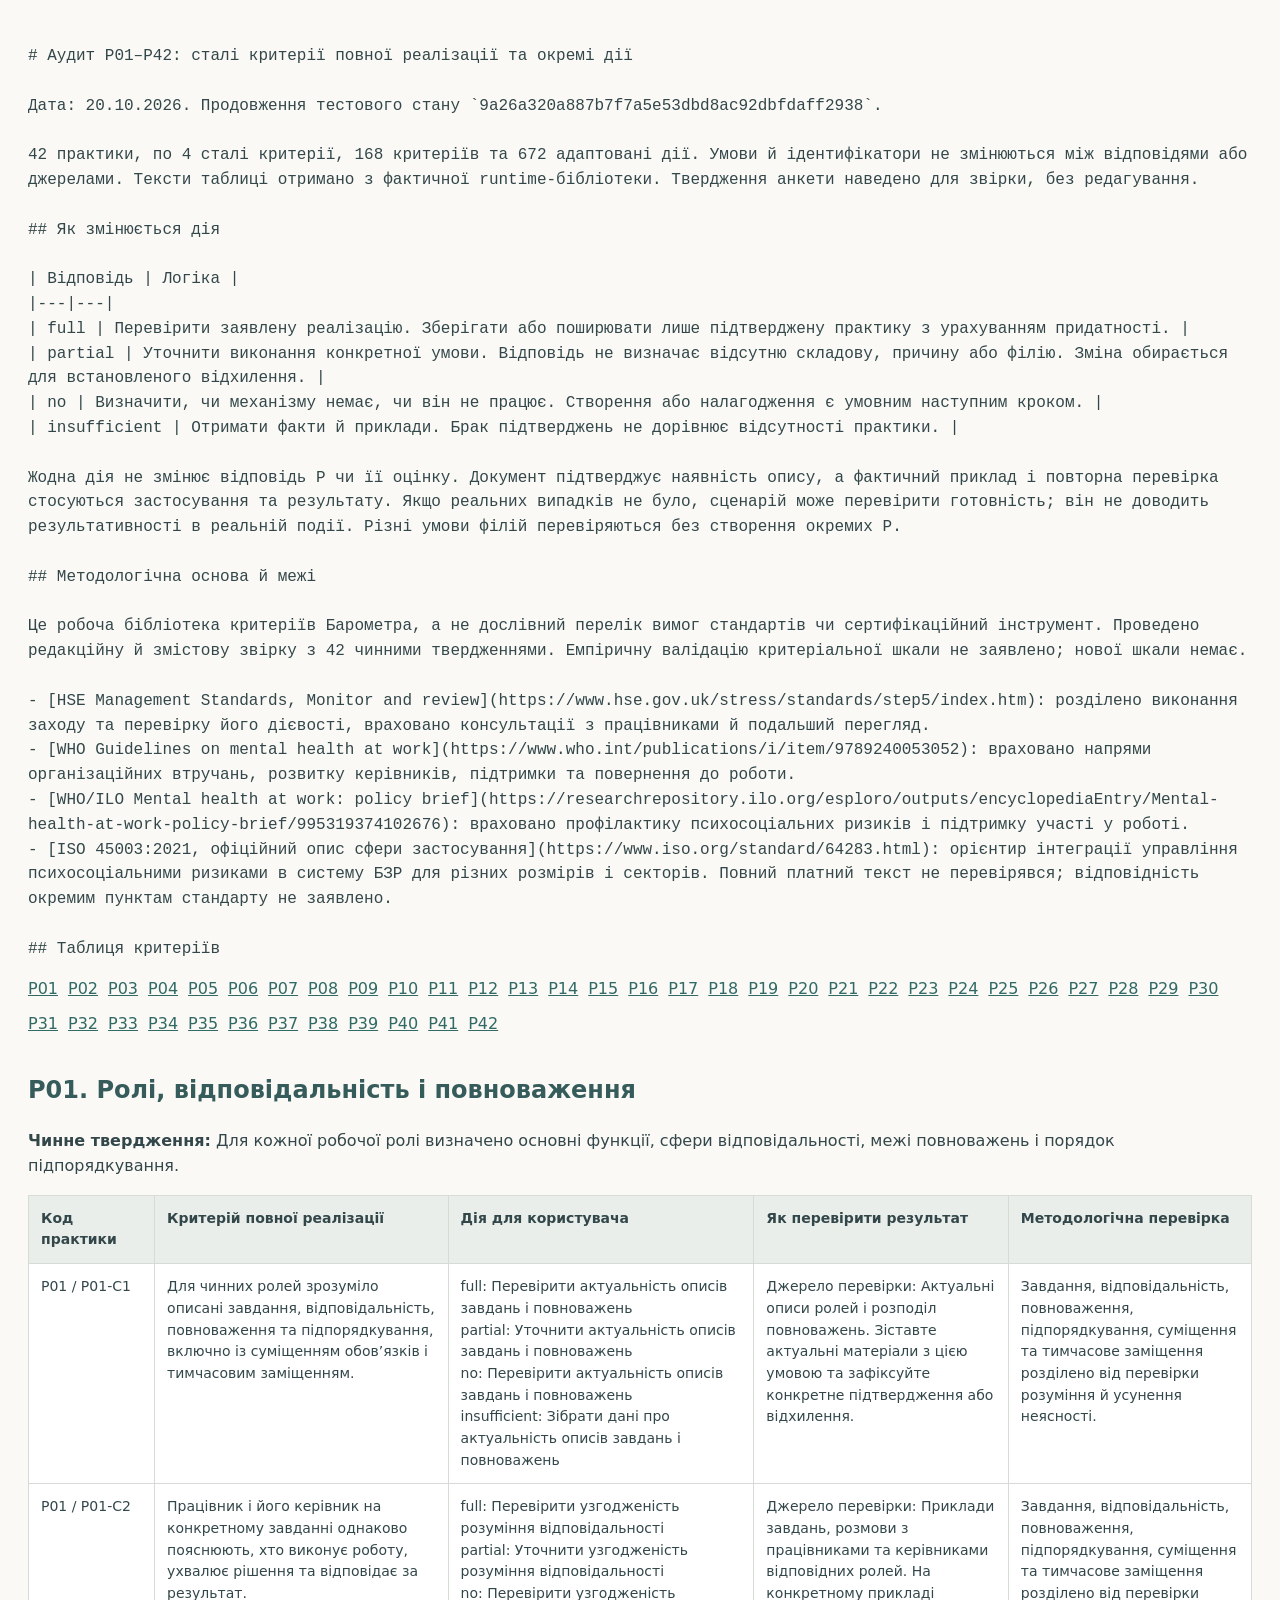
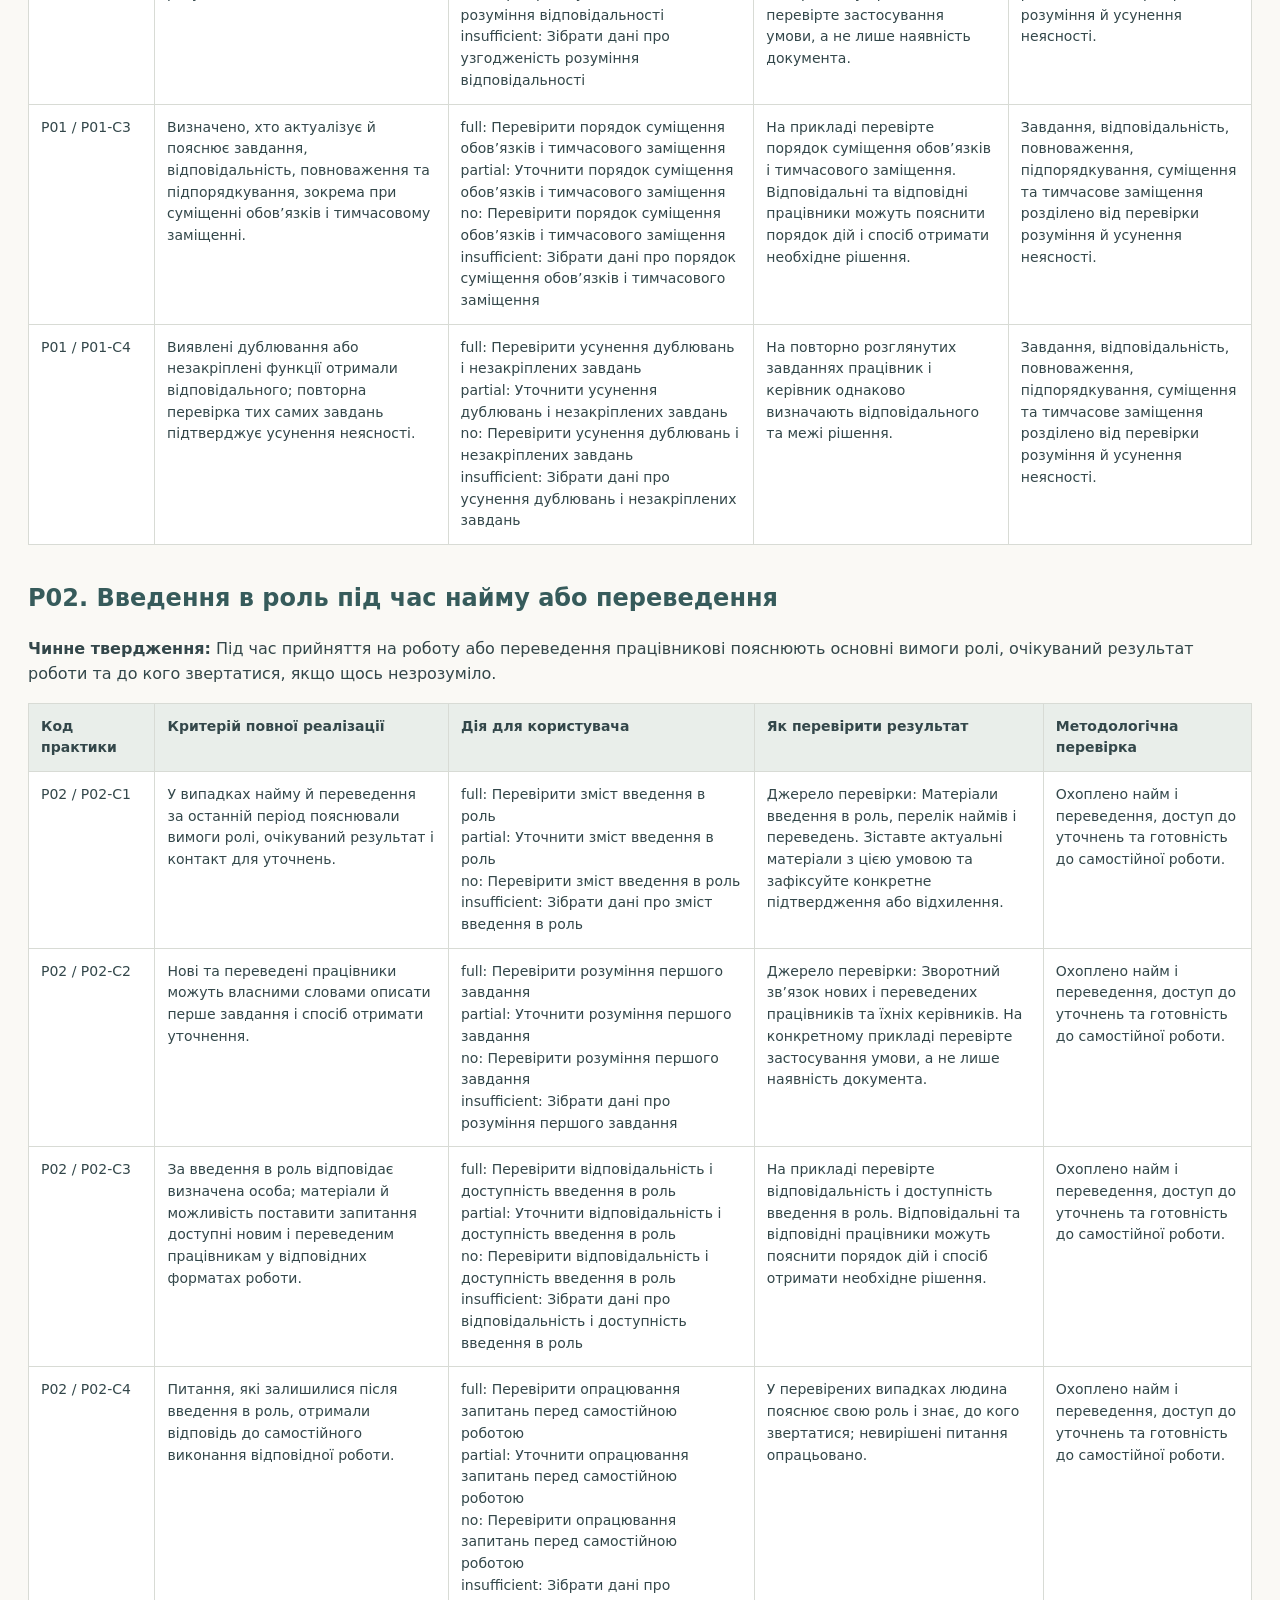
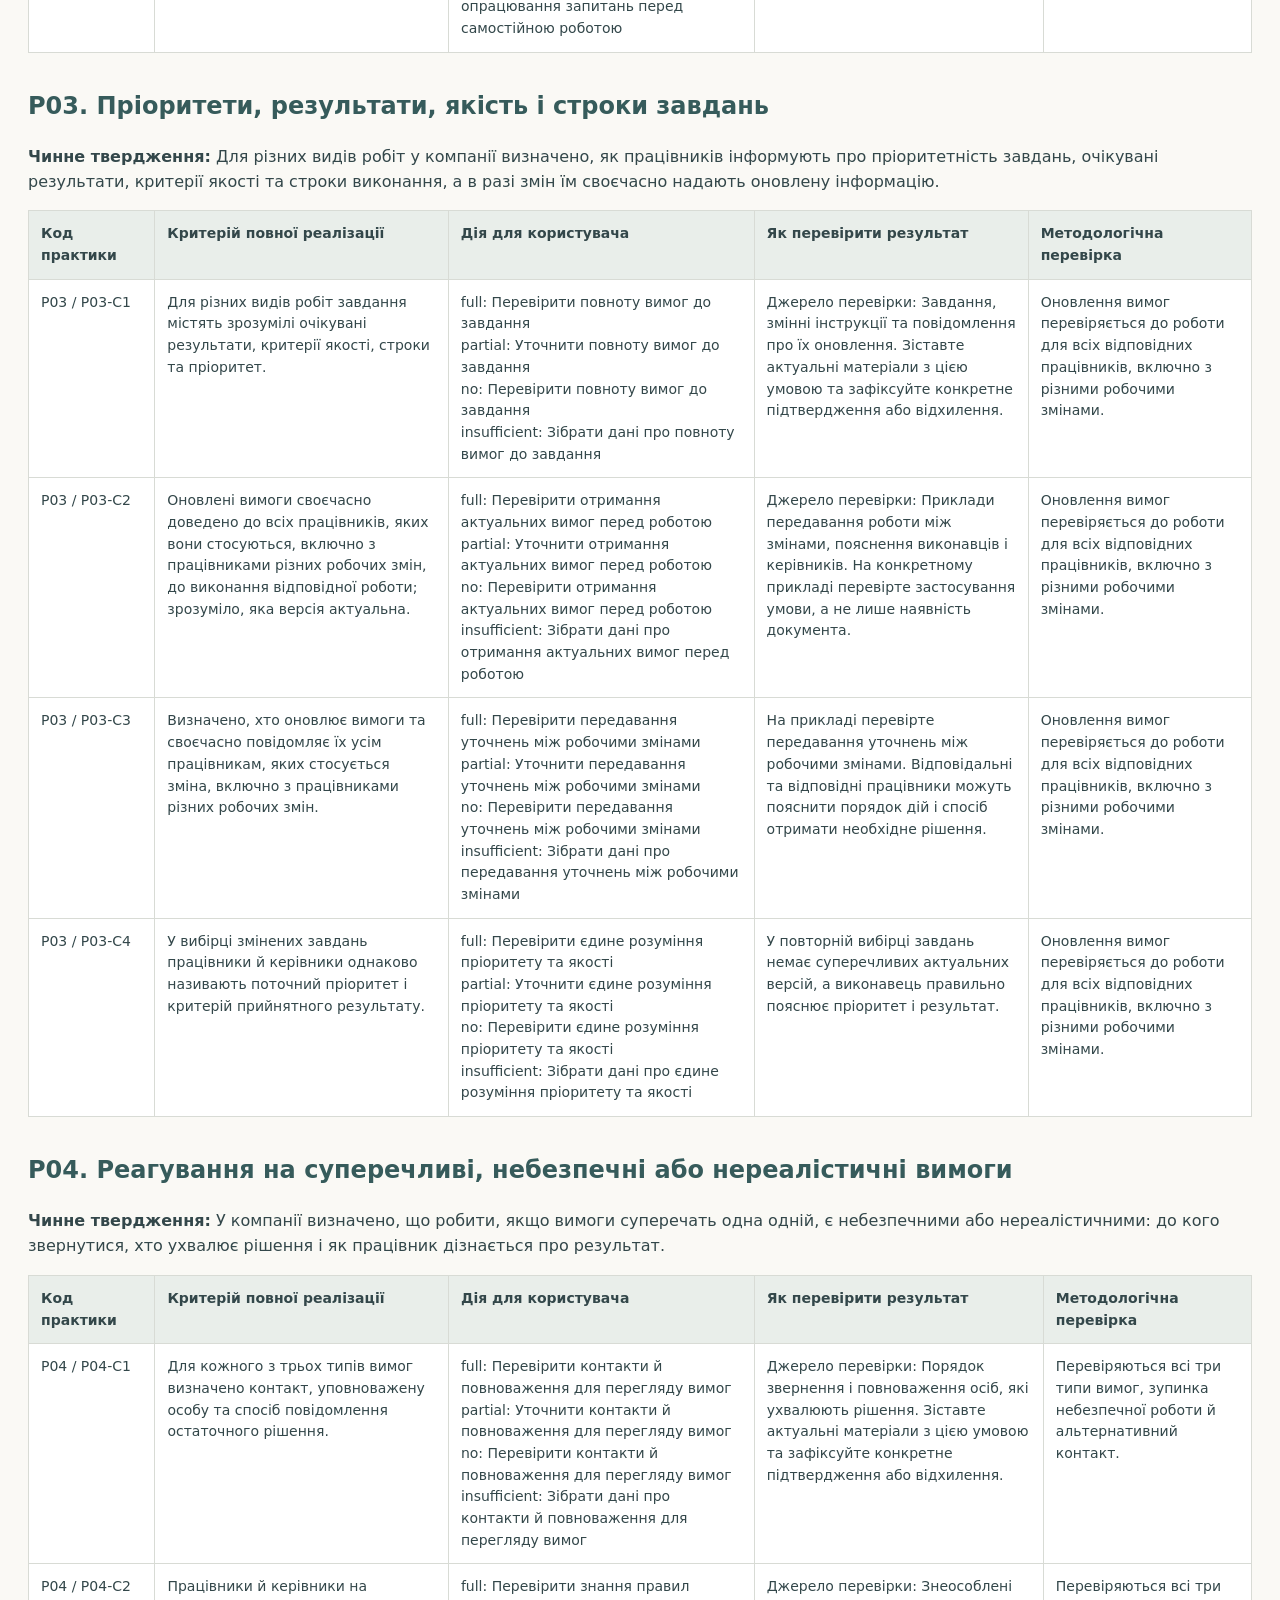
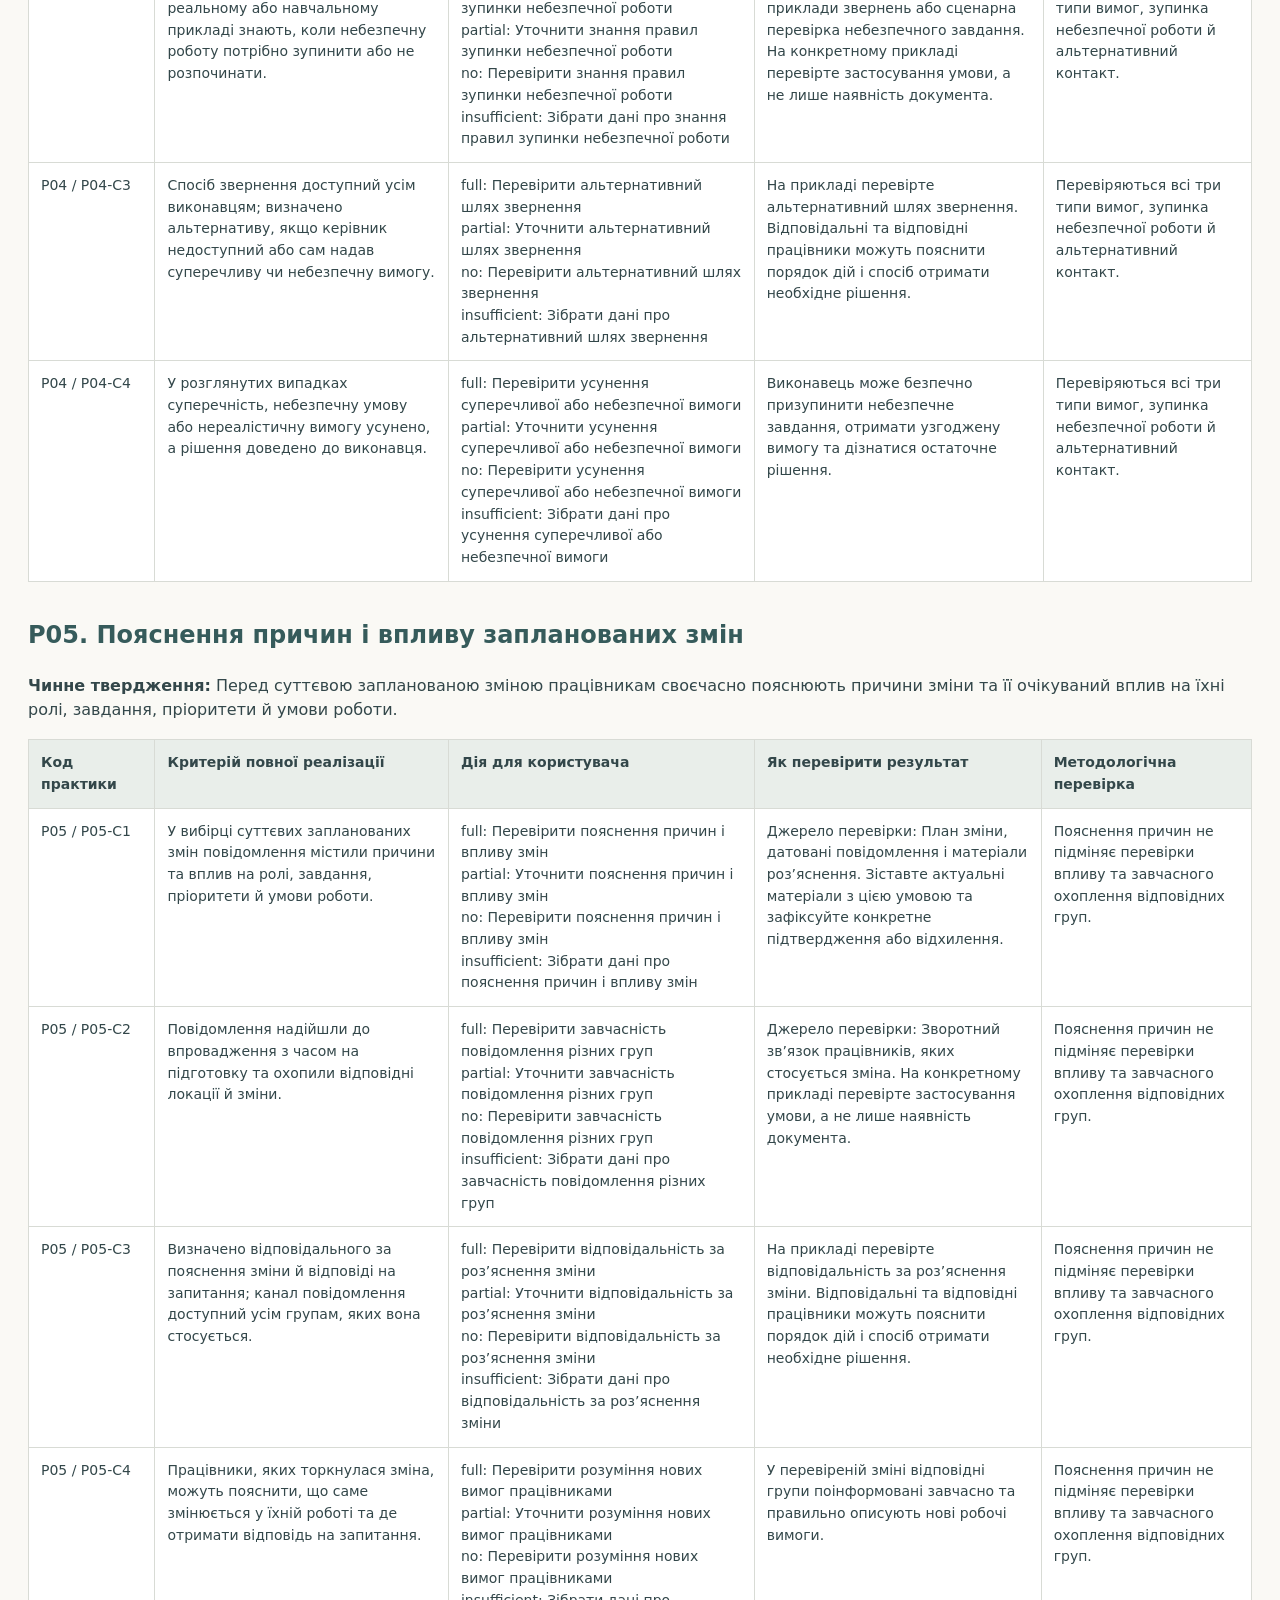
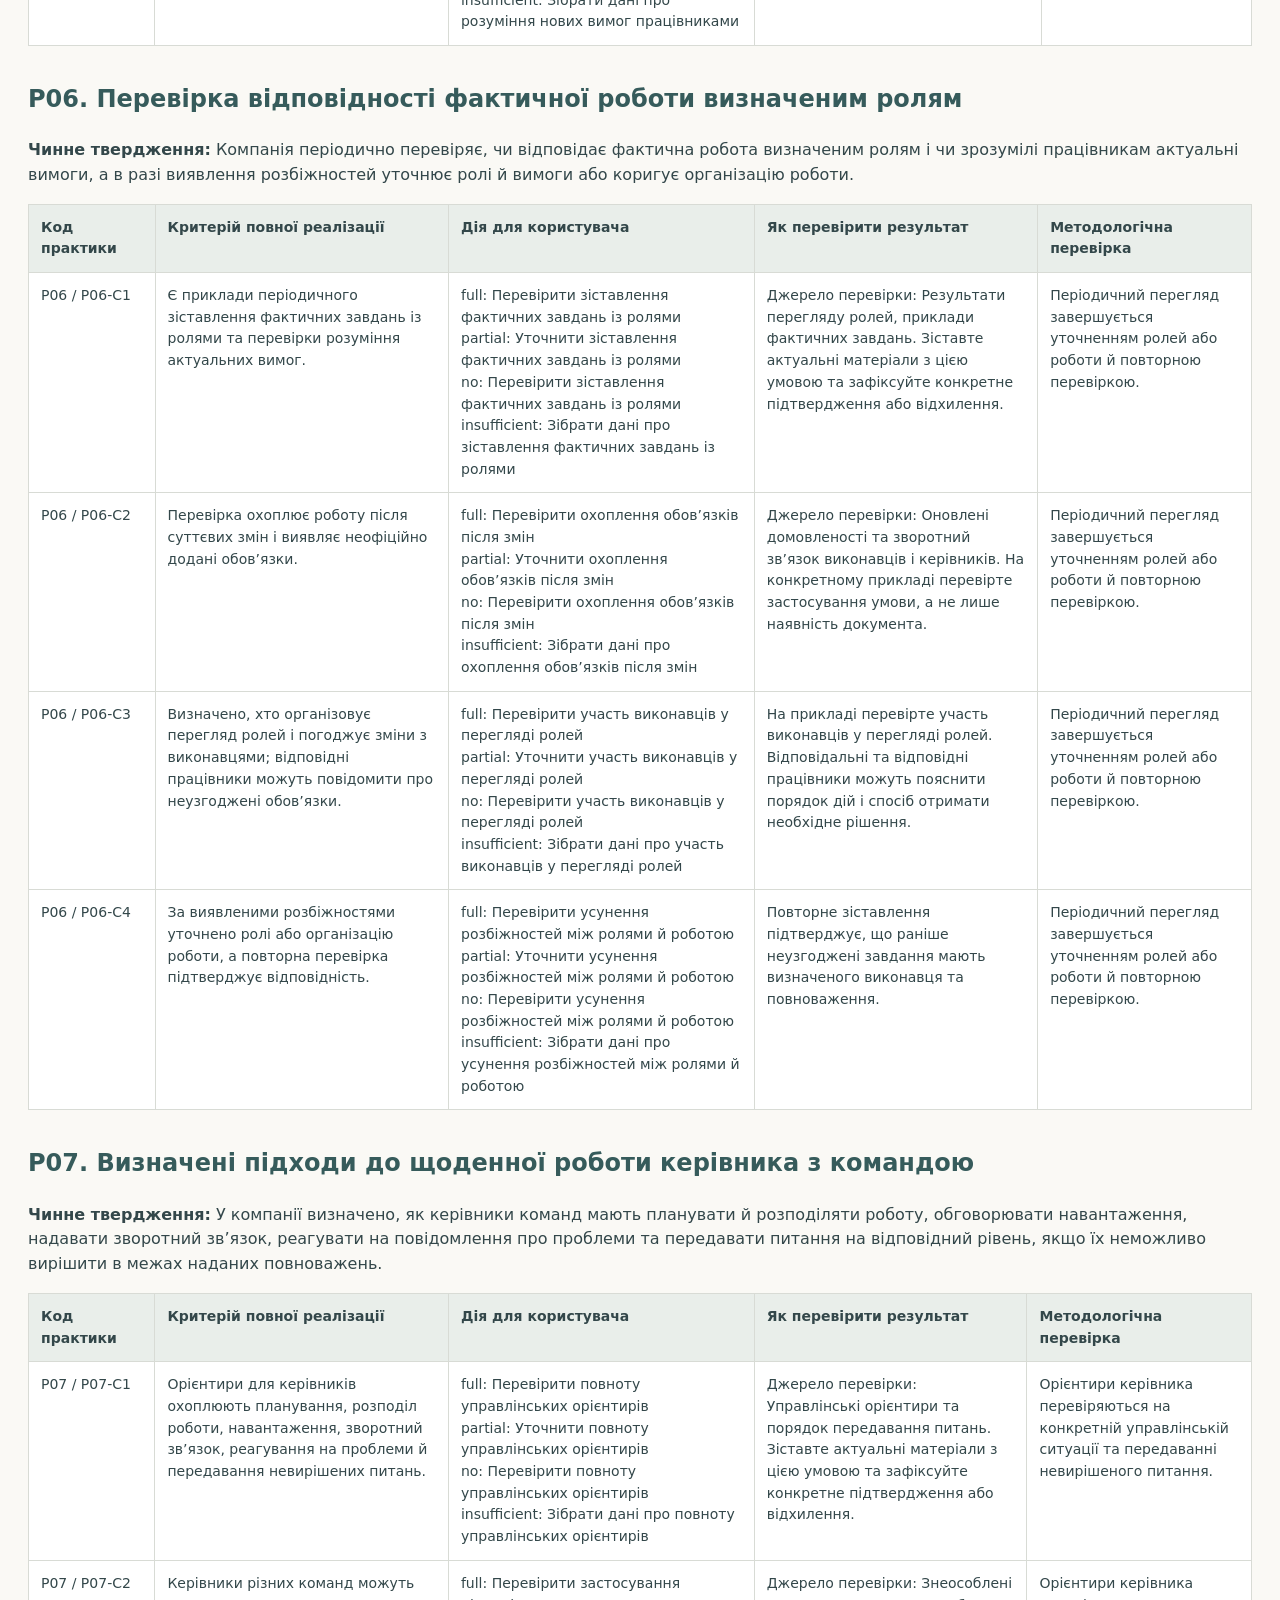
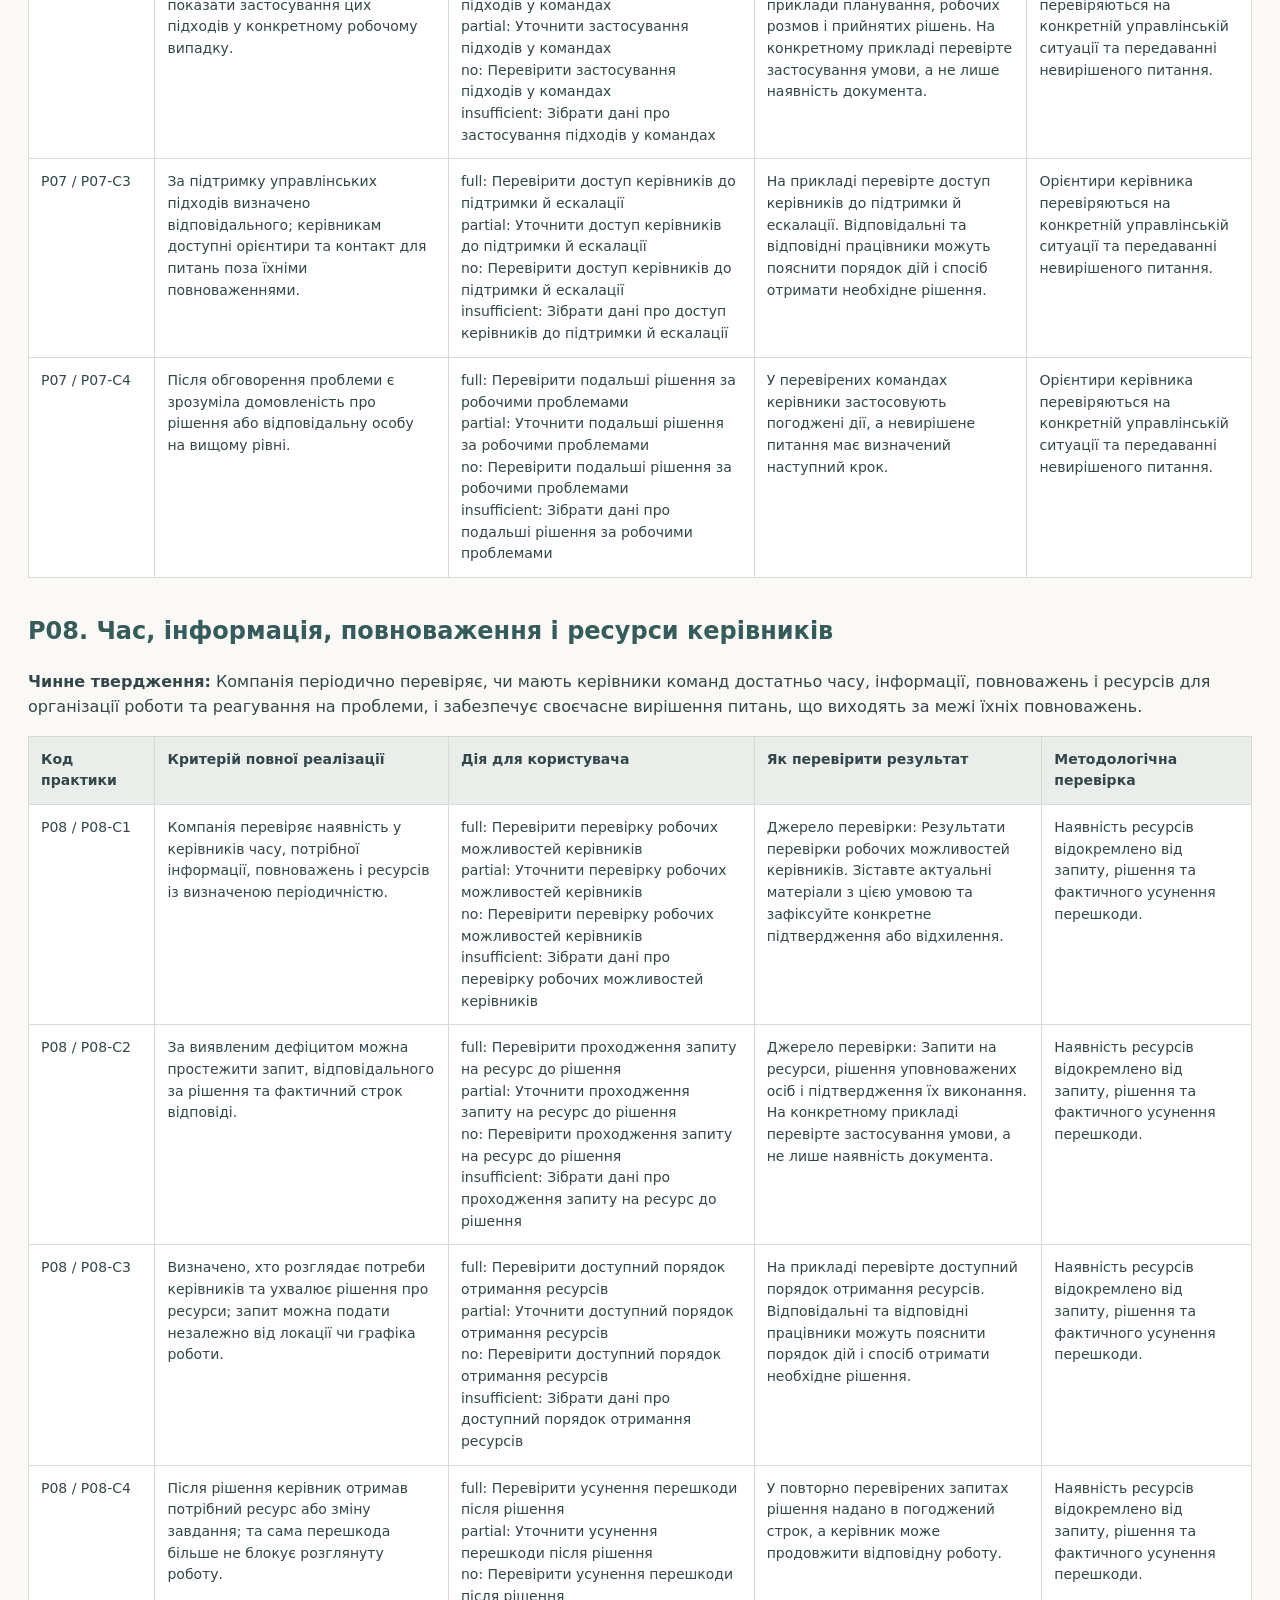
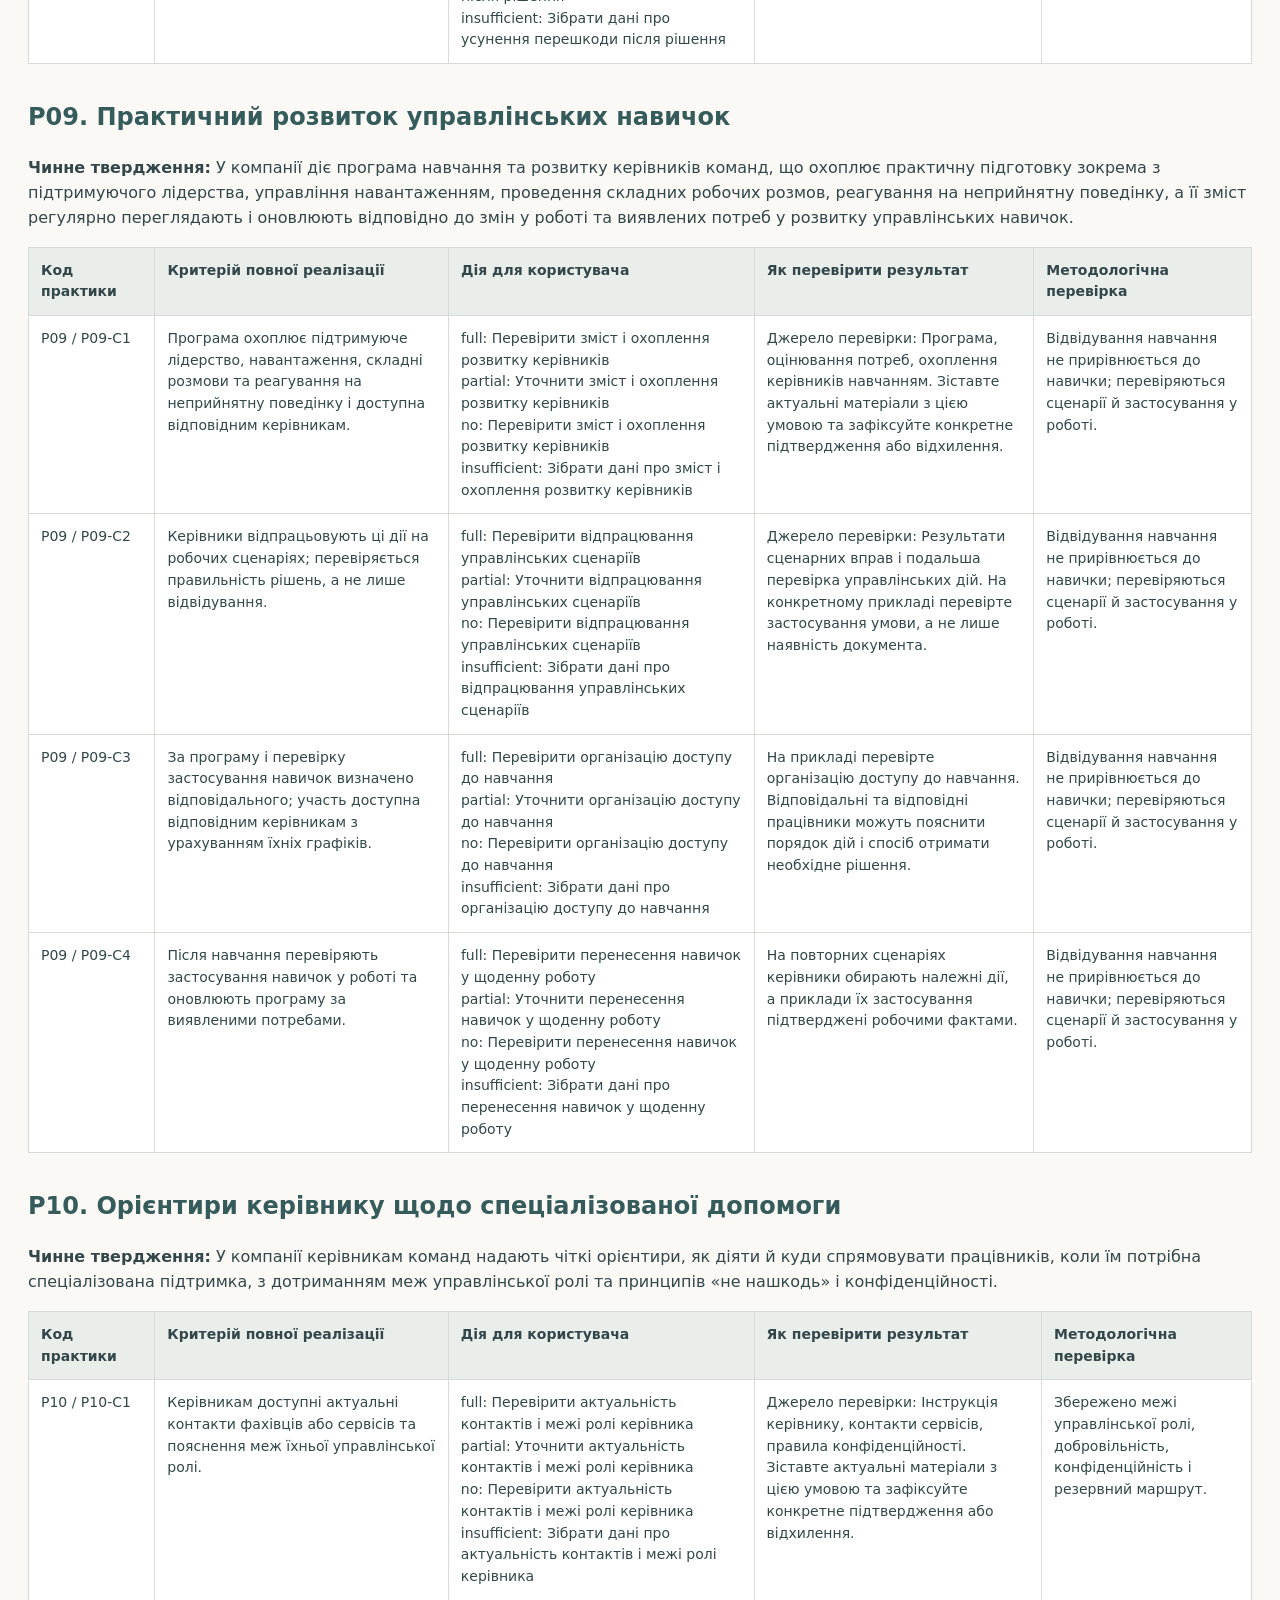
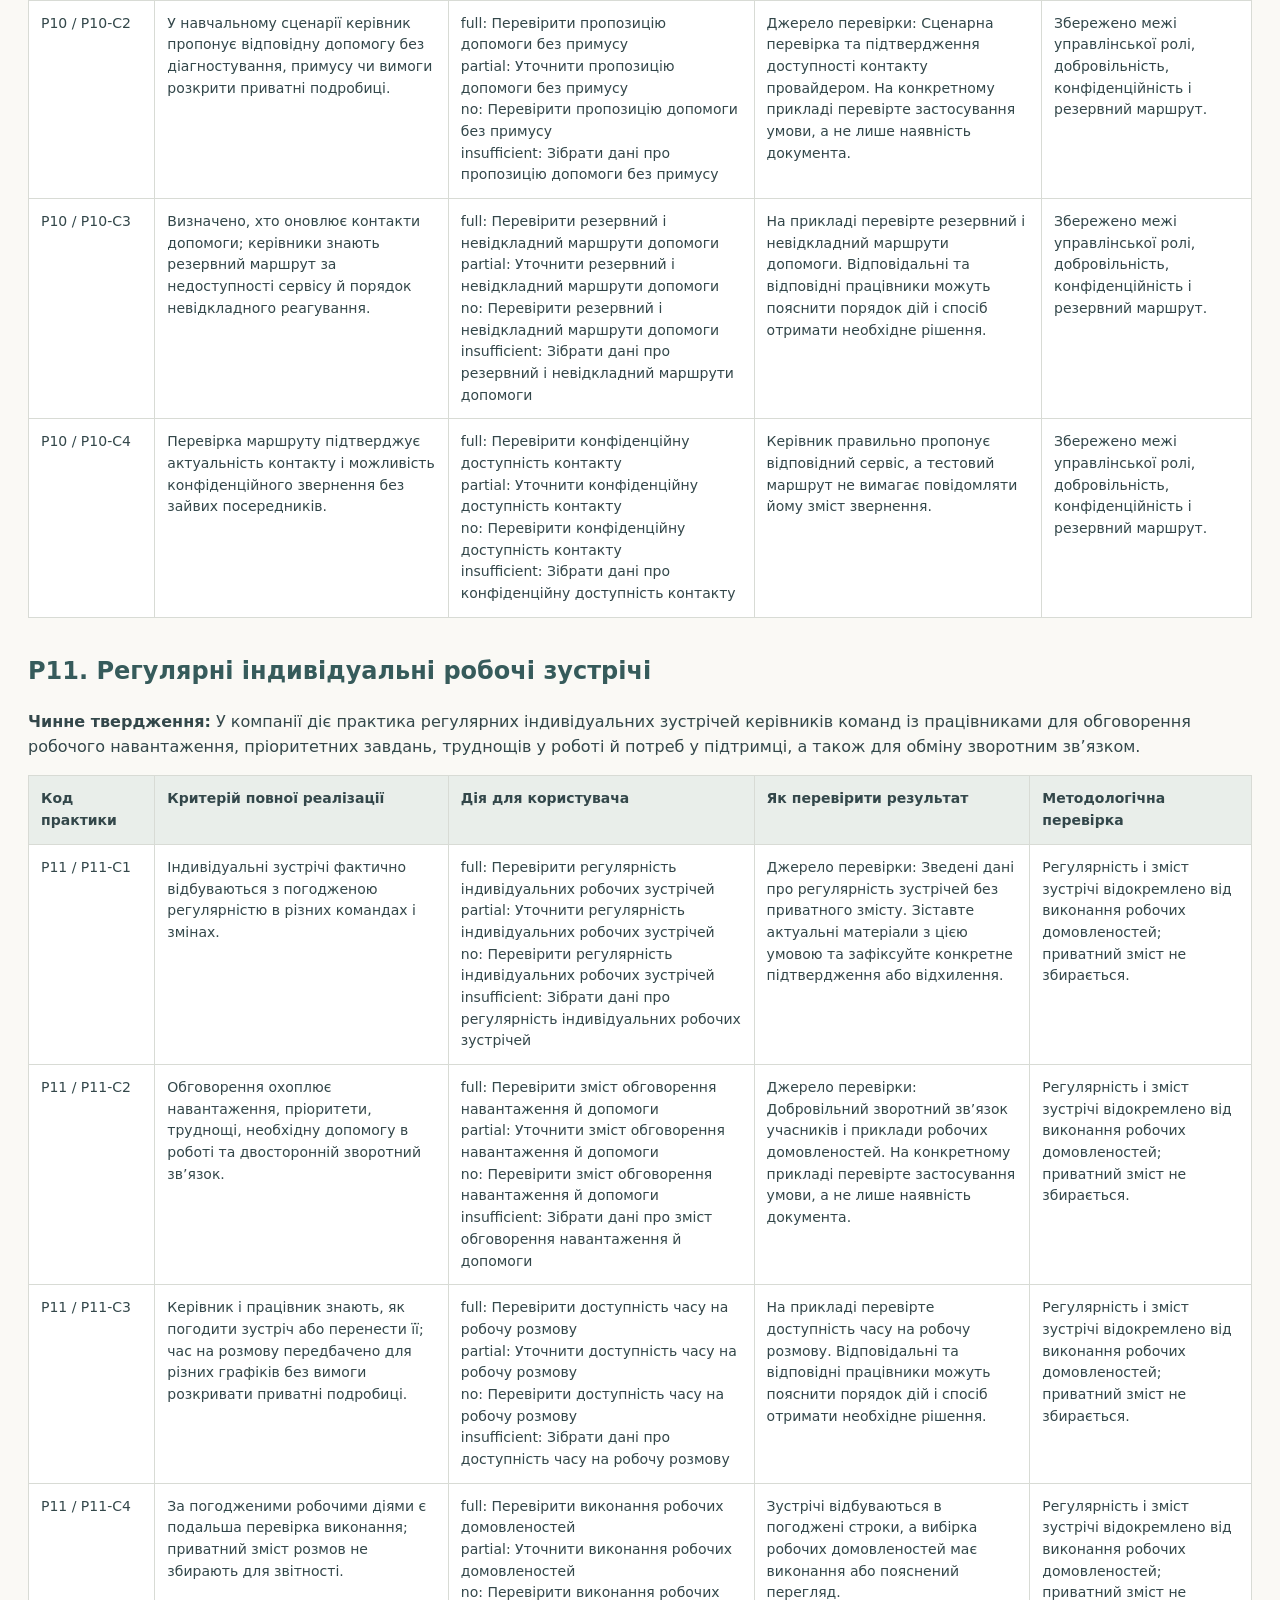
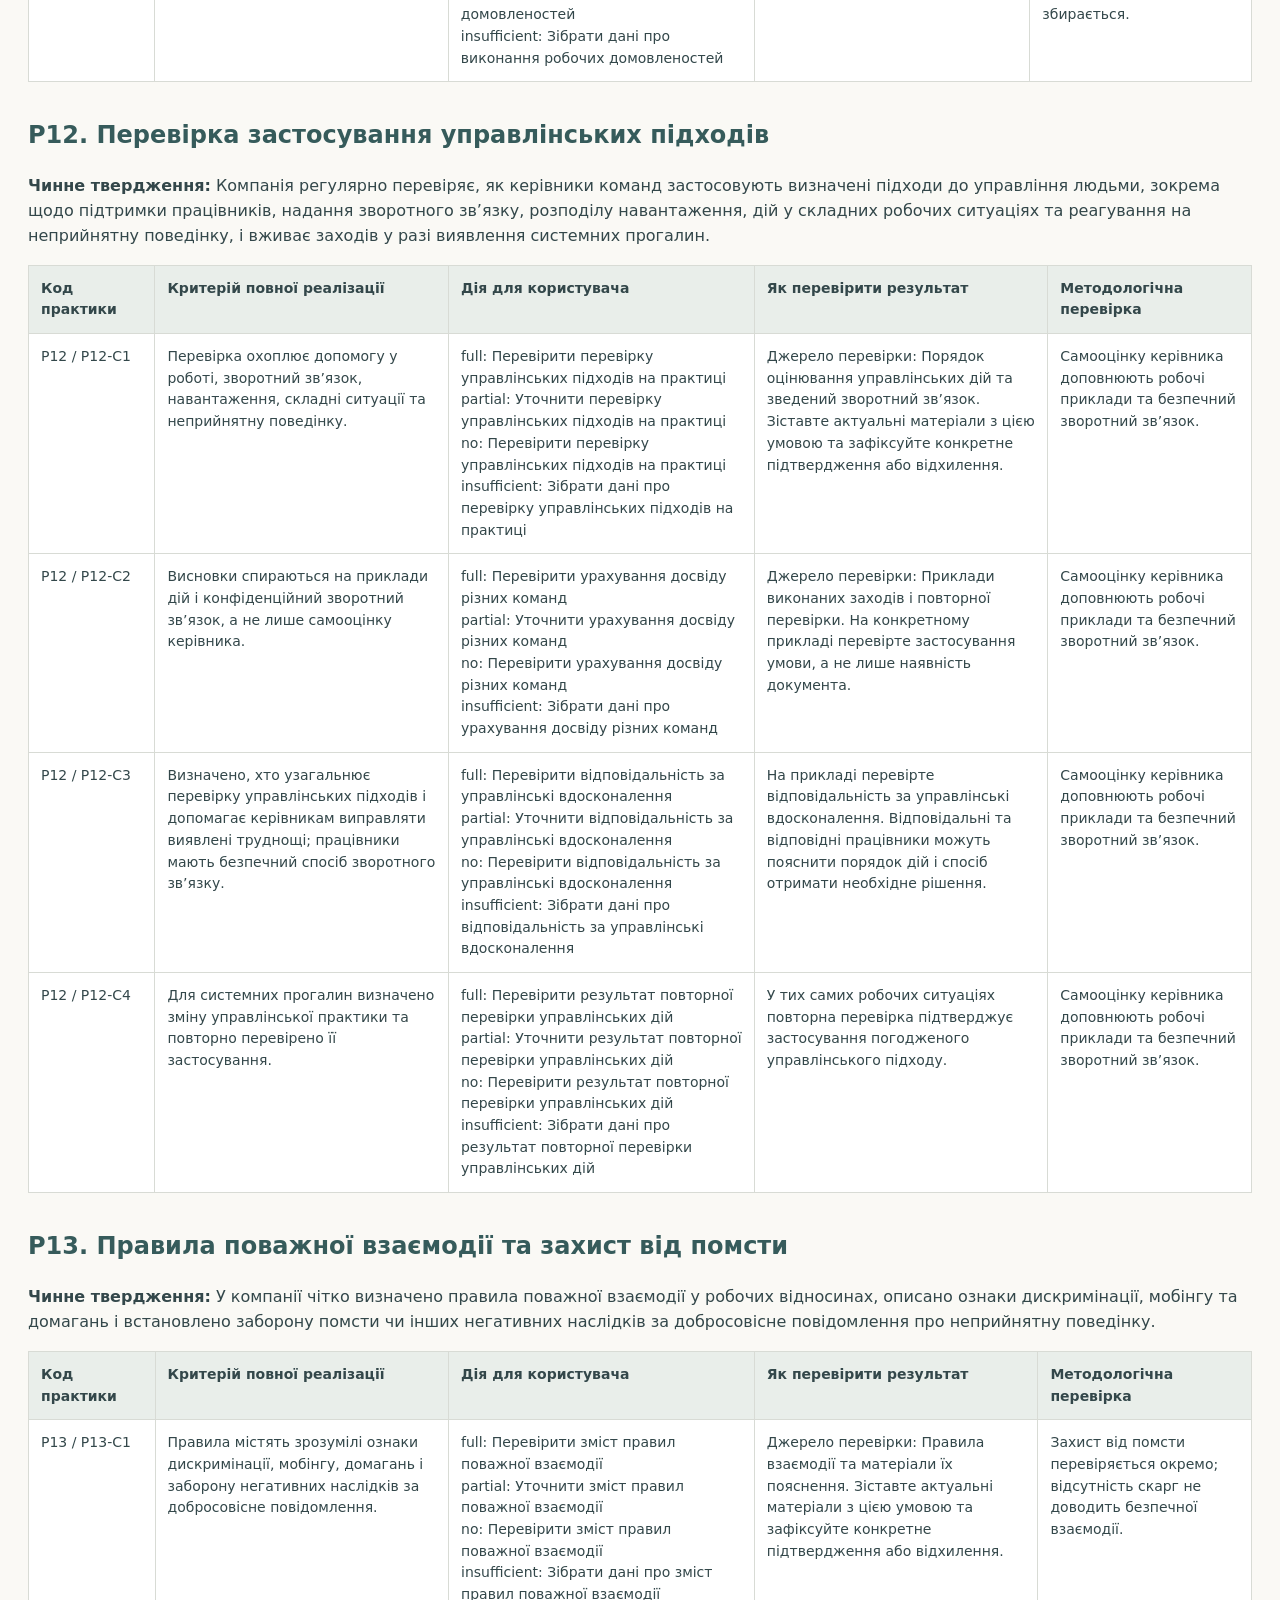
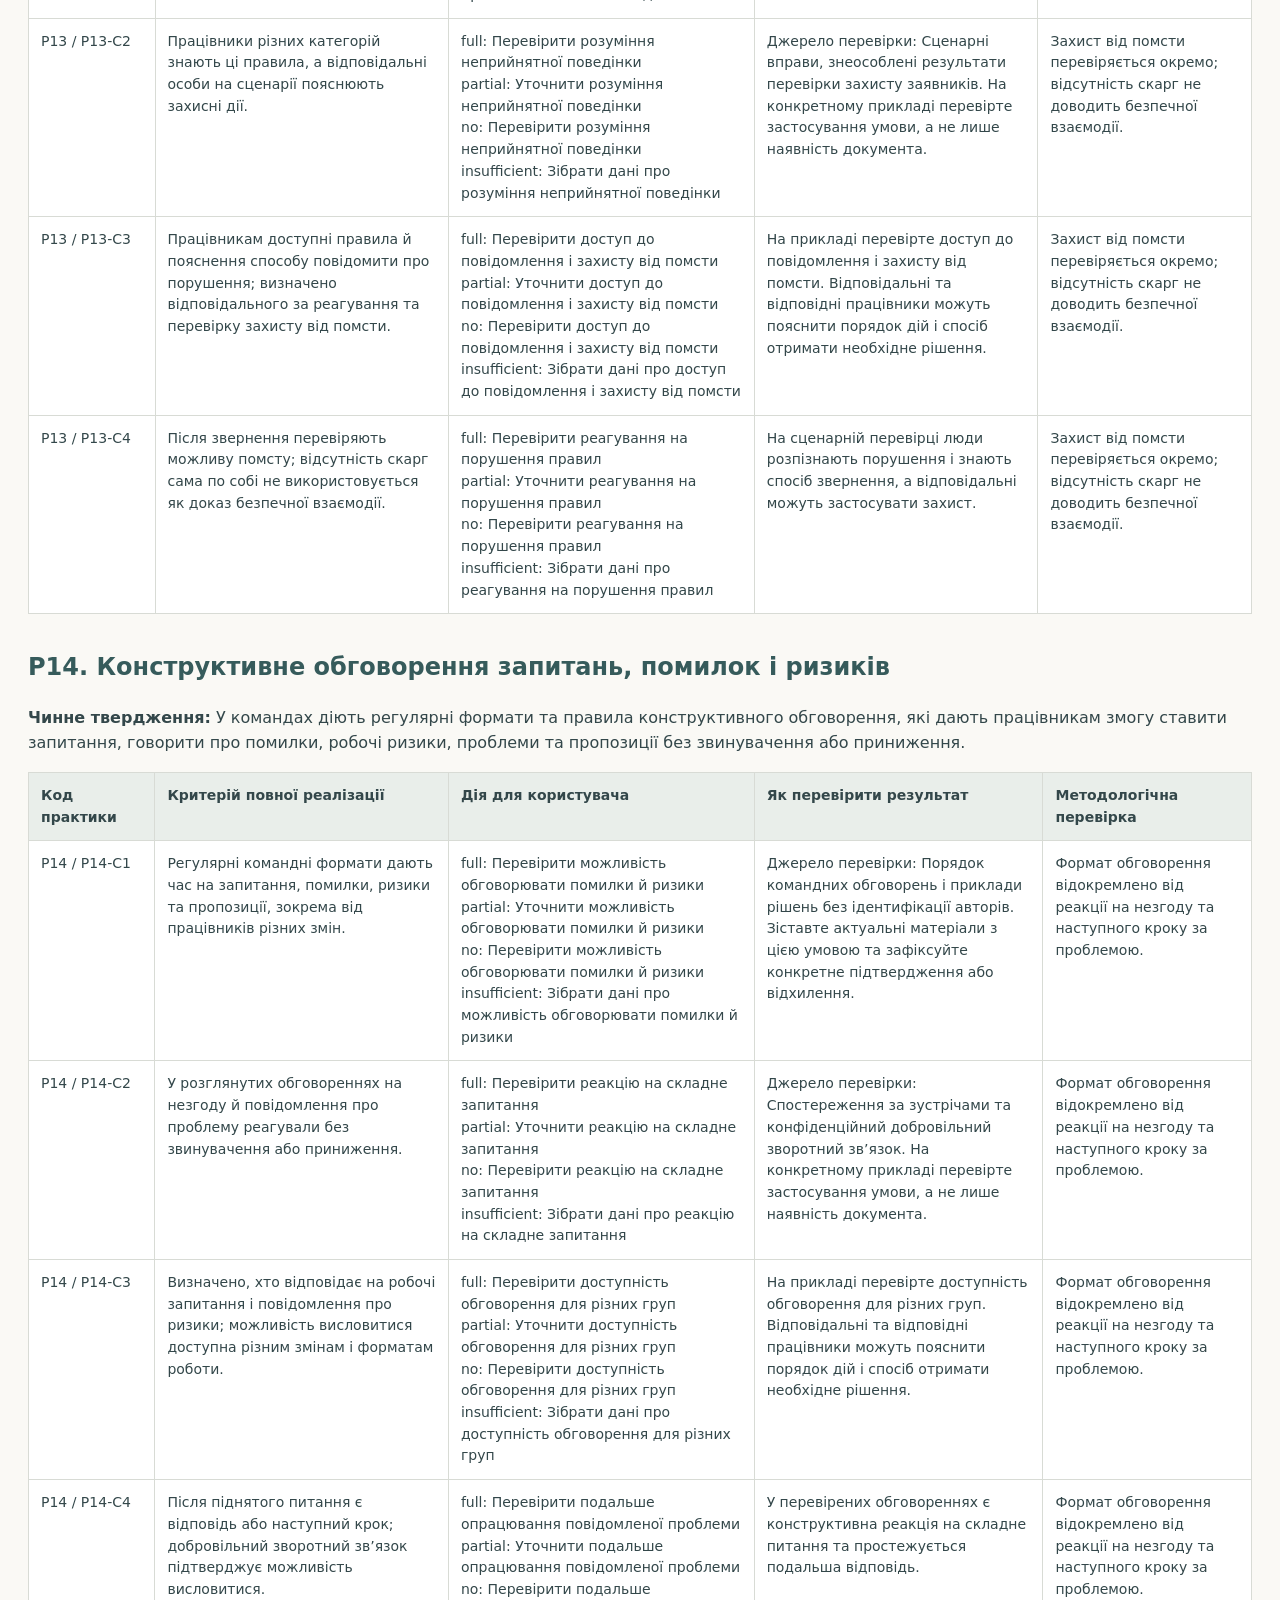
<file: docs/CHECKUP_P01-P42_AUDIT_2026-10-20.html>
<!doctype html><html lang="uk"><meta charset="utf-8"><title>Аудит 42 практик Барометра</title><style>body{font:16px/1.55 system-ui,sans-serif;color:#33474a;background:#faf9f5;max-width:1500px;margin:auto;padding:28px}h1,h2{color:#365b5b}nav{display:flex;flex-wrap:wrap;gap:10px}a{color:#316965}section{margin:35px 0}table{border-collapse:collapse;width:100%;background:white;font-size:14px}td,th{border:1px solid #d8dbd5;padding:12px;vertical-align:top;text-align:left}th{background:#e9eeea}td:first-child{min-width:100px}td:nth-child(2){width:24%}td:nth-child(3){width:25%}@media(max-width:900px){section{overflow:auto}table{min-width:1050px}}</style><body><pre style="white-space:pre-wrap"># Аудит P01–P42: сталі критерії повної реалізації та окремі дії

Дата: 20.10.2026. Продовження тестового стану `9a26a320a887b7f7a5e53dbd8ac92dbfdaff2938`.

42 практики, по 4 сталі критерії, 168 критеріїв та 672 адаптовані дії. Умови й ідентифікатори не змінюються між відповідями або джерелами. Тексти таблиці отримано з фактичної runtime-бібліотеки. Твердження анкети наведено для звірки, без редагування.

## Як змінюється дія

| Відповідь | Логіка |
|---|---|
| full | Перевірити заявлену реалізацію. Зберігати або поширювати лише підтверджену практику з урахуванням придатності. |
| partial | Уточнити виконання конкретної умови. Відповідь не визначає відсутню складову, причину або філію. Зміна обирається для встановленого відхилення. |
| no | Визначити, чи механізму немає, чи він не працює. Створення або налагодження є умовним наступним кроком. |
| insufficient | Отримати факти й приклади. Брак підтверджень не дорівнює відсутності практики. |

Жодна дія не змінює відповідь P чи її оцінку. Документ підтверджує наявність опису, а фактичний приклад і повторна перевірка стосуються застосування та результату. Якщо реальних випадків не було, сценарій може перевірити готовність; він не доводить результативності в реальній події. Різні умови філій перевіряються без створення окремих P.

## Методологічна основа й межі

Це робоча бібліотека критеріїв Барометра, а не дослівний перелік вимог стандартів чи сертифікаційний інструмент. Проведено редакційну й змістову звірку з 42 чинними твердженнями. Емпіричну валідацію критеріальної шкали не заявлено; нової шкали немає.

- [HSE Management Standards, Monitor and review](https://www.hse.gov.uk/stress/standards/step5/index.htm): розділено виконання заходу та перевірку його дієвості, враховано консультації з працівниками й подальший перегляд.
- [WHO Guidelines on mental health at work](https://www.who.int/publications/i/item/9789240053052): враховано напрями організаційних втручань, розвитку керівників, підтримки та повернення до роботи.
- [WHO/ILO Mental health at work: policy brief](https://researchrepository.ilo.org/esploro/outputs/encyclopediaEntry/Mental-health-at-work-policy-brief/995319374102676): враховано профілактику психосоціальних ризиків і підтримку участі у роботі.
- [ISO 45003:2021, офіційний опис сфери застосування](https://www.iso.org/standard/64283.html): орієнтир інтеграції управління психосоціальними ризиками в систему БЗР для різних розмірів і секторів. Повний платний текст не перевірявся; відповідність окремим пунктам стандарту не заявлено.

## Таблиця критеріїв
</pre><nav><a href="#P01">P01</a><a href="#P02">P02</a><a href="#P03">P03</a><a href="#P04">P04</a><a href="#P05">P05</a><a href="#P06">P06</a><a href="#P07">P07</a><a href="#P08">P08</a><a href="#P09">P09</a><a href="#P10">P10</a><a href="#P11">P11</a><a href="#P12">P12</a><a href="#P13">P13</a><a href="#P14">P14</a><a href="#P15">P15</a><a href="#P16">P16</a><a href="#P17">P17</a><a href="#P18">P18</a><a href="#P19">P19</a><a href="#P20">P20</a><a href="#P21">P21</a><a href="#P22">P22</a><a href="#P23">P23</a><a href="#P24">P24</a><a href="#P25">P25</a><a href="#P26">P26</a><a href="#P27">P27</a><a href="#P28">P28</a><a href="#P29">P29</a><a href="#P30">P30</a><a href="#P31">P31</a><a href="#P32">P32</a><a href="#P33">P33</a><a href="#P34">P34</a><a href="#P35">P35</a><a href="#P36">P36</a><a href="#P37">P37</a><a href="#P38">P38</a><a href="#P39">P39</a><a href="#P40">P40</a><a href="#P41">P41</a><a href="#P42">P42</a></nav><section id="P01"><h2>P01. Ролі, відповідальність і повноваження</h2><p><b>Чинне твердження:</b> Для кожної робочої ролі визначено основні функції, сфери відповідальності, межі повноважень і порядок підпорядкування.</p><table><thead><tr><th>Код практики</th><th>Критерій повної реалізації</th><th>Дія для користувача</th><th>Як перевірити результат</th><th>Методологічна перевірка</th></tr></thead><tbody><tr><td>P01 / P01-C1</td><td>Для чинних ролей зрозуміло описані завдання, відповідальність, повноваження та підпорядкування, включно із суміщенням обов’язків і тимчасовим заміщенням.</td><td>full: Перевірити актуальність описів завдань і повноважень<br>partial: Уточнити актуальність описів завдань і повноважень<br>no: Перевірити актуальність описів завдань і повноважень<br>insufficient: Зібрати дані про актуальність описів завдань і повноважень</td><td>Джерело перевірки: Актуальні описи ролей і розподіл повноважень. Зіставте актуальні матеріали з цією умовою та зафіксуйте конкретне підтвердження або відхилення.</td><td>Завдання, відповідальність, повноваження, підпорядкування, суміщення та тимчасове заміщення розділено від перевірки розуміння й усунення неясності.</td></tr><tr><td>P01 / P01-C2</td><td>Працівник і його керівник на конкретному завданні однаково пояснюють, хто виконує роботу, ухвалює рішення та відповідає за результат.</td><td>full: Перевірити узгодженість розуміння відповідальності<br>partial: Уточнити узгодженість розуміння відповідальності<br>no: Перевірити узгодженість розуміння відповідальності<br>insufficient: Зібрати дані про узгодженість розуміння відповідальності</td><td>Джерело перевірки: Приклади завдань, розмови з працівниками та керівниками відповідних ролей. На конкретному прикладі перевірте застосування умови, а не лише наявність документа.</td><td>Завдання, відповідальність, повноваження, підпорядкування, суміщення та тимчасове заміщення розділено від перевірки розуміння й усунення неясності.</td></tr><tr><td>P01 / P01-C3</td><td>Визначено, хто актуалізує й пояснює завдання, відповідальність, повноваження та підпорядкування, зокрема при суміщенні обов’язків і тимчасовому заміщенні.</td><td>full: Перевірити порядок суміщення обов’язків і тимчасового заміщення<br>partial: Уточнити порядок суміщення обов’язків і тимчасового заміщення<br>no: Перевірити порядок суміщення обов’язків і тимчасового заміщення<br>insufficient: Зібрати дані про порядок суміщення обов’язків і тимчасового заміщення</td><td>На прикладі перевірте порядок суміщення обов’язків і тимчасового заміщення. Відповідальні та відповідні працівники можуть пояснити порядок дій і спосіб отримати необхідне рішення.</td><td>Завдання, відповідальність, повноваження, підпорядкування, суміщення та тимчасове заміщення розділено від перевірки розуміння й усунення неясності.</td></tr><tr><td>P01 / P01-C4</td><td>Виявлені дублювання або незакріплені функції отримали відповідального; повторна перевірка тих самих завдань підтверджує усунення неясності.</td><td>full: Перевірити усунення дублювань і незакріплених завдань<br>partial: Уточнити усунення дублювань і незакріплених завдань<br>no: Перевірити усунення дублювань і незакріплених завдань<br>insufficient: Зібрати дані про усунення дублювань і незакріплених завдань</td><td>На повторно розглянутих завданнях працівник і керівник однаково визначають відповідального та межі рішення.</td><td>Завдання, відповідальність, повноваження, підпорядкування, суміщення та тимчасове заміщення розділено від перевірки розуміння й усунення неясності.</td></tr></tbody></table></section><section id="P02"><h2>P02. Введення в роль під час найму або переведення</h2><p><b>Чинне твердження:</b> Під час прийняття на роботу або переведення працівникові пояснюють основні вимоги ролі, очікуваний результат роботи та до кого звертатися, якщо щось незрозуміло.</p><table><thead><tr><th>Код практики</th><th>Критерій повної реалізації</th><th>Дія для користувача</th><th>Як перевірити результат</th><th>Методологічна перевірка</th></tr></thead><tbody><tr><td>P02 / P02-C1</td><td>У випадках найму й переведення за останній період пояснювали вимоги ролі, очікуваний результат і контакт для уточнень.</td><td>full: Перевірити зміст введення в роль<br>partial: Уточнити зміст введення в роль<br>no: Перевірити зміст введення в роль<br>insufficient: Зібрати дані про зміст введення в роль</td><td>Джерело перевірки: Матеріали введення в роль, перелік наймів і переведень. Зіставте актуальні матеріали з цією умовою та зафіксуйте конкретне підтвердження або відхилення.</td><td>Охоплено найм і переведення, доступ до уточнень та готовність до самостійної роботи.</td></tr><tr><td>P02 / P02-C2</td><td>Нові та переведені працівники можуть власними словами описати перше завдання і спосіб отримати уточнення.</td><td>full: Перевірити розуміння першого завдання<br>partial: Уточнити розуміння першого завдання<br>no: Перевірити розуміння першого завдання<br>insufficient: Зібрати дані про розуміння першого завдання</td><td>Джерело перевірки: Зворотний зв’язок нових і переведених працівників та їхніх керівників. На конкретному прикладі перевірте застосування умови, а не лише наявність документа.</td><td>Охоплено найм і переведення, доступ до уточнень та готовність до самостійної роботи.</td></tr><tr><td>P02 / P02-C3</td><td>За введення в роль відповідає визначена особа; матеріали й можливість поставити запитання доступні новим і переведеним працівникам у відповідних форматах роботи.</td><td>full: Перевірити відповідальність і доступність введення в роль<br>partial: Уточнити відповідальність і доступність введення в роль<br>no: Перевірити відповідальність і доступність введення в роль<br>insufficient: Зібрати дані про відповідальність і доступність введення в роль</td><td>На прикладі перевірте відповідальність і доступність введення в роль. Відповідальні та відповідні працівники можуть пояснити порядок дій і спосіб отримати необхідне рішення.</td><td>Охоплено найм і переведення, доступ до уточнень та готовність до самостійної роботи.</td></tr><tr><td>P02 / P02-C4</td><td>Питання, які залишилися після введення в роль, отримали відповідь до самостійного виконання відповідної роботи.</td><td>full: Перевірити опрацювання запитань перед самостійною роботою<br>partial: Уточнити опрацювання запитань перед самостійною роботою<br>no: Перевірити опрацювання запитань перед самостійною роботою<br>insufficient: Зібрати дані про опрацювання запитань перед самостійною роботою</td><td>У перевірених випадках людина пояснює свою роль і знає, до кого звертатися; невирішені питання опрацьовано.</td><td>Охоплено найм і переведення, доступ до уточнень та готовність до самостійної роботи.</td></tr></tbody></table></section><section id="P03"><h2>P03. Пріоритети, результати, якість і строки завдань</h2><p><b>Чинне твердження:</b> Для різних видів робіт у компанії визначено, як працівників інформують про пріоритетність завдань, очікувані результати, критерії якості та строки виконання, а в разі змін їм своєчасно надають оновлену інформацію.</p><table><thead><tr><th>Код практики</th><th>Критерій повної реалізації</th><th>Дія для користувача</th><th>Як перевірити результат</th><th>Методологічна перевірка</th></tr></thead><tbody><tr><td>P03 / P03-C1</td><td>Для різних видів робіт завдання містять зрозумілі очікувані результати, критерії якості, строки та пріоритет.</td><td>full: Перевірити повноту вимог до завдання<br>partial: Уточнити повноту вимог до завдання<br>no: Перевірити повноту вимог до завдання<br>insufficient: Зібрати дані про повноту вимог до завдання</td><td>Джерело перевірки: Завдання, змінні інструкції та повідомлення про їх оновлення. Зіставте актуальні матеріали з цією умовою та зафіксуйте конкретне підтвердження або відхилення.</td><td>Оновлення вимог перевіряється до роботи для всіх відповідних працівників, включно з різними робочими змінами.</td></tr><tr><td>P03 / P03-C2</td><td>Оновлені вимоги своєчасно доведено до всіх працівників, яких вони стосуються, включно з працівниками різних робочих змін, до виконання відповідної роботи; зрозуміло, яка версія актуальна.</td><td>full: Перевірити отримання актуальних вимог перед роботою<br>partial: Уточнити отримання актуальних вимог перед роботою<br>no: Перевірити отримання актуальних вимог перед роботою<br>insufficient: Зібрати дані про отримання актуальних вимог перед роботою</td><td>Джерело перевірки: Приклади передавання роботи між змінами, пояснення виконавців і керівників. На конкретному прикладі перевірте застосування умови, а не лише наявність документа.</td><td>Оновлення вимог перевіряється до роботи для всіх відповідних працівників, включно з різними робочими змінами.</td></tr><tr><td>P03 / P03-C3</td><td>Визначено, хто оновлює вимоги та своєчасно повідомляє їх усім працівникам, яких стосується зміна, включно з працівниками різних робочих змін.</td><td>full: Перевірити передавання уточнень між робочими змінами<br>partial: Уточнити передавання уточнень між робочими змінами<br>no: Перевірити передавання уточнень між робочими змінами<br>insufficient: Зібрати дані про передавання уточнень між робочими змінами</td><td>На прикладі перевірте передавання уточнень між робочими змінами. Відповідальні та відповідні працівники можуть пояснити порядок дій і спосіб отримати необхідне рішення.</td><td>Оновлення вимог перевіряється до роботи для всіх відповідних працівників, включно з різними робочими змінами.</td></tr><tr><td>P03 / P03-C4</td><td>У вибірці змінених завдань працівники й керівники однаково називають поточний пріоритет і критерій прийнятного результату.</td><td>full: Перевірити єдине розуміння пріоритету та якості<br>partial: Уточнити єдине розуміння пріоритету та якості<br>no: Перевірити єдине розуміння пріоритету та якості<br>insufficient: Зібрати дані про єдине розуміння пріоритету та якості</td><td>У повторній вибірці завдань немає суперечливих актуальних версій, а виконавець правильно пояснює пріоритет і результат.</td><td>Оновлення вимог перевіряється до роботи для всіх відповідних працівників, включно з різними робочими змінами.</td></tr></tbody></table></section><section id="P04"><h2>P04. Реагування на суперечливі, небезпечні або нереалістичні вимоги</h2><p><b>Чинне твердження:</b> У компанії визначено, що робити, якщо вимоги суперечать одна одній, є небезпечними або нереалістичними: до кого звернутися, хто ухвалює рішення і як працівник дізнається про результат.</p><table><thead><tr><th>Код практики</th><th>Критерій повної реалізації</th><th>Дія для користувача</th><th>Як перевірити результат</th><th>Методологічна перевірка</th></tr></thead><tbody><tr><td>P04 / P04-C1</td><td>Для кожного з трьох типів вимог визначено контакт, уповноважену особу та спосіб повідомлення остаточного рішення.</td><td>full: Перевірити контакти й повноваження для перегляду вимог<br>partial: Уточнити контакти й повноваження для перегляду вимог<br>no: Перевірити контакти й повноваження для перегляду вимог<br>insufficient: Зібрати дані про контакти й повноваження для перегляду вимог</td><td>Джерело перевірки: Порядок звернення і повноваження осіб, які ухвалюють рішення. Зіставте актуальні матеріали з цією умовою та зафіксуйте конкретне підтвердження або відхилення.</td><td>Перевіряються всі три типи вимог, зупинка небезпечної роботи й альтернативний контакт.</td></tr><tr><td>P04 / P04-C2</td><td>Працівники й керівники на реальному або навчальному прикладі знають, коли небезпечну роботу потрібно зупинити або не розпочинати.</td><td>full: Перевірити знання правил зупинки небезпечної роботи<br>partial: Уточнити знання правил зупинки небезпечної роботи<br>no: Перевірити знання правил зупинки небезпечної роботи<br>insufficient: Зібрати дані про знання правил зупинки небезпечної роботи</td><td>Джерело перевірки: Знеособлені приклади звернень або сценарна перевірка небезпечного завдання. На конкретному прикладі перевірте застосування умови, а не лише наявність документа.</td><td>Перевіряються всі три типи вимог, зупинка небезпечної роботи й альтернативний контакт.</td></tr><tr><td>P04 / P04-C3</td><td>Спосіб звернення доступний усім виконавцям; визначено альтернативу, якщо керівник недоступний або сам надав суперечливу чи небезпечну вимогу.</td><td>full: Перевірити альтернативний шлях звернення<br>partial: Уточнити альтернативний шлях звернення<br>no: Перевірити альтернативний шлях звернення<br>insufficient: Зібрати дані про альтернативний шлях звернення</td><td>На прикладі перевірте альтернативний шлях звернення. Відповідальні та відповідні працівники можуть пояснити порядок дій і спосіб отримати необхідне рішення.</td><td>Перевіряються всі три типи вимог, зупинка небезпечної роботи й альтернативний контакт.</td></tr><tr><td>P04 / P04-C4</td><td>У розглянутих випадках суперечність, небезпечну умову або нереалістичну вимогу усунено, а рішення доведено до виконавця.</td><td>full: Перевірити усунення суперечливої або небезпечної вимоги<br>partial: Уточнити усунення суперечливої або небезпечної вимоги<br>no: Перевірити усунення суперечливої або небезпечної вимоги<br>insufficient: Зібрати дані про усунення суперечливої або небезпечної вимоги</td><td>Виконавець може безпечно призупинити небезпечне завдання, отримати узгоджену вимогу та дізнатися остаточне рішення.</td><td>Перевіряються всі три типи вимог, зупинка небезпечної роботи й альтернативний контакт.</td></tr></tbody></table></section><section id="P05"><h2>P05. Пояснення причин і впливу запланованих змін</h2><p><b>Чинне твердження:</b> Перед суттєвою запланованою зміною працівникам своєчасно пояснюють причини зміни та її очікуваний вплив на їхні ролі, завдання, пріоритети й умови роботи.</p><table><thead><tr><th>Код практики</th><th>Критерій повної реалізації</th><th>Дія для користувача</th><th>Як перевірити результат</th><th>Методологічна перевірка</th></tr></thead><tbody><tr><td>P05 / P05-C1</td><td>У вибірці суттєвих запланованих змін повідомлення містили причини та вплив на ролі, завдання, пріоритети й умови роботи.</td><td>full: Перевірити пояснення причин і впливу змін<br>partial: Уточнити пояснення причин і впливу змін<br>no: Перевірити пояснення причин і впливу змін<br>insufficient: Зібрати дані про пояснення причин і впливу змін</td><td>Джерело перевірки: План зміни, датовані повідомлення і матеріали роз’яснення. Зіставте актуальні матеріали з цією умовою та зафіксуйте конкретне підтвердження або відхилення.</td><td>Пояснення причин не підміняє перевірки впливу та завчасного охоплення відповідних груп.</td></tr><tr><td>P05 / P05-C2</td><td>Повідомлення надійшли до впровадження з часом на підготовку та охопили відповідні локації й зміни.</td><td>full: Перевірити завчасність повідомлення різних груп<br>partial: Уточнити завчасність повідомлення різних груп<br>no: Перевірити завчасність повідомлення різних груп<br>insufficient: Зібрати дані про завчасність повідомлення різних груп</td><td>Джерело перевірки: Зворотний зв’язок працівників, яких стосується зміна. На конкретному прикладі перевірте застосування умови, а не лише наявність документа.</td><td>Пояснення причин не підміняє перевірки впливу та завчасного охоплення відповідних груп.</td></tr><tr><td>P05 / P05-C3</td><td>Визначено відповідального за пояснення зміни й відповіді на запитання; канал повідомлення доступний усім групам, яких вона стосується.</td><td>full: Перевірити відповідальність за роз’яснення зміни<br>partial: Уточнити відповідальність за роз’яснення зміни<br>no: Перевірити відповідальність за роз’яснення зміни<br>insufficient: Зібрати дані про відповідальність за роз’яснення зміни</td><td>На прикладі перевірте відповідальність за роз’яснення зміни. Відповідальні та відповідні працівники можуть пояснити порядок дій і спосіб отримати необхідне рішення.</td><td>Пояснення причин не підміняє перевірки впливу та завчасного охоплення відповідних груп.</td></tr><tr><td>P05 / P05-C4</td><td>Працівники, яких торкнулася зміна, можуть пояснити, що саме змінюється у їхній роботі та де отримати відповідь на запитання.</td><td>full: Перевірити розуміння нових вимог працівниками<br>partial: Уточнити розуміння нових вимог працівниками<br>no: Перевірити розуміння нових вимог працівниками<br>insufficient: Зібрати дані про розуміння нових вимог працівниками</td><td>У перевіреній зміні відповідні групи поінформовані завчасно та правильно описують нові робочі вимоги.</td><td>Пояснення причин не підміняє перевірки впливу та завчасного охоплення відповідних груп.</td></tr></tbody></table></section><section id="P06"><h2>P06. Перевірка відповідності фактичної роботи визначеним ролям</h2><p><b>Чинне твердження:</b> Компанія періодично перевіряє, чи відповідає фактична робота визначеним ролям і чи зрозумілі працівникам актуальні вимоги, а в разі виявлення розбіжностей уточнює ролі й вимоги або коригує організацію роботи.</p><table><thead><tr><th>Код практики</th><th>Критерій повної реалізації</th><th>Дія для користувача</th><th>Як перевірити результат</th><th>Методологічна перевірка</th></tr></thead><tbody><tr><td>P06 / P06-C1</td><td>Є приклади періодичного зіставлення фактичних завдань із ролями та перевірки розуміння актуальних вимог.</td><td>full: Перевірити зіставлення фактичних завдань із ролями<br>partial: Уточнити зіставлення фактичних завдань із ролями<br>no: Перевірити зіставлення фактичних завдань із ролями<br>insufficient: Зібрати дані про зіставлення фактичних завдань із ролями</td><td>Джерело перевірки: Результати перегляду ролей, приклади фактичних завдань. Зіставте актуальні матеріали з цією умовою та зафіксуйте конкретне підтвердження або відхилення.</td><td>Періодичний перегляд завершується уточненням ролей або роботи й повторною перевіркою.</td></tr><tr><td>P06 / P06-C2</td><td>Перевірка охоплює роботу після суттєвих змін і виявляє неофіційно додані обов’язки.</td><td>full: Перевірити охоплення обов’язків після змін<br>partial: Уточнити охоплення обов’язків після змін<br>no: Перевірити охоплення обов’язків після змін<br>insufficient: Зібрати дані про охоплення обов’язків після змін</td><td>Джерело перевірки: Оновлені домовленості та зворотний зв’язок виконавців і керівників. На конкретному прикладі перевірте застосування умови, а не лише наявність документа.</td><td>Періодичний перегляд завершується уточненням ролей або роботи й повторною перевіркою.</td></tr><tr><td>P06 / P06-C3</td><td>Визначено, хто організовує перегляд ролей і погоджує зміни з виконавцями; відповідні працівники можуть повідомити про неузгоджені обов’язки.</td><td>full: Перевірити участь виконавців у перегляді ролей<br>partial: Уточнити участь виконавців у перегляді ролей<br>no: Перевірити участь виконавців у перегляді ролей<br>insufficient: Зібрати дані про участь виконавців у перегляді ролей</td><td>На прикладі перевірте участь виконавців у перегляді ролей. Відповідальні та відповідні працівники можуть пояснити порядок дій і спосіб отримати необхідне рішення.</td><td>Періодичний перегляд завершується уточненням ролей або роботи й повторною перевіркою.</td></tr><tr><td>P06 / P06-C4</td><td>За виявленими розбіжностями уточнено ролі або організацію роботи, а повторна перевірка підтверджує відповідність.</td><td>full: Перевірити усунення розбіжностей між ролями й роботою<br>partial: Уточнити усунення розбіжностей між ролями й роботою<br>no: Перевірити усунення розбіжностей між ролями й роботою<br>insufficient: Зібрати дані про усунення розбіжностей між ролями й роботою</td><td>Повторне зіставлення підтверджує, що раніше неузгоджені завдання мають визначеного виконавця та повноваження.</td><td>Періодичний перегляд завершується уточненням ролей або роботи й повторною перевіркою.</td></tr></tbody></table></section><section id="P07"><h2>P07. Визначені підходи до щоденної роботи керівника з командою</h2><p><b>Чинне твердження:</b> У компанії визначено, як керівники команд мають планувати й розподіляти роботу, обговорювати навантаження, надавати зворотний зв’язок, реагувати на повідомлення про проблеми та передавати питання на відповідний рівень, якщо їх неможливо вирішити в межах наданих повноважень.</p><table><thead><tr><th>Код практики</th><th>Критерій повної реалізації</th><th>Дія для користувача</th><th>Як перевірити результат</th><th>Методологічна перевірка</th></tr></thead><tbody><tr><td>P07 / P07-C1</td><td>Орієнтири для керівників охоплюють планування, розподіл роботи, навантаження, зворотний зв’язок, реагування на проблеми й передавання невирішених питань.</td><td>full: Перевірити повноту управлінських орієнтирів<br>partial: Уточнити повноту управлінських орієнтирів<br>no: Перевірити повноту управлінських орієнтирів<br>insufficient: Зібрати дані про повноту управлінських орієнтирів</td><td>Джерело перевірки: Управлінські орієнтири та порядок передавання питань. Зіставте актуальні матеріали з цією умовою та зафіксуйте конкретне підтвердження або відхилення.</td><td>Орієнтири керівника перевіряються на конкретній управлінській ситуації та передаванні невирішеного питання.</td></tr><tr><td>P07 / P07-C2</td><td>Керівники різних команд можуть показати застосування цих підходів у конкретному робочому випадку.</td><td>full: Перевірити застосування підходів у командах<br>partial: Уточнити застосування підходів у командах<br>no: Перевірити застосування підходів у командах<br>insufficient: Зібрати дані про застосування підходів у командах</td><td>Джерело перевірки: Знеособлені приклади планування, робочих розмов і прийнятих рішень. На конкретному прикладі перевірте застосування умови, а не лише наявність документа.</td><td>Орієнтири керівника перевіряються на конкретній управлінській ситуації та передаванні невирішеного питання.</td></tr><tr><td>P07 / P07-C3</td><td>За підтримку управлінських підходів визначено відповідального; керівникам доступні орієнтири та контакт для питань поза їхніми повноваженнями.</td><td>full: Перевірити доступ керівників до підтримки й ескалації<br>partial: Уточнити доступ керівників до підтримки й ескалації<br>no: Перевірити доступ керівників до підтримки й ескалації<br>insufficient: Зібрати дані про доступ керівників до підтримки й ескалації</td><td>На прикладі перевірте доступ керівників до підтримки й ескалації. Відповідальні та відповідні працівники можуть пояснити порядок дій і спосіб отримати необхідне рішення.</td><td>Орієнтири керівника перевіряються на конкретній управлінській ситуації та передаванні невирішеного питання.</td></tr><tr><td>P07 / P07-C4</td><td>Після обговорення проблеми є зрозуміла домовленість про рішення або відповідальну особу на вищому рівні.</td><td>full: Перевірити подальші рішення за робочими проблемами<br>partial: Уточнити подальші рішення за робочими проблемами<br>no: Перевірити подальші рішення за робочими проблемами<br>insufficient: Зібрати дані про подальші рішення за робочими проблемами</td><td>У перевірених командах керівники застосовують погоджені дії, а невирішене питання має визначений наступний крок.</td><td>Орієнтири керівника перевіряються на конкретній управлінській ситуації та передаванні невирішеного питання.</td></tr></tbody></table></section><section id="P08"><h2>P08. Час, інформація, повноваження і ресурси керівників</h2><p><b>Чинне твердження:</b> Компанія періодично перевіряє, чи мають керівники команд достатньо часу, інформації, повноважень і ресурсів для організації роботи та реагування на проблеми, і забезпечує своєчасне вирішення питань, що виходять за межі їхніх повноважень.</p><table><thead><tr><th>Код практики</th><th>Критерій повної реалізації</th><th>Дія для користувача</th><th>Як перевірити результат</th><th>Методологічна перевірка</th></tr></thead><tbody><tr><td>P08 / P08-C1</td><td>Компанія перевіряє наявність у керівників часу, потрібної інформації, повноважень і ресурсів із визначеною періодичністю.</td><td>full: Перевірити перевірку робочих можливостей керівників<br>partial: Уточнити перевірку робочих можливостей керівників<br>no: Перевірити перевірку робочих можливостей керівників<br>insufficient: Зібрати дані про перевірку робочих можливостей керівників</td><td>Джерело перевірки: Результати перевірки робочих можливостей керівників. Зіставте актуальні матеріали з цією умовою та зафіксуйте конкретне підтвердження або відхилення.</td><td>Наявність ресурсів відокремлено від запиту, рішення та фактичного усунення перешкоди.</td></tr><tr><td>P08 / P08-C2</td><td>За виявленим дефіцитом можна простежити запит, відповідального за рішення та фактичний строк відповіді.</td><td>full: Перевірити проходження запиту на ресурс до рішення<br>partial: Уточнити проходження запиту на ресурс до рішення<br>no: Перевірити проходження запиту на ресурс до рішення<br>insufficient: Зібрати дані про проходження запиту на ресурс до рішення</td><td>Джерело перевірки: Запити на ресурси, рішення уповноважених осіб і підтвердження їх виконання. На конкретному прикладі перевірте застосування умови, а не лише наявність документа.</td><td>Наявність ресурсів відокремлено від запиту, рішення та фактичного усунення перешкоди.</td></tr><tr><td>P08 / P08-C3</td><td>Визначено, хто розглядає потреби керівників та ухвалює рішення про ресурси; запит можна подати незалежно від локації чи графіка роботи.</td><td>full: Перевірити доступний порядок отримання ресурсів<br>partial: Уточнити доступний порядок отримання ресурсів<br>no: Перевірити доступний порядок отримання ресурсів<br>insufficient: Зібрати дані про доступний порядок отримання ресурсів</td><td>На прикладі перевірте доступний порядок отримання ресурсів. Відповідальні та відповідні працівники можуть пояснити порядок дій і спосіб отримати необхідне рішення.</td><td>Наявність ресурсів відокремлено від запиту, рішення та фактичного усунення перешкоди.</td></tr><tr><td>P08 / P08-C4</td><td>Після рішення керівник отримав потрібний ресурс або зміну завдання; та сама перешкода більше не блокує розглянуту роботу.</td><td>full: Перевірити усунення перешкоди після рішення<br>partial: Уточнити усунення перешкоди після рішення<br>no: Перевірити усунення перешкоди після рішення<br>insufficient: Зібрати дані про усунення перешкоди після рішення</td><td>У повторно перевірених запитах рішення надано в погоджений строк, а керівник може продовжити відповідну роботу.</td><td>Наявність ресурсів відокремлено від запиту, рішення та фактичного усунення перешкоди.</td></tr></tbody></table></section><section id="P09"><h2>P09. Практичний розвиток управлінських навичок</h2><p><b>Чинне твердження:</b> У компанії діє програма навчання та розвитку керівників команд, що охоплює практичну підготовку зокрема з підтримуючого лідерства, управління навантаженням, проведення складних робочих розмов, реагування на неприйнятну поведінку, а її зміст регулярно переглядають і оновлюють відповідно до змін у роботі та виявлених потреб у розвитку управлінських навичок.</p><table><thead><tr><th>Код практики</th><th>Критерій повної реалізації</th><th>Дія для користувача</th><th>Як перевірити результат</th><th>Методологічна перевірка</th></tr></thead><tbody><tr><td>P09 / P09-C1</td><td>Програма охоплює підтримуюче лідерство, навантаження, складні розмови та реагування на неприйнятну поведінку і доступна відповідним керівникам.</td><td>full: Перевірити зміст і охоплення розвитку керівників<br>partial: Уточнити зміст і охоплення розвитку керівників<br>no: Перевірити зміст і охоплення розвитку керівників<br>insufficient: Зібрати дані про зміст і охоплення розвитку керівників</td><td>Джерело перевірки: Програма, оцінювання потреб, охоплення керівників навчанням. Зіставте актуальні матеріали з цією умовою та зафіксуйте конкретне підтвердження або відхилення.</td><td>Відвідування навчання не прирівнюється до навички; перевіряються сценарії й застосування у роботі.</td></tr><tr><td>P09 / P09-C2</td><td>Керівники відпрацьовують ці дії на робочих сценаріях; перевіряється правильність рішень, а не лише відвідування.</td><td>full: Перевірити відпрацювання управлінських сценаріїв<br>partial: Уточнити відпрацювання управлінських сценаріїв<br>no: Перевірити відпрацювання управлінських сценаріїв<br>insufficient: Зібрати дані про відпрацювання управлінських сценаріїв</td><td>Джерело перевірки: Результати сценарних вправ і подальша перевірка управлінських дій. На конкретному прикладі перевірте застосування умови, а не лише наявність документа.</td><td>Відвідування навчання не прирівнюється до навички; перевіряються сценарії й застосування у роботі.</td></tr><tr><td>P09 / P09-C3</td><td>За програму і перевірку застосування навичок визначено відповідального; участь доступна відповідним керівникам з урахуванням їхніх графіків.</td><td>full: Перевірити організацію доступу до навчання<br>partial: Уточнити організацію доступу до навчання<br>no: Перевірити організацію доступу до навчання<br>insufficient: Зібрати дані про організацію доступу до навчання</td><td>На прикладі перевірте організацію доступу до навчання. Відповідальні та відповідні працівники можуть пояснити порядок дій і спосіб отримати необхідне рішення.</td><td>Відвідування навчання не прирівнюється до навички; перевіряються сценарії й застосування у роботі.</td></tr><tr><td>P09 / P09-C4</td><td>Після навчання перевіряють застосування навичок у роботі та оновлюють програму за виявленими потребами.</td><td>full: Перевірити перенесення навичок у щоденну роботу<br>partial: Уточнити перенесення навичок у щоденну роботу<br>no: Перевірити перенесення навичок у щоденну роботу<br>insufficient: Зібрати дані про перенесення навичок у щоденну роботу</td><td>На повторних сценаріях керівники обирають належні дії, а приклади їх застосування підтверджені робочими фактами.</td><td>Відвідування навчання не прирівнюється до навички; перевіряються сценарії й застосування у роботі.</td></tr></tbody></table></section><section id="P10"><h2>P10. Орієнтири керівнику щодо спеціалізованої допомоги</h2><p><b>Чинне твердження:</b> У компанії керівникам команд надають чіткі орієнтири, як діяти й куди спрямовувати працівників, коли їм потрібна спеціалізована підтримка, з дотриманням меж управлінської ролі та принципів «не нашкодь» і конфіденційності.</p><table><thead><tr><th>Код практики</th><th>Критерій повної реалізації</th><th>Дія для користувача</th><th>Як перевірити результат</th><th>Методологічна перевірка</th></tr></thead><tbody><tr><td>P10 / P10-C1</td><td>Керівникам доступні актуальні контакти фахівців або сервісів та пояснення меж їхньої управлінської ролі.</td><td>full: Перевірити актуальність контактів і межі ролі керівника<br>partial: Уточнити актуальність контактів і межі ролі керівника<br>no: Перевірити актуальність контактів і межі ролі керівника<br>insufficient: Зібрати дані про актуальність контактів і межі ролі керівника</td><td>Джерело перевірки: Інструкція керівнику, контакти сервісів, правила конфіденційності. Зіставте актуальні матеріали з цією умовою та зафіксуйте конкретне підтвердження або відхилення.</td><td>Збережено межі управлінської ролі, добровільність, конфіденційність і резервний маршрут.</td></tr><tr><td>P10 / P10-C2</td><td>У навчальному сценарії керівник пропонує відповідну допомогу без діагностування, примусу чи вимоги розкрити приватні подробиці.</td><td>full: Перевірити пропозицію допомоги без примусу<br>partial: Уточнити пропозицію допомоги без примусу<br>no: Перевірити пропозицію допомоги без примусу<br>insufficient: Зібрати дані про пропозицію допомоги без примусу</td><td>Джерело перевірки: Сценарна перевірка та підтвердження доступності контакту провайдером. На конкретному прикладі перевірте застосування умови, а не лише наявність документа.</td><td>Збережено межі управлінської ролі, добровільність, конфіденційність і резервний маршрут.</td></tr><tr><td>P10 / P10-C3</td><td>Визначено, хто оновлює контакти допомоги; керівники знають резервний маршрут за недоступності сервісу й порядок невідкладного реагування.</td><td>full: Перевірити резервний і невідкладний маршрути допомоги<br>partial: Уточнити резервний і невідкладний маршрути допомоги<br>no: Перевірити резервний і невідкладний маршрути допомоги<br>insufficient: Зібрати дані про резервний і невідкладний маршрути допомоги</td><td>На прикладі перевірте резервний і невідкладний маршрути допомоги. Відповідальні та відповідні працівники можуть пояснити порядок дій і спосіб отримати необхідне рішення.</td><td>Збережено межі управлінської ролі, добровільність, конфіденційність і резервний маршрут.</td></tr><tr><td>P10 / P10-C4</td><td>Перевірка маршруту підтверджує актуальність контакту і можливість конфіденційного звернення без зайвих посередників.</td><td>full: Перевірити конфіденційну доступність контакту<br>partial: Уточнити конфіденційну доступність контакту<br>no: Перевірити конфіденційну доступність контакту<br>insufficient: Зібрати дані про конфіденційну доступність контакту</td><td>Керівник правильно пропонує відповідний сервіс, а тестовий маршрут не вимагає повідомляти йому зміст звернення.</td><td>Збережено межі управлінської ролі, добровільність, конфіденційність і резервний маршрут.</td></tr></tbody></table></section><section id="P11"><h2>P11. Регулярні індивідуальні робочі зустрічі</h2><p><b>Чинне твердження:</b> У компанії діє практика регулярних індивідуальних зустрічей керівників команд із працівниками для обговорення робочого навантаження, пріоритетних завдань, труднощів у роботі й потреб у підтримці, а також для обміну зворотним зв’язком.</p><table><thead><tr><th>Код практики</th><th>Критерій повної реалізації</th><th>Дія для користувача</th><th>Як перевірити результат</th><th>Методологічна перевірка</th></tr></thead><tbody><tr><td>P11 / P11-C1</td><td>Індивідуальні зустрічі фактично відбуваються з погодженою регулярністю в різних командах і змінах.</td><td>full: Перевірити регулярність індивідуальних робочих зустрічей<br>partial: Уточнити регулярність індивідуальних робочих зустрічей<br>no: Перевірити регулярність індивідуальних робочих зустрічей<br>insufficient: Зібрати дані про регулярність індивідуальних робочих зустрічей</td><td>Джерело перевірки: Зведені дані про регулярність зустрічей без приватного змісту. Зіставте актуальні матеріали з цією умовою та зафіксуйте конкретне підтвердження або відхилення.</td><td>Регулярність і зміст зустрічі відокремлено від виконання робочих домовленостей; приватний зміст не збирається.</td></tr><tr><td>P11 / P11-C2</td><td>Обговорення охоплює навантаження, пріоритети, труднощі, необхідну допомогу в роботі та двосторонній зворотний зв’язок.</td><td>full: Перевірити зміст обговорення навантаження й допомоги<br>partial: Уточнити зміст обговорення навантаження й допомоги<br>no: Перевірити зміст обговорення навантаження й допомоги<br>insufficient: Зібрати дані про зміст обговорення навантаження й допомоги</td><td>Джерело перевірки: Добровільний зворотний зв’язок учасників і приклади робочих домовленостей. На конкретному прикладі перевірте застосування умови, а не лише наявність документа.</td><td>Регулярність і зміст зустрічі відокремлено від виконання робочих домовленостей; приватний зміст не збирається.</td></tr><tr><td>P11 / P11-C3</td><td>Керівник і працівник знають, як погодити зустріч або перенести її; час на розмову передбачено для різних графіків без вимоги розкривати приватні подробиці.</td><td>full: Перевірити доступність часу на робочу розмову<br>partial: Уточнити доступність часу на робочу розмову<br>no: Перевірити доступність часу на робочу розмову<br>insufficient: Зібрати дані про доступність часу на робочу розмову</td><td>На прикладі перевірте доступність часу на робочу розмову. Відповідальні та відповідні працівники можуть пояснити порядок дій і спосіб отримати необхідне рішення.</td><td>Регулярність і зміст зустрічі відокремлено від виконання робочих домовленостей; приватний зміст не збирається.</td></tr><tr><td>P11 / P11-C4</td><td>За погодженими робочими діями є подальша перевірка виконання; приватний зміст розмов не збирають для звітності.</td><td>full: Перевірити виконання робочих домовленостей<br>partial: Уточнити виконання робочих домовленостей<br>no: Перевірити виконання робочих домовленостей<br>insufficient: Зібрати дані про виконання робочих домовленостей</td><td>Зустрічі відбуваються в погоджені строки, а вибірка робочих домовленостей має виконання або пояснений перегляд.</td><td>Регулярність і зміст зустрічі відокремлено від виконання робочих домовленостей; приватний зміст не збирається.</td></tr></tbody></table></section><section id="P12"><h2>P12. Перевірка застосування управлінських підходів</h2><p><b>Чинне твердження:</b> Компанія регулярно перевіряє, як керівники команд застосовують визначені підходи до управління людьми, зокрема щодо підтримки працівників, надання зворотного зв’язку, розподілу навантаження, дій у складних робочих ситуаціях та реагування на неприйнятну поведінку, і вживає заходів у разі виявлення системних прогалин.</p><table><thead><tr><th>Код практики</th><th>Критерій повної реалізації</th><th>Дія для користувача</th><th>Як перевірити результат</th><th>Методологічна перевірка</th></tr></thead><tbody><tr><td>P12 / P12-C1</td><td>Перевірка охоплює допомогу у роботі, зворотний зв’язок, навантаження, складні ситуації та неприйнятну поведінку.</td><td>full: Перевірити перевірку управлінських підходів на практиці<br>partial: Уточнити перевірку управлінських підходів на практиці<br>no: Перевірити перевірку управлінських підходів на практиці<br>insufficient: Зібрати дані про перевірку управлінських підходів на практиці</td><td>Джерело перевірки: Порядок оцінювання управлінських дій та зведений зворотний зв’язок. Зіставте актуальні матеріали з цією умовою та зафіксуйте конкретне підтвердження або відхилення.</td><td>Самооцінку керівника доповнюють робочі приклади та безпечний зворотний зв’язок.</td></tr><tr><td>P12 / P12-C2</td><td>Висновки спираються на приклади дій і конфіденційний зворотний зв’язок, а не лише самооцінку керівника.</td><td>full: Перевірити урахування досвіду різних команд<br>partial: Уточнити урахування досвіду різних команд<br>no: Перевірити урахування досвіду різних команд<br>insufficient: Зібрати дані про урахування досвіду різних команд</td><td>Джерело перевірки: Приклади виконаних заходів і повторної перевірки. На конкретному прикладі перевірте застосування умови, а не лише наявність документа.</td><td>Самооцінку керівника доповнюють робочі приклади та безпечний зворотний зв’язок.</td></tr><tr><td>P12 / P12-C3</td><td>Визначено, хто узагальнює перевірку управлінських підходів і допомагає керівникам виправляти виявлені труднощі; працівники мають безпечний спосіб зворотного зв’язку.</td><td>full: Перевірити відповідальність за управлінські вдосконалення<br>partial: Уточнити відповідальність за управлінські вдосконалення<br>no: Перевірити відповідальність за управлінські вдосконалення<br>insufficient: Зібрати дані про відповідальність за управлінські вдосконалення</td><td>На прикладі перевірте відповідальність за управлінські вдосконалення. Відповідальні та відповідні працівники можуть пояснити порядок дій і спосіб отримати необхідне рішення.</td><td>Самооцінку керівника доповнюють робочі приклади та безпечний зворотний зв’язок.</td></tr><tr><td>P12 / P12-C4</td><td>Для системних прогалин визначено зміну управлінської практики та повторно перевірено її застосування.</td><td>full: Перевірити результат повторної перевірки управлінських дій<br>partial: Уточнити результат повторної перевірки управлінських дій<br>no: Перевірити результат повторної перевірки управлінських дій<br>insufficient: Зібрати дані про результат повторної перевірки управлінських дій</td><td>У тих самих робочих ситуаціях повторна перевірка підтверджує застосування погодженого управлінського підходу.</td><td>Самооцінку керівника доповнюють робочі приклади та безпечний зворотний зв’язок.</td></tr></tbody></table></section><section id="P13"><h2>P13. Правила поважної взаємодії та захист від помсти</h2><p><b>Чинне твердження:</b> У компанії чітко визначено правила поважної взаємодії у робочих відносинах, описано ознаки дискримінації, мобінгу та домагань і встановлено заборону помсти чи інших негативних наслідків за добросовісне повідомлення про неприйнятну поведінку.</p><table><thead><tr><th>Код практики</th><th>Критерій повної реалізації</th><th>Дія для користувача</th><th>Як перевірити результат</th><th>Методологічна перевірка</th></tr></thead><tbody><tr><td>P13 / P13-C1</td><td>Правила містять зрозумілі ознаки дискримінації, мобінгу, домагань і заборону негативних наслідків за добросовісне повідомлення.</td><td>full: Перевірити зміст правил поважної взаємодії<br>partial: Уточнити зміст правил поважної взаємодії<br>no: Перевірити зміст правил поважної взаємодії<br>insufficient: Зібрати дані про зміст правил поважної взаємодії</td><td>Джерело перевірки: Правила взаємодії та матеріали їх пояснення. Зіставте актуальні матеріали з цією умовою та зафіксуйте конкретне підтвердження або відхилення.</td><td>Захист від помсти перевіряється окремо; відсутність скарг не доводить безпечної взаємодії.</td></tr><tr><td>P13 / P13-C2</td><td>Працівники різних категорій знають ці правила, а відповідальні особи на сценарії пояснюють захисні дії.</td><td>full: Перевірити розуміння неприйнятної поведінки<br>partial: Уточнити розуміння неприйнятної поведінки<br>no: Перевірити розуміння неприйнятної поведінки<br>insufficient: Зібрати дані про розуміння неприйнятної поведінки</td><td>Джерело перевірки: Сценарні вправи, знеособлені результати перевірки захисту заявників. На конкретному прикладі перевірте застосування умови, а не лише наявність документа.</td><td>Захист від помсти перевіряється окремо; відсутність скарг не доводить безпечної взаємодії.</td></tr><tr><td>P13 / P13-C3</td><td>Працівникам доступні правила й пояснення способу повідомити про порушення; визначено відповідального за реагування та перевірку захисту від помсти.</td><td>full: Перевірити доступ до повідомлення і захисту від помсти<br>partial: Уточнити доступ до повідомлення і захисту від помсти<br>no: Перевірити доступ до повідомлення і захисту від помсти<br>insufficient: Зібрати дані про доступ до повідомлення і захисту від помсти</td><td>На прикладі перевірте доступ до повідомлення і захисту від помсти. Відповідальні та відповідні працівники можуть пояснити порядок дій і спосіб отримати необхідне рішення.</td><td>Захист від помсти перевіряється окремо; відсутність скарг не доводить безпечної взаємодії.</td></tr><tr><td>P13 / P13-C4</td><td>Після звернення перевіряють можливу помсту; відсутність скарг сама по собі не використовується як доказ безпечної взаємодії.</td><td>full: Перевірити реагування на порушення правил<br>partial: Уточнити реагування на порушення правил<br>no: Перевірити реагування на порушення правил<br>insufficient: Зібрати дані про реагування на порушення правил</td><td>На сценарній перевірці люди розпізнають порушення і знають спосіб звернення, а відповідальні можуть застосувати захист.</td><td>Захист від помсти перевіряється окремо; відсутність скарг не доводить безпечної взаємодії.</td></tr></tbody></table></section><section id="P14"><h2>P14. Конструктивне обговорення запитань, помилок і ризиків</h2><p><b>Чинне твердження:</b> У командах діють регулярні формати та правила конструктивного обговорення, які дають працівникам змогу ставити запитання, говорити про помилки, робочі ризики, проблеми та пропозиції без звинувачення або приниження.</p><table><thead><tr><th>Код практики</th><th>Критерій повної реалізації</th><th>Дія для користувача</th><th>Як перевірити результат</th><th>Методологічна перевірка</th></tr></thead><tbody><tr><td>P14 / P14-C1</td><td>Регулярні командні формати дають час на запитання, помилки, ризики та пропозиції, зокрема від працівників різних змін.</td><td>full: Перевірити можливість обговорювати помилки й ризики<br>partial: Уточнити можливість обговорювати помилки й ризики<br>no: Перевірити можливість обговорювати помилки й ризики<br>insufficient: Зібрати дані про можливість обговорювати помилки й ризики</td><td>Джерело перевірки: Порядок командних обговорень і приклади рішень без ідентифікації авторів. Зіставте актуальні матеріали з цією умовою та зафіксуйте конкретне підтвердження або відхилення.</td><td>Формат обговорення відокремлено від реакції на незгоду та наступного кроку за проблемою.</td></tr><tr><td>P14 / P14-C2</td><td>У розглянутих обговореннях на незгоду й повідомлення про проблему реагували без звинувачення або приниження.</td><td>full: Перевірити реакцію на складне запитання<br>partial: Уточнити реакцію на складне запитання<br>no: Перевірити реакцію на складне запитання<br>insufficient: Зібрати дані про реакцію на складне запитання</td><td>Джерело перевірки: Спостереження за зустрічами та конфіденційний добровільний зворотний зв’язок. На конкретному прикладі перевірте застосування умови, а не лише наявність документа.</td><td>Формат обговорення відокремлено від реакції на незгоду та наступного кроку за проблемою.</td></tr><tr><td>P14 / P14-C3</td><td>Визначено, хто відповідає на робочі запитання і повідомлення про ризики; можливість висловитися доступна різним змінам і форматам роботи.</td><td>full: Перевірити доступність обговорення для різних груп<br>partial: Уточнити доступність обговорення для різних груп<br>no: Перевірити доступність обговорення для різних груп<br>insufficient: Зібрати дані про доступність обговорення для різних груп</td><td>На прикладі перевірте доступність обговорення для різних груп. Відповідальні та відповідні працівники можуть пояснити порядок дій і спосіб отримати необхідне рішення.</td><td>Формат обговорення відокремлено від реакції на незгоду та наступного кроку за проблемою.</td></tr><tr><td>P14 / P14-C4</td><td>Після піднятого питання є відповідь або наступний крок; добровільний зворотний зв’язок підтверджує можливість висловитися.</td><td>full: Перевірити подальше опрацювання повідомленої проблеми<br>partial: Уточнити подальше опрацювання повідомленої проблеми<br>no: Перевірити подальше опрацювання повідомленої проблеми<br>insufficient: Зібрати дані про подальше опрацювання повідомленої проблеми</td><td>У перевірених обговореннях є конструктивна реакція на складне питання та простежується подальша відповідь.</td><td>Формат обговорення відокремлено від реакції на незгоду та наступного кроку за проблемою.</td></tr></tbody></table></section><section id="P15"><h2>P15. Конфіденційний канал поза безпосереднім керівником</h2><p><b>Чинне твердження:</b> У компанії діє конфіденційний канал на який працівники можуть звернутися через порушення правил поважної взаємодії у робочих відносинах, про які не можуть або не хочуть повідомляти безпосередньому керівникові.</p><table><thead><tr><th>Код практики</th><th>Критерій повної реалізації</th><th>Дія для користувача</th><th>Як перевірити результат</th><th>Методологічна перевірка</th></tr></thead><tbody><tr><td>P15 / P15-C1</td><td>Працівник із будь-якої відповідної локації або зміни може знайти й використати канал без дозволу керівника.</td><td>full: Перевірити наявність каналу поза прямим керівником<br>partial: Уточнити наявність каналу поза прямим керівником<br>no: Перевірити наявність каналу поза прямим керівником<br>insufficient: Зібрати дані про наявність каналу поза прямим керівником</td><td>Джерело перевірки: Опис каналу, права доступу та контакти уповноважених осіб. Зіставте актуальні матеріали з цією умовою та зафіксуйте конкретне підтвердження або відхилення.</td><td>Конфіденційність не означає анонімність; тестове звернення не має містити реальних чутливих подробиць.</td></tr><tr><td>P15 / P15-C2</td><td>Контрольне звернення без персональних подробиць доходить до уповноваженої особи; доступ до повідомлення обмежений.</td><td>full: Перевірити працездатність конфіденційного звернення<br>partial: Уточнити працездатність конфіденційного звернення<br>no: Перевірити працездатність конфіденційного звернення<br>insufficient: Зібрати дані про працездатність конфіденційного звернення</td><td>Джерело перевірки: Результат контрольного звернення, зведений відгук про доступність і довіру. На конкретному прикладі перевірте застосування умови, а не лише наявність документа.</td><td>Конфіденційність не означає анонімність; тестове звернення не має містити реальних чутливих подробиць.</td></tr><tr><td>P15 / P15-C3</td><td>За канал відповідає особа з відповідними повноваженнями; працівникам пояснено межі конфіденційності, строки зворотного зв’язку й альтернативу при конфлікті інтересів.</td><td>full: Перевірити відповідальність і конфлікти інтересів<br>partial: Уточнити відповідальність і конфлікти інтересів<br>no: Перевірити відповідальність і конфлікти інтересів<br>insufficient: Зібрати дані про відповідальність і конфлікти інтересів</td><td>На прикладі перевірте відповідальність і конфлікти інтересів. Відповідальні та відповідні працівники можуть пояснити порядок дій і спосіб отримати необхідне рішення.</td><td>Конфіденційність не означає анонімність; тестове звернення не має містити реальних чутливих подробиць.</td></tr><tr><td>P15 / P15-C4</td><td>Працівникам пояснено, хто бачить звернення, як захищається конфіденційність і як отримати відповідь; конфіденційність не прирівнюють до анонімності.</td><td>full: Перевірити отримання безпечного зворотного зв’язку<br>partial: Уточнити отримання безпечного зворотного зв’язку<br>no: Перевірити отримання безпечного зворотного зв’язку<br>insufficient: Зібрати дані про отримання безпечного зворотного зв’язку</td><td>Тестове повідомлення надходить належному одержувачу, а працівники можуть знайти канал без звернення до керівника.</td><td>Конфіденційність не означає анонімність; тестове звернення не має містити реальних чутливих подробиць.</td></tr></tbody></table></section><section id="P16"><h2>P16. Неупереджений розгляд звернень і допомога постраждалим</h2><p><b>Чинне твердження:</b> У компанії діє зрозуміла для всіх працівників процедура неупередженого розгляду та розслідування звернень щодо неприйнятної поведінки: працівників, які звернулися, інформують про перебіг і результат розгляду з дотриманням конфіденційності, а постраждалим надають необхідну підтримку.</p><table><thead><tr><th>Код практики</th><th>Критерій повної реалізації</th><th>Дія для користувача</th><th>Як перевірити результат</th><th>Методологічна перевірка</th></tr></thead><tbody><tr><td>P16 / P16-C1</td><td>Процедура визначає незалежність розгляду, відвід через конфлікт інтересів, строки, інформування та допомогу постраждалій особі.</td><td>full: Перевірити порядок неупередженого розгляду<br>partial: Уточнити порядок неупередженого розгляду<br>no: Перевірити порядок неупередженого розгляду<br>insufficient: Зібрати дані про порядок неупередженого розгляду</td><td>Джерело перевірки: Процедура розгляду, правила відводу й перелік доступної допомоги. Зіставте актуальні матеріали з цією умовою та зафіксуйте конкретне підтвердження або відхилення.</td><td>Враховано неупередженість, конфлікт інтересів, підтримку та виконання рішень без розкриття чужих даних.</td></tr><tr><td>P16 / P16-C2</td><td>За знеособленим випадком або сценарієм простежується шлях від звернення до рішення, захисних дій та повідомлення заявнику.</td><td>full: Перевірити практику захисту й допомоги постраждалим<br>partial: Уточнити практику захисту й допомоги постраждалим<br>no: Перевірити практику захисту й допомоги постраждалим<br>insufficient: Зібрати дані про практику захисту й допомоги постраждалим</td><td>Джерело перевірки: Знеособлений журнал етапів справи або сценарна перевірка без матеріалів, що розкривають особу. На конкретному прикладі перевірте застосування умови, а не лише наявність документа.</td><td>Враховано неупередженість, конфлікт інтересів, підтримку та виконання рішень без розкриття чужих даних.</td></tr><tr><td>P16 / P16-C3</td><td>Визначено неупередженого розглядача, порядок відводу при конфлікті інтересів і доступний контакт допомоги; сторони знають наступний крок без розкриття чужих даних.</td><td>full: Перевірити незалежність розгляду та доступ до підтримки<br>partial: Уточнити незалежність розгляду та доступ до підтримки<br>no: Перевірити незалежність розгляду та доступ до підтримки<br>insufficient: Зібрати дані про незалежність розгляду та доступ до підтримки</td><td>На прикладі перевірте незалежність розгляду та доступ до підтримки. Відповідальні та відповідні працівники можуть пояснити порядок дій і спосіб отримати необхідне рішення.</td><td>Враховано неупередженість, конфлікт інтересів, підтримку та виконання рішень без розкриття чужих даних.</td></tr><tr><td>P16 / P16-C4</td><td>Погоджені заходи виконано і перевірено; відсутність нових звернень не вважається достатнім доказом усунення проблеми.</td><td>full: Перевірити виконання рішень за зверненням<br>partial: Уточнити виконання рішень за зверненням<br>no: Перевірити виконання рішень за зверненням<br>insufficient: Зібрати дані про виконання рішень за зверненням</td><td>Відповідальні можуть провести незалежний розгляд і повідомити належну інформацію; захисні заходи та допомога фактично доступні.</td><td>Враховано неупередженість, конфлікт інтересів, підтримку та виконання рішень без розкриття чужих даних.</td></tr></tbody></table></section><section id="P17"><h2>P17. Аналіз робочих і системних причин помилок та інцидентів</h2><p><b>Чинне твердження:</b> У компанії визначено, як аналізують помилки, збої та інциденти, щоб виявляти їхні робочі й системні причини, удосконалювати процеси та запобігати повторенню.</p><table><thead><tr><th>Код практики</th><th>Критерій повної реалізації</th><th>Дія для користувача</th><th>Як перевірити результат</th><th>Методологічна перевірка</th></tr></thead><tbody><tr><td>P17 / P17-C1</td><td>Розбори охоплюють організацію роботи, навантаження, ресурси й взаємодію поряд із діями учасників.</td><td>full: Перевірити аналіз робочих причин інциденту<br>partial: Уточнити аналіз робочих причин інциденту<br>no: Перевірити аналіз робочих причин інциденту<br>insufficient: Зібрати дані про аналіз робочих причин інциденту</td><td>Джерело перевірки: Знеособлені матеріали розборів помилок, збоїв та інцидентів. Зіставте актуальні матеріали з цією умовою та зафіксуйте конкретне підтвердження або відхилення.</td><td>Робочі й системні причини розглядаються поряд із діями учасників; зміна перевіряється у порівнюваній ситуації.</td></tr><tr><td>P17 / P17-C2</td><td>Від встановленої причини можна простежити конкретну зміну процесу з відповідальним і строком.</td><td>full: Перевірити участь виконавців у розборі причин<br>partial: Уточнити участь виконавців у розборі причин<br>no: Перевірити участь виконавців у розборі причин<br>insufficient: Зібрати дані про участь виконавців у розборі причин</td><td>Джерело перевірки: Плани змін процесів і результати повторної перевірки. На конкретному прикладі перевірте застосування умови, а не лише наявність документа.</td><td>Робочі й системні причини розглядаються поряд із діями учасників; зміна перевіряється у порівнюваній ситуації.</td></tr><tr><td>P17 / P17-C3</td><td>Визначено, хто залучає виконавців до аналізу умов роботи й забезпечує виконання організаційних рішень без передчасного покладання вини на людину.</td><td>full: Перевірити відповідальність за зміни після аналізу<br>partial: Уточнити відповідальність за зміни після аналізу<br>no: Перевірити відповідальність за зміни після аналізу<br>insufficient: Зібрати дані про відповідальність за зміни після аналізу</td><td>На прикладі перевірте відповідальність за зміни після аналізу. Відповідальні та відповідні працівники можуть пояснити порядок дій і спосіб отримати необхідне рішення.</td><td>Робочі й системні причини розглядаються поряд із діями учасників; зміна перевіряється у порівнюваній ситуації.</td></tr><tr><td>P17 / P17-C4</td><td>Після зміни повторно перевіряють ту саму робочу ситуацію та повторюваність збою за порівнюваних умов.</td><td>full: Перевірити усунення виявленої системної причини<br>partial: Уточнити усунення виявленої системної причини<br>no: Перевірити усунення виявленої системної причини<br>insufficient: Зібрати дані про усунення виявленої системної причини</td><td>У вибірці розборів кожна суттєва організаційна причина пов’язана з виконаною зміною та перевіркою її результату.</td><td>Робочі й системні причини розглядаються поряд із діями учасників; зміна перевіряється у порівнюваній ситуації.</td></tr></tbody></table></section><section id="P18"><h2>P18. Зведений аналіз звернень і контроль реагування</h2><p><b>Чинне твердження:</b> Компанія регулярно аналізує зведену інформацію про звернення та повторювані проблеми, захищає конфіденційність працівників у звітності та контролює виконання погоджених заходів реагування.</p><table><thead><tr><th>Код практики</th><th>Критерій повної реалізації</th><th>Дія для користувача</th><th>Як перевірити результат</th><th>Методологічна перевірка</th></tr></thead><tbody><tr><td>P18 / P18-C1</td><td>Звернення та повторювані проблеми регулярно узагальнюють, не розкриваючи особу через малі групи або подробиці випадку.</td><td>full: Перевірити зведений аналіз звернень<br>partial: Уточнити зведений аналіз звернень<br>no: Перевірити зведений аналіз звернень<br>insufficient: Зібрати дані про зведений аналіз звернень</td><td>Джерело перевірки: Знеособлена зведена звітність і правила обмеження малих груп. Зіставте актуальні матеріали з цією умовою та зафіксуйте конкретне підтвердження або відхилення.</td><td>Малі групи захищено; зниження кількості звернень оцінюється разом із доступністю каналу.</td></tr><tr><td>P18 / P18-C2</td><td>У повторюваних темах визначено організаційні причини, погоджені дії, відповідальних і строки.</td><td>full: Перевірити контроль виконання рішень<br>partial: Уточнити контроль виконання рішень<br>no: Перевірити контроль виконання рішень<br>insufficient: Зібрати дані про контроль виконання рішень</td><td>Джерело перевірки: Реєстр погоджених заходів та результати їх перевірки. На конкретному прикладі перевірте застосування умови, а не лише наявність документа.</td><td>Малі групи захищено; зниження кількості звернень оцінюється разом із доступністю каналу.</td></tr><tr><td>P18 / P18-C3</td><td>За знеособлене узагальнення й контроль реагування визначено відповідального; доступ до матеріалів обмежено, а повторні проблеми передають уповноваженим особам.</td><td>full: Перевірити захист даних і відповідальність за перегляд<br>partial: Уточнити захист даних і відповідальність за перегляд<br>no: Перевірити захист даних і відповідальність за перегляд<br>insufficient: Зібрати дані про захист даних і відповідальність за перегляд</td><td>На прикладі перевірте захист даних і відповідальність за перегляд. Відповідальні та відповідні працівники можуть пояснити порядок дій і спосіб отримати необхідне рішення.</td><td>Малі групи захищено; зниження кількості звернень оцінюється разом із доступністю каналу.</td></tr><tr><td>P18 / P18-C4</td><td>Контроль перевіряє фактичне виконання дій та подальший стан проблеми; зменшення кількості скарг оцінюють разом із доступністю каналу.</td><td>full: Перевірити зміни за повторюваними проблемами<br>partial: Уточнити зміни за повторюваними проблемами<br>no: Перевірити зміни за повторюваними проблемами<br>insufficient: Зібрати дані про зміни за повторюваними проблемами</td><td>Зведений звіт не розкриває заявників, а за пріоритетними темами простежується виконана дія і повторна оцінка.</td><td>Малі групи захищено; зниження кількості звернень оцінюється разом із доступністю каналу.</td></tr></tbody></table></section><section id="P19"><h2>P19. Зрозумілі критерії оцінювання, оплати і заохочень</h2><p><b>Чинне твердження:</b> У компанії визначено й пояснено працівникам критерії оцінювання результатів роботи, визначення оплати, преміювання та інших заохочень.</p><table><thead><tr><th>Код практики</th><th>Критерій повної реалізації</th><th>Дія для користувача</th><th>Як перевірити результат</th><th>Методологічна перевірка</th></tr></thead><tbody><tr><td>P19 / P19-C1</td><td>Чинні критерії охоплюють оцінювання роботи, оплату, премії та інші заохочення і пояснені відповідним працівникам.</td><td>full: Перевірити доступність критеріїв оцінювання й оплати<br>partial: Уточнити доступність критеріїв оцінювання й оплати<br>no: Перевірити доступність критеріїв оцінювання й оплати<br>insufficient: Зібрати дані про доступність критеріїв оцінювання й оплати</td><td>Джерело перевірки: Положення про оцінювання та винагороду, матеріали пояснення. Зіставте актуальні матеріали з цією умовою та зафіксуйте конкретне підтвердження або відхилення.</td><td>Критерії охоплюють усі названі види оцінки й винагороди, пояснення та послідовне застосування.</td></tr><tr><td>P19 / P19-C2</td><td>На прикладі рішення працівник може знайти правило, а уповноважена особа пояснює його застосування.</td><td>full: Перевірити послідовність застосування критеріїв<br>partial: Уточнити послідовність застосування критеріїв<br>no: Перевірити послідовність застосування критеріїв<br>insufficient: Зібрати дані про послідовність застосування критеріїв</td><td>Джерело перевірки: Знеособлені приклади рішень для порівнюваних ролей. На конкретному прикладі перевірте застосування умови, а не лише наявність документа.</td><td>Критерії охоплюють усі названі види оцінки й винагороди, пояснення та послідовне застосування.</td></tr><tr><td>P19 / P19-C3</td><td>Визначено, хто пояснює й актуалізує критерії оцінювання, оплати та заохочень; відповідні працівники можуть отримати пояснення застосованого до них критерію.</td><td>full: Перевірити можливість отримати пояснення оцінки<br>partial: Уточнити можливість отримати пояснення оцінки<br>no: Перевірити можливість отримати пояснення оцінки<br>insufficient: Зібрати дані про можливість отримати пояснення оцінки</td><td>На прикладі перевірте можливість отримати пояснення оцінки. Відповідальні та відповідні працівники можуть пояснити порядок дій і спосіб отримати необхідне рішення.</td><td>Критерії охоплюють усі названі види оцінки й винагороди, пояснення та послідовне застосування.</td></tr><tr><td>P19 / P19-C4</td><td>У порівнюваних випадках однакові правила застосовано послідовно; винятки мають обґрунтування.</td><td>full: Перевірити усунення суперечностей в оцінюванні<br>partial: Уточнити усунення суперечностей в оцінюванні<br>no: Перевірити усунення суперечностей в оцінюванні<br>insufficient: Зібрати дані про усунення суперечностей в оцінюванні</td><td>Рішення у вибірці пояснюються відомими критеріями, а порівнювані випадки не мають необґрунтованих відмінностей у застосуванні правил.</td><td>Критерії охоплюють усі названі види оцінки й винагороди, пояснення та послідовне застосування.</td></tr></tbody></table></section><section id="P20"><h2>P20. Пояснення і незалежний перегляд важливих рішень</h2><p><b>Чинне твердження:</b> У компанії визначено, як працівники можуть отримати пояснення причин важливих рішень, що їх стосуються, та звернутися по перегляд цих рішень до іншої уповноваженої особи або на вищий рівень.</p><table><thead><tr><th>Код практики</th><th>Критерій повної реалізації</th><th>Дія для користувача</th><th>Як перевірити результат</th><th>Методологічна перевірка</th></tr></thead><tbody><tr><td>P20 / P20-C1</td><td>Працівникам доступний спосіб отримати причину рішення і звернутися до іншої уповноваженої особи або на вищий рівень.</td><td>full: Перевірити порядок пояснення важливого рішення<br>partial: Уточнити порядок пояснення важливого рішення<br>no: Перевірити порядок пояснення важливого рішення<br>insufficient: Зібрати дані про порядок пояснення важливого рішення</td><td>Джерело перевірки: Порядок пояснення і перегляду рішень, повноваження відповідальних. Зіставте актуальні матеріали з цією умовою та зафіксуйте конкретне підтвердження або відхилення.</td><td>Важливе рішення може переглянути інша уповноважена особа; перевіряється відповідь і виконання зміни.</td></tr><tr><td>P20 / P20-C2</td><td>Перевірений запит на перегляд надходить особі, яка має повноваження перевірити підстави рішення.</td><td>full: Перевірити можливість незалежного перегляду<br>partial: Уточнити можливість незалежного перегляду<br>no: Перевірити можливість незалежного перегляду<br>insufficient: Зібрати дані про можливість незалежного перегляду</td><td>Джерело перевірки: Знеособлені запити та відповіді або навчальна перевірка звернення. На конкретному прикладі перевірте застосування умови, а не лише наявність документа.</td><td>Важливе рішення може переглянути інша уповноважена особа; перевіряється відповідь і виконання зміни.</td></tr><tr><td>P20 / P20-C3</td><td>Визначено доступний контакт і строки для пояснення та незалежного перегляду рішення; особа з конфліктом інтересів не проводить такий перегляд.</td><td>full: Перевірити доступність і неупередженість оскарження<br>partial: Уточнити доступність і неупередженість оскарження<br>no: Перевірити доступність і неупередженість оскарження<br>insufficient: Зібрати дані про доступність і неупередженість оскарження</td><td>На прикладі перевірте доступність і неупередженість оскарження. Відповідальні та відповідні працівники можуть пояснити порядок дій і спосіб отримати необхідне рішення.</td><td>Важливе рішення може переглянути інша уповноважена особа; перевіряється відповідь і виконання зміни.</td></tr><tr><td>P20 / P20-C4</td><td>Заявнику надано мотивовану відповідь, а за потреби переглянуте рішення виконано в погоджений строк.</td><td>full: Перевірити доведення результату перегляду до заявника<br>partial: Уточнити доведення результату перегляду до заявника<br>no: Перевірити доведення результату перегляду до заявника<br>insufficient: Зібрати дані про доведення результату перегляду до заявника</td><td>На знеособленому випадку або сценарії працівник отримує пояснення й доступ до перегляду належною особою.</td><td>Важливе рішення може переглянути інша уповноважена особа; перевіряється відповідь і виконання зміни.</td></tr></tbody></table></section><section id="P21"><h2>P21. Конфіденційна адаптація роботи до індивідуальних потреб</h2><p><b>Чинне твердження:</b> У компанії діє порядок конфіденційного розгляду запитів працівників на адаптацію графіка, робочого місця, завдань або способу взаємодії до індивідуальних потреб, за яким збирають лише необхідну інформацію, пояснюють рішення та розглядають інші варіанти, якщо запропонована адаптація неможлива.</p><table><thead><tr><th>Код практики</th><th>Критерій повної реалізації</th><th>Дія для користувача</th><th>Як перевірити результат</th><th>Методологічна перевірка</th></tr></thead><tbody><tr><td>P21 / P21-C1</td><td>Запит на адаптацію графіка, місця, завдань або взаємодії приймають конфіденційно та збирають лише необхідну для рішення інформацію.</td><td>full: Перевірити порядок конфіденційного запиту на адаптацію<br>partial: Уточнити порядок конфіденційного запиту на адаптацію<br>no: Перевірити порядок конфіденційного запиту на адаптацію<br>insufficient: Зібрати дані про порядок конфіденційного запиту на адаптацію</td><td>Джерело перевірки: Порядок адаптації, правила доступу до інформації. Зіставте актуальні матеріали з цією умовою та зафіксуйте конкретне підтвердження або відхилення.</td><td>Збираються лише необхідні дані; неможливість початкового варіанта передбачає обговорення альтернатив.</td></tr><tr><td>P21 / P21-C2</td><td>У знеособленому випадку з працівником обговорено варіанти, пояснено рішення і розглянуто альтернативи за неможливості початкового варіанта.</td><td>full: Перевірити погодження реалістичних змін роботи<br>partial: Уточнити погодження реалістичних змін роботи<br>no: Перевірити погодження реалістичних змін роботи<br>insufficient: Зібрати дані про погодження реалістичних змін роботи</td><td>Джерело перевірки: Знеособлені домовленості та добровільний відгук про їх виконання. На конкретному прикладі перевірте застосування умови, а не лише наявність документа.</td><td>Збираються лише необхідні дані; неможливість початкового варіанта передбачає обговорення альтернатив.</td></tr><tr><td>P21 / P21-C3</td><td>Визначено відповідального за погодження робочої адаптації й строки перегляду; працівник знає контакт, а доступ до особистих даних обмежено необхідним.</td><td>full: Перевірити відповідальність і конфіденційність адаптації<br>partial: Уточнити відповідальність і конфіденційність адаптації<br>no: Перевірити відповідальність і конфіденційність адаптації<br>insufficient: Зібрати дані про відповідальність і конфіденційність адаптації</td><td>На прикладі перевірте відповідальність і конфіденційність адаптації. Відповідальні та відповідні працівники можуть пояснити порядок дій і спосіб отримати необхідне рішення.</td><td>Збираються лише необхідні дані; неможливість початкового варіанта передбачає обговорення альтернатив.</td></tr><tr><td>P21 / P21-C4</td><td>Погоджена адаптація фактично застосовується та переглядається разом із працівником; доступ до приватних даних обмежено.</td><td>full: Перевірити придатність узгодженої адаптації у роботі<br>partial: Уточнити придатність узгодженої адаптації у роботі<br>no: Перевірити придатність узгодженої адаптації у роботі<br>insufficient: Зібрати дані про придатність узгодженої адаптації у роботі</td><td>У прикладі або сценарії запит проходить до поясненого рішення, а погоджена адаптація доступна без зайвого розкриття приватних даних.</td><td>Збираються лише необхідні дані; неможливість початкового варіанта передбачає обговорення альтернатив.</td></tr></tbody></table></section><section id="P22"><h2>P22. Доступна інформація про вакансії, навчання і розвиток</h2><p><b>Чинне твердження:</b> У компанії працівникам доступна інформація про внутрішні вакансії та можливості навчання й розвитку, а також про порядок подання заявки.</p><table><thead><tr><th>Код практики</th><th>Критерій повної реалізації</th><th>Дія для користувача</th><th>Як перевірити результат</th><th>Методологічна перевірка</th></tr></thead><tbody><tr><td>P22 / P22-C1</td><td>Відповідні працівники всіх локацій і змін можуть знайти актуальні вакансії, навчання та порядок подання заявки.</td><td>full: Перевірити доступність інформації про розвиток<br>partial: Уточнити доступність інформації про розвиток<br>no: Перевірити доступність інформації про розвиток<br>insufficient: Зібрати дані про доступність інформації про розвиток</td><td>Джерело перевірки: Оголошення, строки публікації, канали інформування. Зіставте актуальні матеріали з цією умовою та зафіксуйте конкретне підтвердження або відхилення.</td><td>Доступність перевіряється для локацій, змін і роботи без корпоративної пошти, включно з поданням заявки.</td></tr><tr><td>P22 / P22-C2</td><td>Строки й спосіб інформування дають реальну можливість подати заявку, включно з роботою без корпоративної пошти.</td><td>full: Перевірити рівний доступ до оголошених можливостей<br>partial: Уточнити рівний доступ до оголошених можливостей<br>no: Перевірити рівний доступ до оголошених можливостей<br>insufficient: Зібрати дані про рівний доступ до оголошених можливостей</td><td>Джерело перевірки: Контрольний пошук можливості й зворотний зв’язок різних груп працівників. На конкретному прикладі перевірте застосування умови, а не лише наявність документа.</td><td>Доступність перевіряється для локацій, змін і роботи без корпоративної пошти, включно з поданням заявки.</td></tr><tr><td>P22 / P22-C3</td><td>Визначено, хто своєчасно оновлює інформацію про можливості й відповідає на запитання; її можуть отримати працівники різних локацій, змін і форматів роботи.</td><td>full: Перевірити оновлення інформації для різних груп<br>partial: Уточнити оновлення інформації для різних груп<br>no: Перевірити оновлення інформації для різних груп<br>insufficient: Зібрати дані про оновлення інформації для різних груп</td><td>На прикладі перевірте оновлення інформації для різних груп. Відповідальні та відповідні працівники можуть пояснити порядок дій і спосіб отримати необхідне рішення.</td><td>Доступність перевіряється для локацій, змін і роботи без корпоративної пошти, включно з поданням заявки.</td></tr><tr><td>P22 / P22-C4</td><td>Під час контрольної перевірки працівник знаходить відповідну можливість і правильно пояснює наступний крок подання.</td><td>full: Перевірити усунення інформаційних бар’єрів<br>partial: Уточнити усунення інформаційних бар’єрів<br>no: Перевірити усунення інформаційних бар’єрів<br>insufficient: Зібрати дані про усунення інформаційних бар’єрів</td><td>Перевірка в різних форматах роботи підтверджує своєчасне отримання інформації та можливість подати заявку.</td><td>Доступність перевіряється для локацій, змін і роботи без корпоративної пошти, включно з поданням заявки.</td></tr></tbody></table></section><section id="P23"><h2>P23. Заздалегідь визначені критерії найму, навчання і просування</h2><p><b>Чинне твердження:</b> Рішення про найм, участь у програмах навчання й розвитку та кар’єрне просування ухвалюють за визначеними наперед критеріями і процедурами, що зменшують вплив суб’єктивних суджень і ризик дискримінації.</p><table><thead><tr><th>Код практики</th><th>Критерій повної реалізації</th><th>Дія для користувача</th><th>Як перевірити результат</th><th>Методологічна перевірка</th></tr></thead><tbody><tr><td>P23 / P23-C1</td><td>Критерії та етапи визначені до відбору і стосуються вимог роботи для найму, навчання та кар’єрного просування.</td><td>full: Перевірити визначення критеріїв до відбору<br>partial: Уточнити визначення критеріїв до відбору<br>no: Перевірити визначення критеріїв до відбору<br>insufficient: Зібрати дані про визначення критеріїв до відбору</td><td>Джерело перевірки: Оголошені критерії й матеріали відбору. Зіставте актуальні матеріали з цією умовою та зафіксуйте конкретне підтвердження або відхилення.</td><td>Критерії існують до відбору; окрема відмінність не названа доказом дискримінації.</td></tr><tr><td>P23 / P23-C2</td><td>У вибірці рішень є зіставлення кандидатів із критеріями, перевірка конфлікту інтересів і пояснення винятків.</td><td>full: Перевірити послідовність оцінювання кандидатів<br>partial: Уточнити послідовність оцінювання кандидатів<br>no: Перевірити послідовність оцінювання кандидатів<br>insufficient: Зібрати дані про послідовність оцінювання кандидатів</td><td>Джерело перевірки: Знеособлені оцінки кандидатів і результати перегляду рішень. На конкретному прикладі перевірте застосування умови, а не лише наявність документа.</td><td>Критерії існують до відбору; окрема відмінність не названа доказом дискримінації.</td></tr><tr><td>P23 / P23-C3</td><td>Визначено, хто погоджує критерії до початку відбору і контролює їх послідовне застосування; кандидати мають доступ до доречних пояснень.</td><td>full: Перевірити відповідальність за критерії й пояснення<br>partial: Уточнити відповідальність за критерії й пояснення<br>no: Перевірити відповідальність за критерії й пояснення<br>insufficient: Зібрати дані про відповідальність за критерії й пояснення</td><td>На прикладі перевірте відповідальність за критерії й пояснення. Відповідальні та відповідні працівники можуть пояснити порядок дій і спосіб отримати необхідне рішення.</td><td>Критерії існують до відбору; окрема відмінність не названа доказом дискримінації.</td></tr><tr><td>P23 / P23-C4</td><td>Перевірка порівнюваних рішень виявляє й усуває невиправданий вплив суб’єктивних суджень; окрема відмінність сама по собі не доводить дискримінацію.</td><td>full: Перевірити обґрунтованість рішення про відбір<br>partial: Уточнити обґрунтованість рішення про відбір<br>no: Перевірити обґрунтованість рішення про відбір<br>insufficient: Зібрати дані про обґрунтованість рішення про відбір</td><td>У повторній вибірці рішення спираються на наперед визначені критерії, а необґрунтовані відхилення опрацьовано.</td><td>Критерії існують до відбору; окрема відмінність не названа доказом дискримінації.</td></tr></tbody></table></section><section id="P24"><h2>P24. Аналіз необґрунтованих відмінностей між групами</h2><p><b>Чинне твердження:</b> Компанія регулярно аналізує зведені дані про оплату й преміювання, участь у навчанні та програмах розвитку, а також кар’єрне просування, щоб виявляти необґрунтовані відмінності між групами працівників та вживати заходів для їх усунення.</p><table><thead><tr><th>Код практики</th><th>Критерій повної реалізації</th><th>Дія для користувача</th><th>Як перевірити результат</th><th>Методологічна перевірка</th></tr></thead><tbody><tr><td>P24 / P24-C1</td><td>Зведений аналіз охоплює оплату, премії, навчання, розвиток і просування та захищає дані малих груп.</td><td>full: Перевірити аналіз відмінностей між групами<br>partial: Уточнити аналіз відмінностей між групами<br>no: Перевірити аналіз відмінностей між групами<br>insufficient: Зібрати дані про аналіз відмінностей між групами</td><td>Джерело перевірки: Зведені дані HR про винагороду, навчання й просування з обмеженням малих груп. Зіставте актуальні матеріали з цією умовою та зафіксуйте конкретне підтвердження або відхилення.</td><td>Порівнюються зіставні ролі й умови; аналіз не розкриває малі групи та перевіряє обґрунтування відмінностей.</td></tr><tr><td>P24 / P24-C2</td><td>Порівнюють зіставні ролі й умови, перевіряють обґрунтовані пояснення відмінностей, не ототожнюючи різницю з дискримінацією.</td><td>full: Перевірити перевірку обґрунтованості відмінностей<br>partial: Уточнити перевірку обґрунтованості відмінностей<br>no: Перевірити перевірку обґрунтованості відмінностей<br>insufficient: Зібрати дані про перевірку обґрунтованості відмінностей</td><td>Джерело перевірки: Методика порівняння, перевірка причин і результати коригування. На конкретному прикладі перевірте застосування умови, а не лише наявність документа.</td><td>Порівнюються зіставні ролі й умови; аналіз не розкриває малі групи та перевіряє обґрунтування відмінностей.</td></tr><tr><td>P24 / P24-C3</td><td>Визначено, хто аналізує доречні зведені дані й організовує перевірку причин відмінностей; малі групи та чутливі дані захищено від розкриття.</td><td>full: Перевірити відповідальність і захист групових даних<br>partial: Уточнити відповідальність і захист групових даних<br>no: Перевірити відповідальність і захист групових даних<br>insufficient: Зібрати дані про відповідальність і захист групових даних</td><td>На прикладі перевірте відповідальність і захист групових даних. Відповідальні та відповідні працівники можуть пояснити порядок дій і спосіб отримати необхідне рішення.</td><td>Порівнюються зіставні ролі й умови; аналіз не розкриває малі групи та перевіряє обґрунтування відмінностей.</td></tr><tr><td>P24 / P24-C4</td><td>За необґрунтованими відмінностями визначено дії, а повторне порівняння показує їх виконання та зміну відповідного розриву.</td><td>full: Перевірити результат змін за виявленою нерівністю<br>partial: Уточнити результат змін за виявленою нерівністю<br>no: Перевірити результат змін за виявленою нерівністю<br>insufficient: Зібрати дані про результат змін за виявленою нерівністю</td><td>Для пріоритетної необґрунтованої відмінності є виконана дія та повторне порівняння за тими самими правилами.</td><td>Порівнюються зіставні ролі й умови; аналіз не розкриває малі групи та перевіряє обґрунтування відмінностей.</td></tr></tbody></table></section><section id="P25"><h2>P25. Усунення зайвих погоджень, затримок і надмірного контролю</h2><p><b>Чинне твердження:</b> Компанія періодично аналізує порядок і строки погодження рішень та зворотний зв’язок працівників, щоб виявляти й усувати зайві процедури, необґрунтовані затримки та надмірний контроль.</p><table><thead><tr><th>Код практики</th><th>Критерій повної реалізації</th><th>Дія для користувача</th><th>Як перевірити результат</th><th>Методологічна перевірка</th></tr></thead><tbody><tr><td>P25 / P25-C1</td><td>На прикладах типових рішень вимірюють фактичні етапи погодження, строки й повторне введення однакової інформації.</td><td>full: Перевірити виявлення зайвих погоджень і затримок<br>partial: Уточнити виявлення зайвих погоджень і затримок<br>no: Перевірити виявлення зайвих погоджень і затримок<br>insufficient: Зібрати дані про виявлення зайвих погоджень і затримок</td><td>Джерело перевірки: Схеми погодження, фактичні строки виконання запитів. Зіставте актуальні матеріали з цією умовою та зафіксуйте конкретне підтвердження або відхилення.</td><td>Скорочення погоджень перевіряється без погіршення безпеки й якості за наявними даними.</td></tr><tr><td>P25 / P25-C2</td><td>До аналізу залучають виконавців; вимоги безпеки та якості відокремлено від необґрунтованих обмежень.</td><td>full: Перевірити залучення виконавців до спрощення<br>partial: Уточнити залучення виконавців до спрощення<br>no: Перевірити залучення виконавців до спрощення<br>insufficient: Зібрати дані про залучення виконавців до спрощення</td><td>Джерело перевірки: Зворотний зв’язок виконавців і порівняння процесу до та після зміни. На конкретному прикладі перевірте застосування умови, а не лише наявність документа.</td><td>Скорочення погоджень перевіряється без погіршення безпеки й якості за наявними даними.</td></tr><tr><td>P25 / P25-C3</td><td>Визначено, хто може змінювати погодження й контроль; виконавці різних процесів можуть повідомити про затримку та отримати відповідь щодо перегляду.</td><td>full: Перевірити повноваження для перегляду контролю<br>partial: Уточнити повноваження для перегляду контролю<br>no: Перевірити повноваження для перегляду контролю<br>insufficient: Зібрати дані про повноваження для перегляду контролю</td><td>На прикладі перевірте повноваження для перегляду контролю. Відповідальні та відповідні працівники можуть пояснити порядок дій і спосіб отримати необхідне рішення.</td><td>Скорочення погоджень перевіряється без погіршення безпеки й якості за наявними даними.</td></tr><tr><td>P25 / P25-C4</td><td>Після зміни скорочуються зайві етапи або затримки без погіршення безпеки та якості за доступними даними.</td><td>full: Перевірити зменшення перешкод після зміни процесу<br>partial: Уточнити зменшення перешкод після зміни процесу<br>no: Перевірити зменшення перешкод після зміни процесу<br>insufficient: Зібрати дані про зменшення перешкод після зміни процесу</td><td>Те саме типове рішення проходить із меншою кількістю зайвих кроків або затримок без втрати потрібного контролю.</td><td>Скорочення погоджень перевіряється без погіршення безпеки й якості за наявними даними.</td></tr></tbody></table></section><section id="P26"><h2>P26. Обґрунтованість контролю та цифрового моніторингу</h2><p><b>Чинне твердження:</b> Під час запровадження або перегляду способів контролю за роботою, зокрема цифрового чи автоматизованого моніторингу, компанія оцінює їхню доцільність, вплив на самостійність працівників і ризик надмірного психологічного тиску та за потреби змінює порядок їх застосування.</p><table><thead><tr><th>Код практики</th><th>Критерій повної реалізації</th><th>Дія для користувача</th><th>Як перевірити результат</th><th>Методологічна перевірка</th></tr></thead><tbody><tr><td>P26 / P26-C1</td><td>Для застосованого або запланованого контролю визначено мету, необхідність і менш обмежувальні альтернативи.</td><td>full: Перевірити обґрунтування контролю й моніторингу<br>partial: Уточнити обґрунтування контролю й моніторингу<br>no: Перевірити обґрунтування контролю й моніторингу<br>insufficient: Зібрати дані про обґрунтування контролю й моніторингу</td><td>Джерело перевірки: Перелік і налаштування контролю, оцінка доцільності й альтернатив. Зіставте актуальні матеріали з цією умовою та зафіксуйте конкретне підтвердження або відхилення.</td><td>Доцільність контролю охоплює альтернативи, вплив на самостійність, психологічний тиск і перегляд.</td></tr><tr><td>P26 / P26-C2</td><td>Перед упровадженням або переглядом оцінюють вплив на самостійність і психологічний тиск за участю відповідних працівників.</td><td>full: Перевірити поінформованість про цифровий контроль<br>partial: Уточнити поінформованість про цифровий контроль<br>no: Перевірити поінформованість про цифровий контроль<br>insufficient: Зібрати дані про поінформованість про цифровий контроль</td><td>Джерело перевірки: Консультації з працівниками та повторна оцінка після зміни. На конкретному прикладі перевірте застосування умови, а не лише наявність документа.</td><td>Доцільність контролю охоплює альтернативи, вплив на самостійність, психологічний тиск і перегляд.</td></tr><tr><td>P26 / P26-C3</td><td>За погодження й періодичний перегляд моніторингу визначено відповідального; працівники знають контакт для запитань і спосіб оскаржити надмірний контроль.</td><td>full: Перевірити відповідальність і можливість перегляду контролю<br>partial: Уточнити відповідальність і можливість перегляду контролю<br>no: Перевірити відповідальність і можливість перегляду контролю<br>insufficient: Зібрати дані про відповідальність і можливість перегляду контролю</td><td>На прикладі перевірте відповідальність і можливість перегляду контролю. Відповідальні та відповідні працівники можуть пояснити порядок дій і спосіб отримати необхідне рішення.</td><td>Доцільність контролю охоплює альтернативи, вплив на самостійність, психологічний тиск і перегляд.</td></tr><tr><td>P26 / P26-C4</td><td>За виявленим надмірним контролем змінено обсяг чи порядок моніторингу і повторно перевірено вплив на виконання роботи.</td><td>full: Перевірити усунення надмірного або непропорційного контролю<br>partial: Уточнити усунення надмірного або непропорційного контролю<br>no: Перевірити усунення надмірного або непропорційного контролю<br>insufficient: Зібрати дані про усунення надмірного або непропорційного контролю</td><td>Для зміненого способу контролю підтверджено потрібну мету, а зайві обмеження або тиск зменшилися за повторним відгуком.</td><td>Доцільність контролю охоплює альтернативи, вплив на самостійність, психологічний тиск і перегляд.</td></tr></tbody></table></section><section id="P27"><h2>P27. Участь працівників у плануванні та вдосконаленні роботи</h2><p><b>Чинне твердження:</b> Компанія залучає працівників до планування роботи та вдосконалення процесів, особливо якщо можливості самостійно визначати порядок роботи обмежені.</p><table><thead><tr><th>Код практики</th><th>Критерій повної реалізації</th><th>Дія для користувача</th><th>Як перевірити результат</th><th>Методологічна перевірка</th></tr></thead><tbody><tr><td>P27 / P27-C1</td><td>Працівники мають конкретні питання планування й процесів, на які їхня пропозиція може вплинути.</td><td>full: Перевірити участь виконавців у плануванні роботи<br>partial: Уточнити участь виконавців у плануванні роботи<br>no: Перевірити участь виконавців у плануванні роботи<br>insufficient: Зібрати дані про участь виконавців у плануванні роботи</td><td>Джерело перевірки: Матеріали робочих обговорень і пропозиції щодо процесів. Зіставте актуальні матеріали з цією умовою та зафіксуйте конкретне підтвердження або відхилення.</td><td>Участь доступна й за обмеженої автономії; врахування, адаптація або відхилення пропозиції мають пояснення.</td></tr><tr><td>P27 / P27-C2</td><td>Формат участі доступний і тим, чия самостійність обмежена технологією, графіком або правилами безпеки.</td><td>full: Перевірити вплив пропозицій на робочі рішення<br>partial: Уточнити вплив пропозицій на робочі рішення<br>no: Перевірити вплив пропозицій на робочі рішення<br>insufficient: Зібрати дані про вплив пропозицій на робочі рішення</td><td>Джерело перевірки: Приклади змін планування й добровільний відгук залучених працівників. На конкретному прикладі перевірте застосування умови, а не лише наявність документа.</td><td>Участь доступна й за обмеженої автономії; врахування, адаптація або відхилення пропозиції мають пояснення.</td></tr><tr><td>P27 / P27-C3</td><td>Визначено, хто збирає пропозиції й ухвалює рішення; працівники відповідних локацій і змін мають час та доступний спосіб участі.</td><td>full: Перевірити доступність участі різних робочих груп<br>partial: Уточнити доступність участі різних робочих груп<br>no: Перевірити доступність участі різних робочих груп<br>insufficient: Зібрати дані про доступність участі різних робочих груп</td><td>На прикладі перевірте доступність участі різних робочих груп. Відповідальні та відповідні працівники можуть пояснити порядок дій і спосіб отримати необхідне рішення.</td><td>Участь доступна й за обмеженої автономії; врахування, адаптація або відхилення пропозиції мають пояснення.</td></tr><tr><td>P27 / P27-C4</td><td>На прикладах видно, що пропозицію розглянуто та враховано, адаптовано або обґрунтовано відхилено.</td><td>full: Перевірити перевірку результату запропонованої зміни<br>partial: Уточнити перевірку результату запропонованої зміни<br>no: Перевірити перевірку результату запропонованої зміни<br>insufficient: Зібрати дані про перевірку результату запропонованої зміни</td><td>У перевіреному процесі є простежувана пропозиція виконавців та пояснений результат її розгляду.</td><td>Участь доступна й за обмеженої автономії; врахування, адаптація або відхилення пропозиції мають пояснення.</td></tr></tbody></table></section><section id="P28"><h2>P28. Участь працівників у виявленні психосоціальних ризиків</h2><p><b>Чинне твердження:</b> Працівників безпосередньо або через їхніх представників залучають до виявлення психосоціальних небезпек і визначення заходів для усунення або зменшення пов’язаних із ними ризиків.</p><table><thead><tr><th>Код практики</th><th>Критерій повної реалізації</th><th>Дія для користувача</th><th>Як перевірити результат</th><th>Методологічна перевірка</th></tr></thead><tbody><tr><td>P28 / P28-C1</td><td>Працівників або їхніх представників залучено і до виявлення небезпек, і до вибору заходів.</td><td>full: Перевірити залучення працівників до виявлення ризиків<br>partial: Уточнити залучення працівників до виявлення ризиків<br>no: Перевірити залучення працівників до виявлення ризиків<br>insufficient: Зібрати дані про залучення працівників до виявлення ризиків</td><td>Джерело перевірки: Матеріали консультацій і оцінювання ризиків у зведеному вигляді. Зіставте актуальні матеріали з цією умовою та зафіксуйте конкретне підтвердження або відхилення.</td><td>Участь охоплює виявлення небезпек і вибір заходів, а не лише заповнення анкети.</td></tr><tr><td>P28 / P28-C2</td><td>Залучення охоплює різні робочі середовища та дозволяє говорити про ризики без ідентифікації автора в загальній звітності.</td><td>full: Перевірити використання досвіду робочих ситуацій<br>partial: Уточнити використання досвіду робочих ситуацій<br>no: Перевірити використання досвіду робочих ситуацій<br>insufficient: Зібрати дані про використання досвіду робочих ситуацій</td><td>Джерело перевірки: План заходів та відгук представників відповідних середовищ. На конкретному прикладі перевірте застосування умови, а не лише наявність документа.</td><td>Участь охоплює виявлення небезпек і вибір заходів, а не лише заповнення анкети.</td></tr><tr><td>P28 / P28-C3</td><td>Визначено, хто організовує безпечну участь працівників і представників у виявленні ризиків; охоплено відповідні групи без вимоги розкривати приватні обставини.</td><td>full: Перевірити охоплення груп і безпечність участі<br>partial: Уточнити охоплення груп і безпечність участі<br>no: Перевірити охоплення груп і безпечність участі<br>insufficient: Зібрати дані про охоплення груп і безпечність участі</td><td>На прикладі перевірте охоплення груп і безпечність участі. Відповідальні та відповідні працівники можуть пояснити порядок дій і спосіб отримати необхідне рішення.</td><td>Участь охоплює виявлення небезпек і вибір заходів, а не лише заповнення анкети.</td></tr><tr><td>P28 / P28-C4</td><td>В обраному заході простежується внесок працівників, а практичність рішення перевірено з тими, кого воно стосується.</td><td>full: Перевірити відображення виявлених ризиків у заходах<br>partial: Уточнити відображення виявлених ризиків у заходах<br>no: Перевірити відображення виявлених ризиків у заходах<br>insufficient: Зібрати дані про відображення виявлених ризиків у заходах</td><td>Є підтверджений внесок відповідних працівників у визначення ризику й заходу та перевірку його застосовності.</td><td>Участь охоплює виявлення небезпек і вибір заходів, а не лише заповнення анкети.</td></tr></tbody></table></section><section id="P29"><h2>P29. Консультації щодо суттєвих змін і невідкладних рішень</h2><p><b>Чинне твердження:</b> Суттєві зміни, що впливатимуть на роботу працівників, обговорюють із ними або їхніми представниками до ухвалення рішення, а якщо через невідкладність це неможливо, після впровадження разом оцінюють наслідки та за потреби коригують зміни або спосіб їх реалізації.</p><table><thead><tr><th>Код практики</th><th>Критерій повної реалізації</th><th>Дія для користувача</th><th>Як перевірити результат</th><th>Методологічна перевірка</th></tr></thead><tbody><tr><td>P29 / P29-C1</td><td>За плановою зміною консультація відбулася до остаточного рішення, коли пропозиції ще могли його змінити.</td><td>full: Перевірити консультації до суттєвої зміни<br>partial: Уточнити консультації до суттєвої зміни<br>no: Перевірити консультації до суттєвої зміни<br>insufficient: Зібрати дані про консультації до суттєвої зміни</td><td>Джерело перевірки: Дати консультацій, затвердження та впровадження змін. Зіставте актуальні матеріали з цією умовою та зафіксуйте конкретне підтвердження або відхилення.</td><td>Розділено планову консультацію до рішення й подальший перегляд невідкладної зміни.</td></tr><tr><td>P29 / P29-C2</td><td>Для невідкладної зміни є пояснена причина терміновості та подальше спільне оцінювання наслідків.</td><td>full: Перевірити порядок невідкладного рішення<br>partial: Уточнити порядок невідкладного рішення<br>no: Перевірити порядок невідкладного рішення<br>insufficient: Зібрати дані про порядок невідкладного рішення</td><td>Джерело перевірки: Обґрунтування невідкладності й результати спільного перегляду наслідків. На конкретному прикладі перевірте застосування умови, а не лише наявність документа.</td><td>Розділено планову консультацію до рішення й подальший перегляд невідкладної зміни.</td></tr><tr><td>P29 / P29-C3</td><td>Визначено, хто проводить консультацію до рішення та повідомляє результат; у невідкладній ситуації передбачено подальше обговорення й перегляд наслідків.</td><td>full: Перевірити відповідальність за консультації й наступний перегляд<br>partial: Уточнити відповідальність за консультації й наступний перегляд<br>no: Перевірити відповідальність за консультації й наступний перегляд<br>insufficient: Зібрати дані про відповідальність за консультації й наступний перегляд</td><td>На прикладі перевірте відповідальність за консультації й наступний перегляд. Відповідальні та відповідні працівники можуть пояснити порядок дій і спосіб отримати необхідне рішення.</td><td>Розділено планову консультацію до рішення й подальший перегляд невідкладної зміни.</td></tr><tr><td>P29 / P29-C4</td><td>За виявленими наслідками змінено рішення або спосіб упровадження і перевірено результат із відповідними працівниками.</td><td>full: Перевірити урахування зауважень щодо зміни<br>partial: Уточнити урахування зауважень щодо зміни<br>no: Перевірити урахування зауважень щодо зміни<br>insufficient: Зібрати дані про урахування зауважень щодо зміни</td><td>У перевіреній зміні консультація впливає на рішення або після невідкладного впровадження виконано погоджене коригування.</td><td>Розділено планову консультацію до рішення й подальший перегляд невідкладної зміни.</td></tr></tbody></table></section><section id="P30"><h2>P30. Відповідь працівникам після консультацій</h2><p><b>Чинне твердження:</b> Після консультацій із працівниками щодо заходів з управління психосоціальними ризиками чи змін у роботі компанія повідомляє їм про ухвалене рішення та пояснює, які пропозиції враховано, а які ні й чому.</p><table><thead><tr><th>Код практики</th><th>Критерій повної реалізації</th><th>Дія для користувача</th><th>Як перевірити результат</th><th>Методологічна перевірка</th></tr></thead><tbody><tr><td>P30 / P30-C1</td><td>Після консультації щодо ризиків або зміни є повідомлення з остаточним рішенням.</td><td>full: Перевірити повідомлення результатів консультацій<br>partial: Уточнити повідомлення результатів консультацій<br>no: Перевірити повідомлення результатів консультацій<br>insufficient: Зібрати дані про повідомлення результатів консультацій</td><td>Джерело перевірки: Зведений перелік пропозицій і повідомлення про рішення. Зіставте актуальні матеріали з цією умовою та зафіксуйте конкретне підтвердження або відхилення.</td><td>Повідомляється рішення та пояснюється доля суттєвих пропозицій із захистом конфіденційних авторів.</td></tr><tr><td>P30 / P30-C2</td><td>Для суттєвих пропозицій пояснено, які враховано, які ні та чому, без розкриття конфіденційних авторів.</td><td>full: Перевірити пояснення врахованих і відхилених пропозицій<br>partial: Уточнити пояснення врахованих і відхилених пропозицій<br>no: Перевірити пояснення врахованих і відхилених пропозицій<br>insufficient: Зібрати дані про пояснення врахованих і відхилених пропозицій</td><td>Джерело перевірки: Добровільний відгук учасників консультацій різних змін і локацій. На конкретному прикладі перевірте застосування умови, а не лише наявність документа.</td><td>Повідомляється рішення та пояснюється доля суттєвих пропозицій із захистом конфіденційних авторів.</td></tr><tr><td>P30 / P30-C3</td><td>За відповідь на пропозицію визначено відповідального й погоджений строк; відповідні групи можуть отримати пояснення рішення доступним їм каналом.</td><td>full: Перевірити доступність і строки відповіді працівникам<br>partial: Уточнити доступність і строки відповіді працівникам<br>no: Перевірити доступність і строки відповіді працівникам<br>insufficient: Зібрати дані про доступність і строки відповіді працівникам</td><td>На прикладі перевірте доступність і строки відповіді працівникам. Відповідальні та відповідні працівники можуть пояснити порядок дій і спосіб отримати необхідне рішення.</td><td>Повідомляється рішення та пояснюється доля суттєвих пропозицій із захистом конфіденційних авторів.</td></tr><tr><td>P30 / P30-C4</td><td>Учасники різних змін можуть знайти відповідь і зрозуміти долю своїх пропозицій.</td><td>full: Перевірити зрозумілість рішення після консультації<br>partial: Уточнити зрозумілість рішення після консультації<br>no: Перевірити зрозумілість рішення після консультації<br>insufficient: Зібрати дані про зрозумілість рішення після консультації</td><td>Для перевіреної консультації учасники можуть знайти рішення і пояснити, як враховано суттєві пропозиції.</td><td>Повідомляється рішення та пояснюється доля суттєвих пропозицій із захистом конфіденційних авторів.</td></tr></tbody></table></section><section id="P31"><h2>P31. Відстеження та коригування надмірного навантаження</h2><p><b>Чинне твердження:</b> У компанії регулярно відстежують робоче навантаження та своєчасно реагують на ознаки системного перевантаження, наприклад переглядають пріоритети й строки, перерозподіляють завдання, забезпечують необхідні ресурси, коригують графіки або робочі процеси.</p><table><thead><tr><th>Код практики</th><th>Критерій повної реалізації</th><th>Дія для користувача</th><th>Як перевірити результат</th><th>Методологічна перевірка</th></tr></thead><tbody><tr><td>P31 / P31-C1</td><td>За доступними даними про обсяг завдань, робочий час і ресурси регулярно визначають повторювані ознаки надмірного навантаження.</td><td>full: Перевірити виявлення надмірного навантаження<br>partial: Уточнити виявлення надмірного навантаження<br>no: Перевірити виявлення надмірного навантаження<br>insufficient: Зібрати дані про виявлення надмірного навантаження</td><td>Джерело перевірки: Зведені дані про завдання, робочий час, понаднормову роботу та ресурси. Зіставте актуальні матеріали з цією умовою та зафіксуйте конкретне підтвердження або відхилення.</td><td>Результат перевіряється на тих самих періодах чи видах робіт без перенесення перевантаження на іншу групу.</td></tr><tr><td>P31 / P31-C2</td><td>Керівники мають повноваження переглянути обсяг, строки чи ресурси або швидко отримати відповідне рішення; є приклади фактичного коригування.</td><td>full: Перевірити фактичне коригування обсягу й ресурсів<br>partial: Уточнити фактичне коригування обсягу й ресурсів<br>no: Перевірити фактичне коригування обсягу й ресурсів<br>insufficient: Зібрати дані про фактичне коригування обсягу й ресурсів</td><td>Джерело перевірки: Рішення про перерозподіл або зміну строків і повторний відгук виконавців. На конкретному прикладі перевірте застосування умови, а не лише наявність документа.</td><td>Результат перевіряється на тих самих періодах чи видах робіт без перенесення перевантаження на іншу групу.</td></tr><tr><td>P31 / P31-C3</td><td>Визначено, хто переглядає пріоритети, обсяг, строки й ресурси при перевантаженні; усі відповідні групи можуть повідомити про надмірне навантаження.</td><td>full: Перевірити повноваження та доступ до перегляду навантаження<br>partial: Уточнити повноваження та доступ до перегляду навантаження<br>no: Перевірити повноваження та доступ до перегляду навантаження<br>insufficient: Зібрати дані про повноваження та доступ до перегляду навантаження</td><td>На прикладі перевірте повноваження та доступ до перегляду навантаження. Відповідальні та відповідні працівники можуть пояснити порядок дій і спосіб отримати необхідне рішення.</td><td>Результат перевіряється на тих самих періодах чи видах робіт без перенесення перевантаження на іншу групу.</td></tr><tr><td>P31 / P31-C4</td><td>Після коригування порівнюють ті самі періоди або види робіт: наприклад, чи зменшилися понаднормові години без перенесення роботи на іншу групу.</td><td>full: Перевірити результат зміни навантаження<br>partial: Уточнити результат зміни навантаження<br>no: Перевірити результат зміни навантаження<br>insufficient: Зібрати дані про результат зміни навантаження</td><td>У повторно перевірених видах робіт зменшилося надмірне навантаження за доступними даними без перенесення його на інші групи.</td><td>Результат перевіряється на тих самих періодах чи видах робіт без перенесення перевантаження на іншу групу.</td></tr></tbody></table></section><section id="P32"><h2>P32. Робочий час, перерви та можливість відновлення</h2><p><b>Чинне твердження:</b> Компанія відстежує, чи фактична організація робочого часу дає працівникам змогу повноцінно відпочивати й відновлюватися, та усуває виявлені системні перешкоди.</p><table><thead><tr><th>Код практики</th><th>Критерій повної реалізації</th><th>Дія для користувача</th><th>Як перевірити результат</th><th>Методологічна перевірка</th></tr></thead><tbody><tr><td>P32 / P32-C1</td><td>Перевірка фактичних графіків охоплює перерви, міжзмінний відпочинок, регулярні понаднормові години й позаробочі контакти.</td><td>full: Перевірити облік робочого часу й можливості відновлення<br>partial: Уточнити облік робочого часу й можливості відновлення<br>no: Перевірити облік робочого часу й можливості відновлення<br>insufficient: Зібрати дані про облік робочого часу й можливості відновлення</td><td>Джерело перевірки: Фактичні графіки, зведений облік робочого часу й правила чергувань. Зіставте актуальні матеріали з цією умовою та зафіксуйте конкретне підтвердження або відхилення.</td><td>Фактичне відновлення перевіряється через графіки, перерви, міжзмінний відпочинок і позаробочі контакти.</td></tr><tr><td>P32 / P32-C2</td><td>Виявлені перешкоди пов’язані з конкретними робочими причинами, наприклад відсутністю заміни або нереалістичним планом.</td><td>full: Перевірити фактичне використання перерв<br>partial: Уточнити фактичне використання перерв<br>no: Перевірити фактичне використання перерв<br>insufficient: Зібрати дані про фактичне використання перерв</td><td>Джерело перевірки: Конфіденційний відгук про пропущені перерви та позаробочі контакти. На конкретному прикладі перевірте застосування умови, а не лише наявність документа.</td><td>Фактичне відновлення перевіряється через графіки, перерви, міжзмінний відпочинок і позаробочі контакти.</td></tr><tr><td>P32 / P32-C3</td><td>Визначено відповідального за планування робочого часу й перегляд порушень; працівники різних змін можуть фактично скористатися погодженими перервами.</td><td>full: Перевірити відповідальність за графіки й відхилення<br>partial: Уточнити відповідальність за графіки й відхилення<br>no: Перевірити відповідальність за графіки й відхилення<br>insufficient: Зібрати дані про відповідальність за графіки й відхилення</td><td>На прикладі перевірте відповідальність за графіки й відхилення. Відповідальні та відповідні працівники можуть пояснити порядок дій і спосіб отримати необхідне рішення.</td><td>Фактичне відновлення перевіряється через графіки, перерви, міжзмінний відпочинок і позаробочі контакти.</td></tr><tr><td>P32 / P32-C4</td><td>Після зміни графіка, підміни чи правил контактів у тих самих групах рідше пропускають перерви або працюють у час відпочинку.</td><td>full: Перевірити усунення повторюваних порушень відновлення<br>partial: Уточнити усунення повторюваних порушень відновлення<br>no: Перевірити усунення повторюваних порушень відновлення<br>insufficient: Зібрати дані про усунення повторюваних порушень відновлення</td><td>Повторна перевірка тієї самої групи підтверджує можливість перерв і відпочинку без прихованого перенесення роботи за межі графіка.</td><td>Фактичне відновлення перевіряється через графіки, перерви, міжзмінний відпочинок і позаробочі контакти.</td></tr></tbody></table></section><section id="P33"><h2>P33. Доступ до медичної, психологічної та кризової допомоги</h2><p><b>Чинне твердження:</b> Компанія забезпечує працівникам доступ до програм і сервісів підтримки здоров’я та відновлення, наприклад, до медичних і психологічних послуг, страхових програм або кризової допомоги, і надає зрозумілу інформацію про доступні можливості, порядок звернення та умови конфіденційності.</p><table><thead><tr><th>Код практики</th><th>Критерій повної реалізації</th><th>Дія для користувача</th><th>Як перевірити результат</th><th>Методологічна перевірка</th></tr></thead><tbody><tr><td>P33 / P33-C1</td><td>Працівникам доступна актуальна інформація про відповідні сервіси, умови отримання допомоги та спосіб запису.</td><td>full: Перевірити актуальність медичної психологічної й кризової допомоги<br>partial: Уточнити актуальність медичної психологічної й кризової допомоги<br>no: Перевірити актуальність медичної психологічної й кризової допомоги<br>insufficient: Зібрати дані про актуальність медичної психологічної й кризової допомоги</td><td>Джерело перевірки: Умови сервісів, матеріали інформування, правила обміну даними з провайдером. Зіставте актуальні матеріали з цією умовою та зафіксуйте конкретне підтвердження або відхилення.</td><td>Контакти не прирівнюються до доступної послуги; перевіряються маршрут і конфіденційність.</td></tr><tr><td>P33 / P33-C2</td><td>Контрольний маршрут дозволяє звернутися без зайвого розкриття приватної проблеми; пояснено, хто бачить факт звернення та зміст консультації.</td><td>full: Перевірити можливість конфіденційного звернення<br>partial: Уточнити можливість конфіденційного звернення<br>no: Перевірити можливість конфіденційного звернення<br>insufficient: Зібрати дані про можливість конфіденційного звернення</td><td>Джерело перевірки: Контрольна перевірка запису та зведені дані про доступність без змісту консультацій. На конкретному прикладі перевірте застосування умови, а не лише наявність документа.</td><td>Контакти не прирівнюються до доступної послуги; перевіряються маршрут і конфіденційність.</td></tr><tr><td>P33 / P33-C3</td><td>Визначено, хто підтримує актуальність маршрутів допомоги; працівникам різних графіків доступні контакти, умови звернення та резервний маршрут без зайвого розкриття даних.</td><td>full: Перевірити доступність сервісів для різних графіків<br>partial: Уточнити доступність сервісів для різних графіків<br>no: Перевірити доступність сервісів для різних графіків<br>insufficient: Зібрати дані про доступність сервісів для різних графіків</td><td>На прикладі перевірте доступність сервісів для різних графіків. Відповідальні та відповідні працівники можуть пояснити порядок дій і спосіб отримати необхідне рішення.</td><td>Контакти не прирівнюються до доступної послуги; перевіряються маршрут і конфіденційність.</td></tr><tr><td>P33 / P33-C4</td><td>Перевірено фактичну доступність допомоги, зокрема строки запису, вартість для працівника, формат і можливості різних локацій.</td><td>full: Перевірити працездатність маршруту отримання допомоги<br>partial: Уточнити працездатність маршруту отримання допомоги<br>no: Перевірити працездатність маршруту отримання допомоги<br>insufficient: Зібрати дані про працездатність маршруту отримання допомоги</td><td>Перевірка маршруту підтверджує доступний запис і виконання заявлених правил конфіденційності.</td><td>Контакти не прирівнюються до доступної послуги; перевіряються маршрут і конфіденційність.</td></tr></tbody></table></section><section id="P34"><h2>P34. Оцінювання обізнаності, бар’єрів і відповідності допомоги потребам</h2><p><b>Чинне твердження:</b> Компанія періодично оцінює, наскільки працівники знають про доступні програми підтримки, можуть ними скористатися, які бар’єри ускладнюють доступ і чи відповідає наявна підтримка їхнім потребам.</p><table><thead><tr><th>Код практики</th><th>Критерій повної реалізації</th><th>Дія для користувача</th><th>Як перевірити результат</th><th>Методологічна перевірка</th></tr></thead><tbody><tr><td>P34 / P34-C1</td><td>Періодична перевірка охоплює знання сервісів, фактичну можливість звернення, бар’єри та відповідність допомоги потребам.</td><td>full: Перевірити оцінювання обізнаності про допомогу<br>partial: Уточнити оцінювання обізнаності про допомогу<br>no: Перевірити оцінювання обізнаності про допомогу<br>insufficient: Зібрати дані про оцінювання обізнаності про допомогу</td><td>Джерело перевірки: Анонімний зворотний зв’язок і зведені дані про доступність. Зіставте актуальні матеріали з цією умовою та зафіксуйте конкретне підтвердження або відхилення.</td><td>Кількість звернень не названа самостійним показником успіху; повторно перевіряється конкретний бар’єр.</td></tr><tr><td>P34 / P34-C2</td><td>Зворотний зв’язок можна надати конфіденційно; дані не дозволяють встановити, хто отримував допомогу.</td><td>full: Перевірити виявлення реальних бар’єрів звернення<br>partial: Уточнити виявлення реальних бар’єрів звернення<br>no: Перевірити виявлення реальних бар’єрів звернення<br>insufficient: Зібрати дані про виявлення реальних бар’єрів звернення</td><td>Джерело перевірки: Погоджені зміни сервісу та результати повторної перевірки бар’єра. На конкретному прикладі перевірте застосування умови, а не лише наявність документа.</td><td>Кількість звернень не названа самостійним показником успіху; повторно перевіряється конкретний бар’єр.</td></tr><tr><td>P34 / P34-C3</td><td>Визначено, хто перевіряє обізнаність і бар’єри доступу та погоджує зміни; перевірка добровільна й не потребує розкриття змісту індивідуальних консультацій.</td><td>full: Перевірити відповідальність і приватність оцінювання доступу<br>partial: Уточнити відповідальність і приватність оцінювання доступу<br>no: Перевірити відповідальність і приватність оцінювання доступу<br>insufficient: Зібрати дані про відповідальність і приватність оцінювання доступу</td><td>На прикладі перевірте відповідальність і приватність оцінювання доступу. Відповідальні та відповідні працівники можуть пояснити порядок дій і спосіб отримати необхідне рішення.</td><td>Кількість звернень не названа самостійним показником успіху; повторно перевіряється конкретний бар’єр.</td></tr><tr><td>P34 / P34-C4</td><td>За виявленим бар’єром змінено доступ або послугу, а повторна оцінка перевіряє той самий бар’єр; кількість звернень сама по собі не є показником успіху.</td><td>full: Перевірити усунення виявленої перешкоди доступу<br>partial: Уточнити усунення виявленої перешкоди доступу<br>no: Перевірити усунення виявленої перешкоди доступу<br>insufficient: Зібрати дані про усунення виявленої перешкоди доступу</td><td>Повторна конфіденційна оцінка підтверджує зменшення обраного бар’єра або кращу відповідність послуги потребі.</td><td>Кількість звернень не названа самостійним показником успіху; повторно перевіряється конкретний бар’єр.</td></tr></tbody></table></section><section id="P35"><h2>P35. Повернення та реінтеграція після тривалої відсутності</h2><p><b>Чинне твердження:</b> У компанії діє визначений процес повернення та реінтеграції працівника після тривалої відсутності, який передбачає конфіденційне обговорення його/її потреб, погодження необхідних змін у роботі та строків їх перегляду.</p><table><thead><tr><th>Код практики</th><th>Критерій повної реалізації</th><th>Дія для користувача</th><th>Як перевірити результат</th><th>Методологічна перевірка</th></tr></thead><tbody><tr><td>P35 / P35-C1</td><td>Процес передбачає конфіденційне обговорення робочих потреб без вимоги зайвих медичних подробиць.</td><td>full: Перевірити погодження плану повернення після відсутності<br>partial: Уточнити погодження плану повернення після відсутності<br>no: Перевірити погодження плану повернення після відсутності<br>insufficient: Зібрати дані про погодження плану повернення після відсутності</td><td>Джерело перевірки: Порядок повернення та знеособлені робочі домовленості. Зіставте актуальні матеріали з цією умовою та зафіксуйте конкретне підтвердження або відхилення.</td><td>Робочі потреби обговорюються конфіденційно; перевіряються виконання адаптації та перегляд із працівником.</td></tr><tr><td>P35 / P35-C2</td><td>За потреби погоджують зміни навантаження, графіка, завдань або умов із відповідальним і датою перегляду.</td><td>full: Перевірити реалізацію підтримки й адаптації роботи<br>partial: Уточнити реалізацію підтримки й адаптації роботи<br>no: Перевірити реалізацію підтримки й адаптації роботи<br>insufficient: Зібрати дані про реалізацію підтримки й адаптації роботи</td><td>Джерело перевірки: Добровільний відгук працівника або сценарна перевірка за відсутності випадків. На конкретному прикладі перевірте застосування умови, а не лише наявність документа.</td><td>Робочі потреби обговорюються конфіденційно; перевіряються виконання адаптації та перегляд із працівником.</td></tr><tr><td>P35 / P35-C3</td><td>Визначено контакт для погодження повернення, відповідальних за робочі зміни й момент перегляду; умови обговорюють із працівником конфіденційно.</td><td>full: Перевірити відповідальність і конфіденційний перегляд повернення<br>partial: Уточнити відповідальність і конфіденційний перегляд повернення<br>no: Перевірити відповідальність і конфіденційний перегляд повернення<br>insufficient: Зібрати дані про відповідальність і конфіденційний перегляд повернення</td><td>На прикладі перевірте відповідальність і конфіденційний перегляд повернення. Відповідальні та відповідні працівники можуть пояснити порядок дій і спосіб отримати необхідне рішення.</td><td>Робочі потреби обговорюються конфіденційно; перевіряються виконання адаптації та перегляд із працівником.</td></tr><tr><td>P35 / P35-C4</td><td>У знеособленому випадку домовленості виконано й переглянуто з працівником; за відсутності випадків перевірено готовність на сценарії.</td><td>full: Перевірити придатність умов реінтеграції у роботі<br>partial: Уточнити придатність умов реінтеграції у роботі<br>no: Перевірити придатність умов реінтеграції у роботі<br>insufficient: Зібрати дані про придатність умов реінтеграції у роботі</td><td>На випадку або сценарії простежується шлях від обговорення потреб до виконаної адаптації й погодженого перегляду.</td><td>Робочі потреби обговорюються конфіденційно; перевіряються виконання адаптації та перегляд із працівником.</td></tr></tbody></table></section><section id="P36"><h2>P36. Реагування після потенційно травматичної події</h2><p><b>Чинне твердження:</b> У компанії визначено порядок реагування після потенційно травматичних подій та надання необхідної підтримки працівникам, яких вони торкнулися.</p><table><thead><tr><th>Код практики</th><th>Критерій повної реалізації</th><th>Дія для користувача</th><th>Як перевірити результат</th><th>Методологічна перевірка</th></tr></thead><tbody><tr><td>P36 / P36-C1</td><td>Визначено відповідальних і перші дії: фізична безпека, практична допомога, відпочинок та доступ до фахівця за потреби.</td><td>full: Перевірити порядок дій після потенційно травматичної події<br>partial: Уточнити порядок дій після потенційно травматичної події<br>no: Перевірити порядок дій після потенційно травматичної події<br>insufficient: Зібрати дані про порядок дій після потенційно травматичної події</td><td>Джерело перевірки: Порядок реагування, контакти допомоги та розподіл відповідальності. Зіставте актуальні матеріали з цією умовою та зафіксуйте конкретне підтвердження або відхилення.</td><td>Збережено добровільність допомоги; не пропонується примусове відтворення події чи обов’язковий дебрифінг.</td></tr><tr><td>P36 / P36-C2</td><td>Психологічну допомогу пропонують добровільно й конфіденційно, без обов’язкового детального переказу події або групового дебрифінгу.</td><td>full: Перевірити доступ до добровільної спеціалізованої допомоги<br>partial: Уточнити доступ до добровільної спеціалізованої допомоги<br>no: Перевірити доступ до добровільної спеціалізованої допомоги<br>insufficient: Зібрати дані про доступ до добровільної спеціалізованої допомоги</td><td>Джерело перевірки: Знеособлений огляд дій після події або результати навчального сценарію. На конкретному прикладі перевірте застосування умови, а не лише наявність документа.</td><td>Збережено добровільність допомоги; не пропонується примусове відтворення події чи обов’язковий дебрифінг.</td></tr><tr><td>P36 / P36-C3</td><td>Визначено, хто організовує безпеку, зв’язок і добровільний доступ до допомоги після події; порядок відомий різним змінам і не вимагає примусового обговорення переживань.</td><td>full: Перевірити готовність відповідальних і різних змін<br>partial: Уточнити готовність відповідальних і різних змін<br>no: Перевірити готовність відповідальних і різних змін<br>insufficient: Зібрати дані про готовність відповідальних і різних змін</td><td>На прикладі перевірте готовність відповідальних і різних змін. Відповідальні та відповідні працівники можуть пояснити порядок дій і спосіб отримати необхідне рішення.</td><td>Збережено добровільність допомоги; не пропонується примусове відтворення події чи обов’язковий дебрифінг.</td></tr><tr><td>P36 / P36-C4</td><td>За випадком або сценарієм допомогу можна отримати своєчасно, а подальші потреби й необхідні зміни роботи переглядають.</td><td>full: Перевірити подальшу перевірку безпеки й підтримки<br>partial: Уточнити подальшу перевірку безпеки й підтримки<br>no: Перевірити подальшу перевірку безпеки й підтримки<br>insufficient: Зібрати дані про подальшу перевірку безпеки й підтримки</td><td>У сценарії відповідальні правильно виконують перші дії, а добровільний доступ до фахівця та подальший перегляд потреб забезпечено.</td><td>Збережено добровільність допомоги; не пропонується примусове відтворення події чи обов’язковий дебрифінг.</td></tr></tbody></table></section><section id="P37"><h2>P37. Інтеграція психосоціальних ризиків у систему БЗР</h2><p><b>Чинне твердження:</b> Управління психосоціальними ризиками інтегровано до системи управління безпекою і здоров’ям на роботі (БЗР): визначено відповідальних, необхідні ресурси та механізми регулярного контролю й удосконалення заходів.</p><table><thead><tr><th>Код практики</th><th>Критерій повної реалізації</th><th>Дія для користувача</th><th>Як перевірити результат</th><th>Методологічна перевірка</th></tr></thead><tbody><tr><td>P37 / P37-C1</td><td>У системі БЗР закріплено відповідальних за психосоціальні ризики, потрібні повноваження та ресурси.</td><td>full: Перевірити інтеграцію психосоціальних ризиків у БЗР<br>partial: Уточнити інтеграцію психосоціальних ризиків у БЗР<br>no: Перевірити інтеграцію психосоціальних ризиків у БЗР<br>insufficient: Зібрати дані про інтеграцію психосоціальних ризиків у БЗР</td><td>Джерело перевірки: Розподіл обов’язків у БЗР, ресурси й порядок управлінського перегляду. Зіставте актуальні матеріали з цією умовою та зафіксуйте конкретне підтвердження або відхилення.</td><td>Ризики включено у цикл БЗР із повноваженнями, ресурсами, участю працівників і виконанням управлінських рішень.</td></tr><tr><td>P37 / P37-C2</td><td>Питання ризиків і виконання організаційних заходів фактично розглядають у регулярному управлінському циклі.</td><td>full: Перевірити виконання розподілених обов’язків із БЗР<br>partial: Уточнити виконання розподілених обов’язків із БЗР<br>no: Перевірити виконання розподілених обов’язків із БЗР<br>insufficient: Зібрати дані про виконання розподілених обов’язків із БЗР</td><td>Джерело перевірки: Протоколи рішень та фактичне виконання заходів щодо психосоціальних ризиків. На конкретному прикладі перевірте застосування умови, а не лише наявність документа.</td><td>Ризики включено у цикл БЗР із повноваженнями, ресурсами, участю працівників і виконанням управлінських рішень.</td></tr><tr><td>P37 / P37-C3</td><td>За включення психосоціальних ризиків у рішення БЗР визначено відповідальних із потрібними повноваженнями й ресурсами; працівники можуть брати участь у перегляді.</td><td>full: Перевірити повноваження ресурси й участь працівників<br>partial: Уточнити повноваження ресурси й участь працівників<br>no: Перевірити повноваження ресурси й участь працівників<br>insufficient: Зібрати дані про повноваження ресурси й участь працівників</td><td>На прикладі перевірте повноваження ресурси й участь працівників. Відповідальні та відповідні працівники можуть пояснити порядок дій і спосіб отримати необхідне рішення.</td><td>Ризики включено у цикл БЗР із повноваженнями, ресурсами, участю працівників і виконанням управлінських рішень.</td></tr><tr><td>P37 / P37-C4</td><td>За результатом контролю ухвалено й виконано рішення про ресурс, зміну заходу або організації роботи.</td><td>full: Перевірити перегляд результатів управління ризиками<br>partial: Уточнити перегляд результатів управління ризиками<br>no: Перевірити перегляд результатів управління ризиками<br>insufficient: Зібрати дані про перегляд результатів управління ризиками</td><td>За пріоритетним ризиком простежується управлінське рішення, забезпечений ресурс і перевірка виконаної зміни.</td><td>Ризики включено у цикл БЗР із повноваженнями, ресурсами, участю працівників і виконанням управлінських рішень.</td></tr></tbody></table></section><section id="P38"><h2>P38. Повний цикл оцінювання і зменшення психосоціальних ризиків</h2><p><b>Чинне твердження:</b> Компанія регулярно та перед суттєвими змінами в роботі проводить оцінювання для виявлення психосоціальних небезпек і пов’язаних із ними ризиків, а також повторює оцінювання після значущих інцидентів; для пріоритетних ризиків визначає заходи, відповідальних, строки й ресурси та перевіряє результативність вжитих заходів.</p><table><thead><tr><th>Код практики</th><th>Критерій повної реалізації</th><th>Дія для користувача</th><th>Як перевірити результат</th><th>Методологічна перевірка</th></tr></thead><tbody><tr><td>P38 / P38-C1</td><td>Оцінювання проводять періодично, до суттєвих змін і після значущих інцидентів із визначенням робочих небезпек.</td><td>full: Перевірити регулярність оцінювання психосоціальних ризиків<br>partial: Уточнити регулярність оцінювання психосоціальних ризиків<br>no: Перевірити регулярність оцінювання психосоціальних ризиків<br>insufficient: Зібрати дані про регулярність оцінювання психосоціальних ризиків</td><td>Джерело перевірки: Оцінки ризиків, матеріали перегляду змін та значущих інцидентів. Зіставте актуальні матеріали з цією умовою та зафіксуйте конкретне підтвердження або відхилення.</td><td>Повний цикл охоплює тригери оцінювання, пріоритетні заходи, ресурси та повторну перевірку того самого ризику.</td></tr><tr><td>P38 / P38-C2</td><td>Для пріоритетних ризиків є конкретні заходи, відповідальні, строки та ресурси, а не лише звіт опитування.</td><td>full: Перевірити повноту заходів для пріоритетного ризику<br>partial: Уточнити повноту заходів для пріоритетного ризику<br>no: Перевірити повноту заходів для пріоритетного ризику<br>insufficient: Зібрати дані про повноту заходів для пріоритетного ризику</td><td>Джерело перевірки: План заходів, дані про виконання й повторне оцінювання того самого ризику. На конкретному прикладі перевірте застосування умови, а не лише наявність документа.</td><td>Повний цикл охоплює тригери оцінювання, пріоритетні заходи, ресурси та повторну перевірку того самого ризику.</td></tr><tr><td>P38 / P38-C3</td><td>Визначено, хто координує оцінювання й повторний перегляд; працівників відповідних груп залучено до виявлення робочих небезпек і перевірки заходів.</td><td>full: Перевірити координацію циклу й участь працівників<br>partial: Уточнити координацію циклу й участь працівників<br>no: Перевірити координацію циклу й участь працівників<br>insufficient: Зібрати дані про координацію циклу й участь працівників</td><td>На прикладі перевірте координацію циклу й участь працівників. Відповідальні та відповідні працівники можуть пояснити порядок дій і спосіб отримати необхідне рішення.</td><td>Повний цикл охоплює тригери оцінювання, пріоритетні заходи, ресурси та повторну перевірку того самого ризику.</td></tr><tr><td>P38 / P38-C4</td><td>Після заходу повторно оцінюють відповідний ризик за порівнюваними даними та коригують рішення, якщо очікуваного результату немає.</td><td>full: Перевірити повторне оцінювання того самого ризику<br>partial: Уточнити повторне оцінювання того самого ризику<br>no: Перевірити повторне оцінювання того самого ризику<br>insufficient: Зібрати дані про повторне оцінювання того самого ризику</td><td>Для обраного ризику можна простежити весь цикл від робочої причини до виконаного заходу та повторного оцінювання.</td><td>Повний цикл охоплює тригери оцінювання, пріоритетні заходи, ресурси та повторну перевірку того самого ризику.</td></tr></tbody></table></section><section id="P39"><h2>P39. Пріоритет організаційних заходів над індивідуальними</h2><p><b>Чинне твердження:</b> Під час управління психосоціальними ризиками компанія насамперед застосовує організаційні заходи, спрямовані на усунення або зменшення ризиків у самих умовах і організації роботи, а навчання працівників і керівників та індивідуальну підтримку використовує як додаткові заходи.</p><table><thead><tr><th>Код практики</th><th>Критерій повної реалізації</th><th>Дія для користувача</th><th>Як перевірити результат</th><th>Методологічна перевірка</th></tr></thead><tbody><tr><td>P39 / P39-C1</td><td>Для пріоритетного ризику визначено причину в умовах або організації роботи та спосіб її усунення чи зменшення.</td><td>full: Перевірити визначення робочого джерела ризику<br>partial: Уточнити визначення робочого джерела ризику<br>no: Перевірити визначення робочого джерела ризику<br>insufficient: Зібрати дані про визначення робочого джерела ризику</td><td>Джерело перевірки: Опис робочих причин ризику і план організаційних заходів. Зіставте актуальні матеріали з цією умовою та зафіксуйте конкретне підтвердження або відхилення.</td><td>Організаційна зміна спрямована на джерело ризику; навчання й допомога залишаються додатковими заходами.</td></tr><tr><td>P39 / P39-C2</td><td>У плані є фактичні зміни роботи; навчання, стресостійкість або психологічна допомога не підміняють усунення джерела ризику.</td><td>full: Перевірити пріоритет фактичних організаційних змін<br>partial: Уточнити пріоритет фактичних організаційних змін<br>no: Перевірити пріоритет фактичних організаційних змін<br>insufficient: Зібрати дані про пріоритет фактичних організаційних змін</td><td>Джерело перевірки: Факти зміни процесу або умов роботи та дані повторної перевірки. На конкретному прикладі перевірте застосування умови, а не лише наявність документа.</td><td>Організаційна зміна спрямована на джерело ризику; навчання й допомога залишаються додатковими заходами.</td></tr><tr><td>P39 / P39-C3</td><td>Визначено, хто має повноваження змінити джерело ризику й забезпечити ресурси; працівники відповідних груп беруть участь у перевірці придатності зміни.</td><td>full: Перевірити повноваження й ресурси для зміни роботи<br>partial: Уточнити повноваження й ресурси для зміни роботи<br>no: Перевірити повноваження й ресурси для зміни роботи<br>insufficient: Зібрати дані про повноваження й ресурси для зміни роботи</td><td>На прикладі перевірте повноваження й ресурси для зміни роботи. Відповідальні та відповідні працівники можуть пояснити порядок дій і спосіб отримати необхідне рішення.</td><td>Організаційна зміна спрямована на джерело ризику; навчання й допомога залишаються додатковими заходами.</td></tr><tr><td>P39 / P39-C4</td><td>Після зміни перевіряють вплив на відповідну робочу небезпеку, а не лише кількість учасників навчання чи консультацій.</td><td>full: Перевірити вплив заходу на робочу небезпеку<br>partial: Уточнити вплив заходу на робочу небезпеку<br>no: Перевірити вплив заходу на робочу небезпеку<br>insufficient: Зібрати дані про вплив заходу на робочу небезпеку</td><td>У виконаному плані є зміна джерела ризику та перевірка відповідної умови роботи після впровадження.</td><td>Організаційна зміна спрямована на джерело ризику; навчання й допомога залишаються додатковими заходами.</td></tr></tbody></table></section><section id="P40"><h2>P40. Оцінювання ризику та захист від насильства з боку третіх осіб</h2><p><b>Чинне твердження:</b> Компанія оцінює ризик насильства та домагань з боку третіх осіб (клієнтів, підрядників, партнерів тощо) та, за його наявності, впроваджує заходи запобігання, повідомлення про інциденти й реагування на них.</p><table><thead><tr><th>Код практики</th><th>Критерій повної реалізації</th><th>Дія для користувача</th><th>Як перевірити результат</th><th>Методологічна перевірка</th></tr></thead><tbody><tr><td>P40 / P40-C1</td><td>Оцінка визначає, у яких робочих ситуаціях і середовищах можливий ризик із боку третіх осіб; відсутність інцидентів не замінює оцінювання.</td><td>full: Перевірити актуальність ризику від третіх осіб<br>partial: Уточнити актуальність ризику від третіх осіб<br>no: Перевірити актуальність ризику від третіх осіб<br>insufficient: Зібрати дані про актуальність ризику від третіх осіб</td><td>Джерело перевірки: Оцінки ризику взаємодії з третіми особами за середовищами. Зіставте актуальні матеріали з цією умовою та зафіксуйте конкретне підтвердження або відхилення.</td><td>Спочатку оцінюється ризик за середовищами. Захист умовний; відсутність інцидентів не замінює оцінювання. Чинний шлюз P40 збережено.</td></tr><tr><td>P40 / P40-C2</td><td>За виявленого ризику доступні запобіжні заходи, виклик допомоги, припинення небезпечної взаємодії та повідомлення про подію.</td><td>full: Перевірити доступність захисту за підтвердженого ризику<br>partial: Уточнити доступність захисту за підтвердженого ризику<br>no: Перевірити доступність захисту за підтвердженого ризику<br>insufficient: Зібрати дані про доступність захисту за підтвердженого ризику</td><td>Джерело перевірки: Порядок реагування, сценарні перевірки, знеособлені дані про інциденти й зміни після них. На конкретному прикладі перевірте застосування умови, а не лише наявність документа.</td><td>Спочатку оцінюється ризик за середовищами. Захист умовний; відсутність інцидентів не замінює оцінювання. Чинний шлюз P40 збережено.</td></tr><tr><td>P40 / P40-C3</td><td>Визначено, хто актуалізує оцінку ризику за середовищами; лише за підтвердженого ризику відповідні працівники знають контакти допомоги й доступні заходи захисту.</td><td>full: Перевірити відповідальність за оцінку ризику й інформування<br>partial: Уточнити відповідальність за оцінку ризику й інформування<br>no: Перевірити відповідальність за оцінку ризику й інформування<br>insufficient: Зібрати дані про відповідальність за оцінку ризику й інформування</td><td>На прикладі перевірте відповідальність за оцінку ризику й інформування. Відповідальні та відповідні працівники можуть пояснити порядок дій і спосіб отримати необхідне рішення.</td><td>Спочатку оцінюється ризик за середовищами. Захист умовний; відсутність інцидентів не замінює оцінювання. Чинний шлюз P40 збережено.</td></tr><tr><td>P40 / P40-C4</td><td>У відповідному середовищі сценарна перевірка підтверджує доступність допомоги; за інцидентами переглядають організацію роботи й перевіряють виконання змін.</td><td>full: Перевірити готовність допомоги й перегляд після інциденту<br>partial: Уточнити готовність допомоги й перегляд після інциденту<br>no: Перевірити готовність допомоги й перегляд після інциденту<br>insufficient: Зібрати дані про готовність допомоги й перегляд після інциденту</td><td>Оцінювання завершено; там, де ризик підтверджений, сценарій показує можливість припинити небезпечний контакт і своєчасно отримати допомогу.</td><td>Спочатку оцінюється ризик за середовищами. Захист умовний; відсутність інцидентів не замінює оцінювання. Чинний шлюз P40 збережено.</td></tr></tbody></table></section><section id="P41"><h2>P41. Безпечність і доступність фізичних умов роботи</h2><p><b>Чинне твердження:</b> Компанія регулярно перевіряє безпечність і придатність фізичних умов роботи, зокрема робочих місць, обладнання, інструментів, маршрутів переміщення, ергономіки та доступності, та контролює усунення виявлених суттєвих недоліків.</p><table><thead><tr><th>Код практики</th><th>Критерій повної реалізації</th><th>Дія для користувача</th><th>Як перевірити результат</th><th>Методологічна перевірка</th></tr></thead><tbody><tr><td>P41 / P41-C1</td><td>Огляди охоплюють робочі місця, обладнання, інструменти, маршрути, ергономіку та доступність у відповідних локаціях.</td><td>full: Перевірити охоплення оглядами місць і маршрутів<br>partial: Уточнити охоплення оглядами місць і маршрутів<br>no: Перевірити охоплення оглядами місць і маршрутів<br>insufficient: Зібрати дані про охоплення оглядами місць і маршрутів</td><td>Джерело перевірки: Результати оглядів, заявки на усунення недоліків. Зіставте актуальні матеріали з цією умовою та зафіксуйте конкретне підтвердження або відхилення.</td><td>Документальне закриття відокремлено від повторного огляду того самого місця з урахуванням доступності.</td></tr><tr><td>P41 / P41-C2</td><td>Для суттєвого недоліку визначено відповідального, строк і тимчасовий безпечний спосіб роботи за потреби.</td><td>full: Перевірити відповідальність і тимчасовий захист при недоліку<br>partial: Уточнити відповідальність і тимчасовий захист при недоліку<br>no: Перевірити відповідальність і тимчасовий захист при недоліку<br>insufficient: Зібрати дані про відповідальність і тимчасовий захист при недоліку</td><td>Джерело перевірки: Повторна перевірка на робочому місці й відгук виконавців без медичних подробиць. На конкретному прикладі перевірте застосування умови, а не лише наявність документа.</td><td>Документальне закриття відокремлено від повторного огляду того самого місця з урахуванням доступності.</td></tr><tr><td>P41 / P41-C3</td><td>Визначено, хто проводить огляди й погоджує усунення недоліків; працівники різних локацій можуть повідомити про небезпеку або бар’єр доступності.</td><td>full: Перевірити доступне повідомлення про фізичні перешкоди<br>partial: Уточнити доступне повідомлення про фізичні перешкоди<br>no: Перевірити доступне повідомлення про фізичні перешкоди<br>insufficient: Зібрати дані про доступне повідомлення про фізичні перешкоди</td><td>На прикладі перевірте доступне повідомлення про фізичні перешкоди. Відповідальні та відповідні працівники можуть пояснити порядок дій і спосіб отримати необхідне рішення.</td><td>Документальне закриття відокремлено від повторного огляду того самого місця з урахуванням доступності.</td></tr><tr><td>P41 / P41-C4</td><td>Закритий недолік повторно перевірено на тому самому місці за участю виконавця: перешкоду або небезпечну умову фактично усунено.</td><td>full: Перевірити фактичне усунення небезпечної умови<br>partial: Уточнити фактичне усунення небезпечної умови<br>no: Перевірити фактичне усунення небезпечної умови<br>insufficient: Зібрати дані про фактичне усунення небезпечної умови</td><td>Повторний огляд того самого місця підтверджує усунення небезпечної умови або перешкоди для відповідного працівника.</td><td>Документальне закриття відокремлено від повторного огляду того самого місця з урахуванням доступності.</td></tr></tbody></table></section><section id="P42"><h2>P42. Практична готовність до надзвичайних ситуацій</h2><p><b>Чинне твердження:</b> Компанія має актуальний порядок дій у надзвичайних ситуаціях, який охоплює оповіщення, укриття або евакуацію, надання допомоги та безпечне відновлення роботи, і регулярно перевіряє його під час навчань і тренувань.</p><table><thead><tr><th>Код практики</th><th>Критерій повної реалізації</th><th>Дія для користувача</th><th>Як перевірити результат</th><th>Методологічна перевірка</th></tr></thead><tbody><tr><td>P42 / P42-C1</td><td>Актуальний порядок охоплює оповіщення, укриття чи евакуацію, допомогу й рішення про безпечне відновлення роботи.</td><td>full: Перевірити актуальність порядку надзвичайних дій<br>partial: Уточнити актуальність порядку надзвичайних дій<br>no: Перевірити актуальність порядку надзвичайних дій<br>insufficient: Зібрати дані про актуальність порядку надзвичайних дій</td><td>Джерело перевірки: Порядок дій, схеми маршрутів, контакти та розподіл відповідальності. Зіставте актуальні матеріали з цією умовою та зафіксуйте конкретне підтвердження або відхилення.</td><td>Перевіряються оповіщення, укриття чи евакуація, допомога, відновлення, різні зміни й усунення недоліків.</td></tr><tr><td>P42 / P42-C2</td><td>Під час тренування в різних змінах перевіряють реальні маршрути, резервний зв’язок і допомогу людям, яким вона потрібна.</td><td>full: Перевірити тренування маршрутів зв’язку й допомоги<br>partial: Уточнити тренування маршрутів зв’язку й допомоги<br>no: Перевірити тренування маршрутів зв’язку й допомоги<br>insufficient: Зібрати дані про тренування маршрутів зв’язку й допомоги</td><td>Джерело перевірки: Результати тренувань різних змін і підтвердження повторної перевірки недоліків. На конкретному прикладі перевірте застосування умови, а не лише наявність документа.</td><td>Перевіряються оповіщення, укриття чи евакуація, допомога, відновлення, різні зміни й усунення недоліків.</td></tr><tr><td>P42 / P42-C3</td><td>Визначено відповідальних і заміщення на кожній відповідній зміні; працівникам доступні зрозумілі інструкції, контакти й допомога з урахуванням потреб доступності.</td><td>full: Перевірити готовність відповідальних на різних змінах<br>partial: Уточнити готовність відповідальних на різних змінах<br>no: Перевірити готовність відповідальних на різних змінах<br>insufficient: Зібрати дані про готовність відповідальних на різних змінах</td><td>На прикладі перевірте готовність відповідальних на різних змінах. Відповідальні та відповідні працівники можуть пояснити порядок дій і спосіб отримати необхідне рішення.</td><td>Перевіряються оповіщення, укриття чи евакуація, допомога, відновлення, різні зміни й усунення недоліків.</td></tr><tr><td>P42 / P42-C4</td><td>Недоліки тренування усунено з відповідальними й строками; повторний сценарій підтверджує правильні дії та доступність безпечного маршруту.</td><td>full: Перевірити усунення недоліків після тренування<br>partial: Уточнити усунення недоліків після тренування<br>no: Перевірити усунення недоліків після тренування<br>insufficient: Зібрати дані про усунення недоліків після тренування</td><td>Повторне тренування підтверджує, що люди знають свої дії, можуть дістатися безпечного місця й отримати передбачену допомогу.</td><td>Перевіряються оповіщення, укриття чи евакуація, допомога, відновлення, різні зміни й усунення недоліків.</td></tr></tbody></table></section></body></html>
</file>
